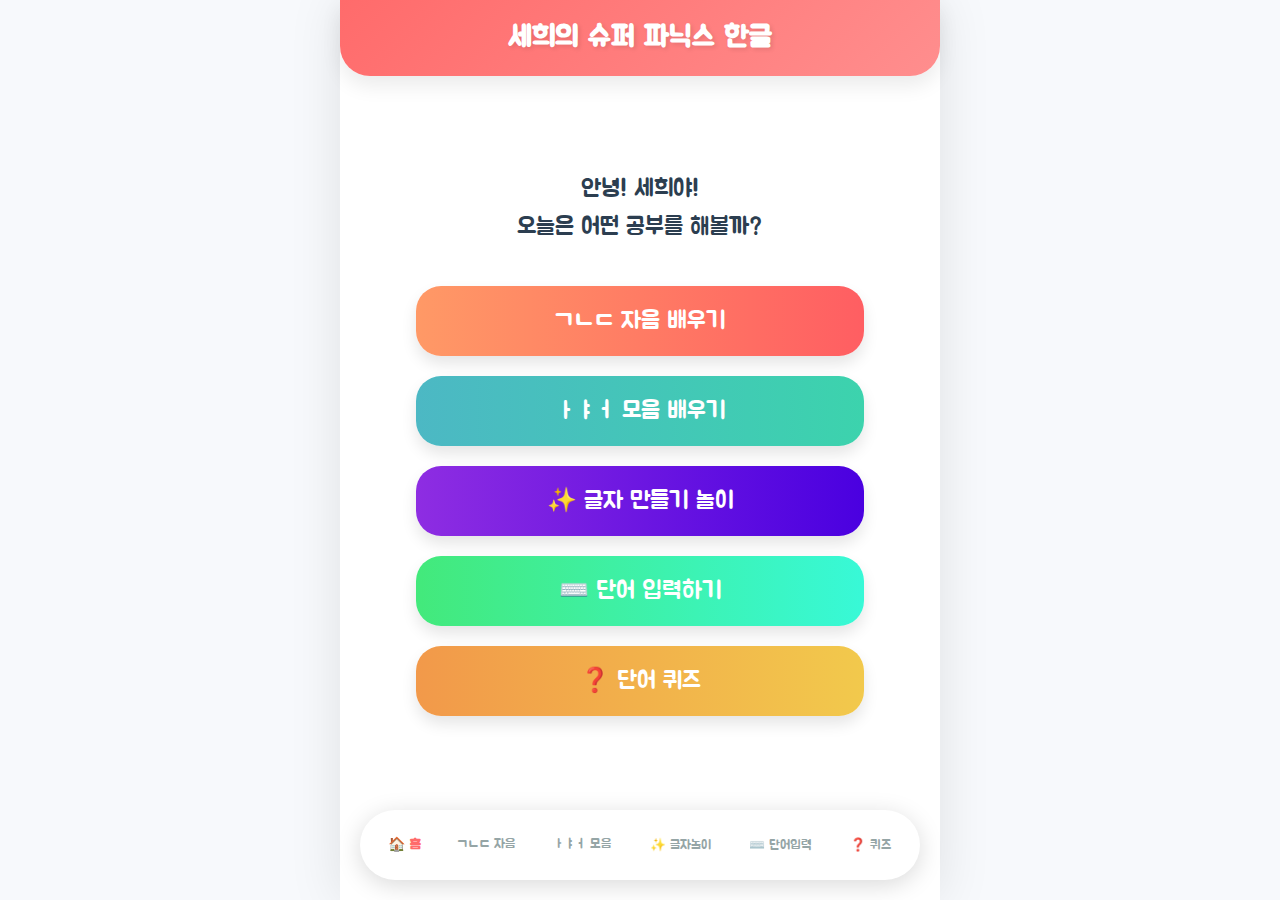
<file: index.html>
<!DOCTYPE html>
<html lang="ko">

<head>
    <meta charset="UTF-8">
    <meta name="viewport"
        content="width=device-width, initial-scale=1.0, maximum-scale=1.0, user-scalable=no, viewport-fit=cover">
    <meta name="apple-mobile-web-app-capable" content="yes">
    <meta name="apple-mobile-web-app-status-bar-style" content="black-translucent">
    <meta name="theme-color" content="#FF6B6B">
    <link rel="manifest" href="manifest.json">
    <link rel="apple-touch-icon" href="images/자음_01_기역.png">
    <title>세희의 슈퍼 파닉스 한글</title>
    <link rel="preconnect" href="https://fonts.googleapis.com">
    <link rel="preconnect" href="https://fonts.gstatic.com" crossorigin>
    <link href="https://fonts.googleapis.com/css2?family=Jua&family=Nanum+Pen+Script&display=swap" rel="stylesheet">
    <link rel="stylesheet" href="hangul.css">
    <script>
        if ('serviceWorker' in navigator) {
            window.addEventListener('load', () => {
                navigator.serviceWorker.register('sw.js');
            });
        }
    </script>
</head>

<body>
    <div id="app">
        <header class="main-header">
            <h1>세희의 슈퍼 파닉스 한글</h1>
        </header>

        <main id="main-container">
            <!-- Screens will be injected here by JS -->
        </main>

        <nav id="bottom-nav">
            <button class="nav-btn active" data-target="home">🏠 홈</button>
            <button class="nav-btn" data-target="consonants">ㄱㄴㄷ 자음</button>
            <button class="nav-btn" data-target="vowels">ㅏㅑㅓ 모음</button>
            <button class="nav-btn" data-target="combine">✨ 글자놀이</button>
            <button class="nav-btn" data-target="typing">⌨️ 단어입력</button>
            <button class="nav-btn" data-target="quiz">❓ 퀴즈</button>
        </nav>
    </div>

    <script src="hangul.js"></script>
</body>

</html>
</file>
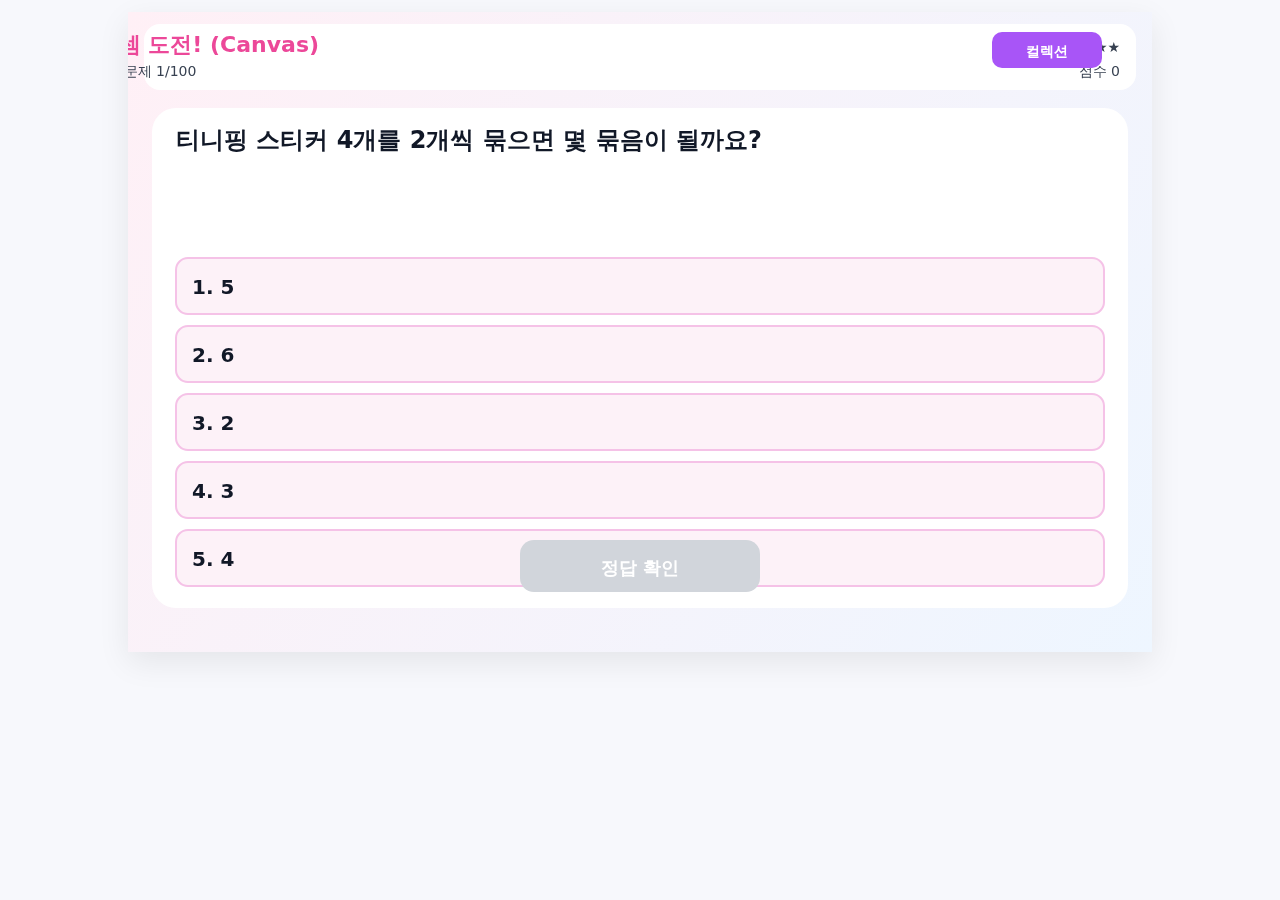
<file: imdex.html>
<!doctype html>
<html lang="ko">
<head>
<meta charset="utf-8" />
<meta name="viewport" content="width=device-width,initial-scale=1" />
<title>태희 나눗셈 · 티니핑 캔버스</title>
<style>
  html,body { margin:0; padding:0; height:100%; background:#f7f8fc; }
  #app { display:block; margin:0 auto; background:#ffffff; max-width:1024px; box-shadow:0 10px 30px rgba(0,0,0,0.08); }
  .wrap { padding:12px; }
  canvas { width:100%; height:auto; display:block; }
  /* 폰트는 시스템 폰트 사용 */
</style>
</head>
<body>
<div class="wrap">
  <canvas id="app" width="1024" height="640"></canvas>
</div>

<script>
/* =========================================================================
   0) 공통 유틸
   ========================================================================= */
const DPR = Math.min(2, window.devicePixelRatio || 1);
const CANVAS = document.getElementById('app');
const CTX = CANVAS.getContext('2d');

function setHiDPI() {
  const cssW = CANVAS.clientWidth || 1024;
  const cssH = Math.round(cssW * (640/1024));
  CANVAS.style.width = cssW + 'px';
  CANVAS.style.height = cssH + 'px';
  CANVAS.width = Math.round(cssW * DPR);
  CANVAS.height = Math.round(cssH * DPR);
  CTX.setTransform(DPR,0,0,DPR,0,0);
}
setHiDPI();
window.addEventListener('resize', setHiDPI);

function roundRect(ctx, x, y, w, h, r) {
  const rr = Math.min(r, w/2, h/2);
  ctx.beginPath();
  ctx.moveTo(x+rr, y);
  ctx.arcTo(x+w, y,   x+w, y+h, rr);
  ctx.arcTo(x+w, y+h, x,   y+h, rr);
  ctx.arcTo(x,   y+h, x,   y,   rr);
  ctx.arcTo(x,   y,   x+w, y,   rr);
  ctx.closePath();
}
function fillTextWrap(ctx, text, x, y, maxWidth, lineHeight) {
  const words = (text||'').toString().split(/\s+/);
  let line = '', outY = y;
  for (let n=0; n<words.length; n++) {
    const testLine = line + words[n] + ' ';
    const m = ctx.measureText(testLine);
    if (m.width > maxWidth && n>0) {
      ctx.fillText(line, x, outY);
      line = words[n] + ' ';
      outY += lineHeight;
    } else {
      line = testLine;
    }
  }
  ctx.fillText(line, x, outY);
  return outY;
}
function now() { return performance.now(); }

/* =========================================================================
   1) 데이터: 티니핑 메타(이름·유형·설명) + 이미지 JSON 매핑
   ========================================================================= */
const baseTinipings = [
  { id:1,  name:"하츄핑",   type:"로열", desc:"사랑의 티니핑" },
  { id:2,  name:"사뿐핑",   type:"로열", desc:"우아함의 티니핑" },
  { id:3,  name:"아름핑",   type:"로열", desc:"아름다움의 티니핑" },
  { id:4,  name:"뽀니핑",   type:"로열", desc:"자신감의 티니핑" },
  { id:5,  name:"이클립스핑", type:"전설", desc:"어둠을 지배하는 전설의 티니핑" },
  { id:6,  name:"다이아나핑", type:"전설", desc:"밤과 달의 여신" },
  { id:7,  name:"해핑",     type:"서포팅", desc:"행복의 티니핑" },
  { id:8,  name:"포실핑",   type:"서포팅", desc:"순수의 티니핑" },
  { id:9,  name:"깡총핑",   type:"서포팅", desc:"투지의 티니핑" },
  { id:10, name:"뽀득핑",   type:"일반", desc:"상쾌함의 티니핑" },
  { id:11, name:"차밍핑",   type:"일반", desc:"매력과 장난기의 티니핑" },
  { id:12, name:"나비핑",   type:"일반", desc:"가벼움의 티니핑" },
  { id:13, name:"실크핑",   type:"일반", desc:"모험의 티니핑" },
  { id:14, name:"샤를핑",   type:"일반", desc:"명예의 티니핑" },
  { id:15, name:"트롯핑",   type:"일반", desc:"흥겨움의 티니핑" },
  { id:16, name:"깨굴핑",   type:"일반", desc:"교활함의 티니핑" },
  { id:17, name:"스노우핑", type:"일반", desc:"빙결의 티니핑" },
  { id:18, name:"이슬핑",   type:"일반", desc:"순수함의 티니핑" },
  { id:19, name:"쿨쿨핑",   type:"일반", desc:"잠의 티니핑" },
  { id:20, name:"슈슈핑",   type:"일반", desc:"성실의 티니핑" },
  { id:21, name:"큐핑",     type:"일반", desc:"짝사랑의 티니핑" },
  { id:22, name:"롱롱핑",   type:"일반", desc:"성장의 티니핑" },
  { id:23, name:"야옹핑",   type:"일반", desc:"도도함의 티니핑" },
  { id:24, name:"젠틀핑",   type:"일반", desc:"정중함의 티니핑" }
];

// [필수] 여기에 이미지 JSON 그대로 붙여넣기
// 예시 구조:
// const tinipingImagesByGroup = {
//   "로열 프린세스 티니핑": [ { "이름":"하츄핑","특징":"사랑","이미지":"<BASE64 or data:...>" }, ... ],
//   "전설 티니핑": [ ... ],
//   "서포팅 티니핑": [ ... ],
//   "일반 프린세스 티니핑": [ ... ]
// };
const tinipingImagesByGroup = {
  "로열 프린세스 티니핑": [
    {
      "이름": "하츄핑",
      "특징": "사랑",
      "이미지": "/9j/4AAQSkZJRgABAQAAAQABAAD/2wBDABALDA4MChAODQ4SERATGCgaGBYWGDEjJR0oOjM9PDkzODdASFxOQERXRTc4UG1RV19iZ2hnPk1xeXBkeFxlZ2P/2wBDARESEhgVGC8aGi9jQjhCY2NjY2NjY2NjY2NjY2NjY2NjY2NjY2NjY2NjY2NjY2NjY2NjY2NjY2NjY2NjY2NjY2P/wAARCABkAGQDASIAAhEBAxEB/8QAGwAAAgMBAQEAAAAAAAAAAAAABAUAAwYCAQf/xAA4EAACAQMDAgMFBQcFAQAAAAABAgMABBEFEiExQSJRYQYTFDKRQlJxgdEVI1SSobHBMzRTYoLw/8QAGQEAAwEBAQAAAAAAAAAAAAAAAAECAwQF/8QAJhEAAgIBAwQBBQEAAAAAAAAAAAECEQMSITEEE0FRFCIjMlKR0f/aAAwDAQACEQMRAD8A39SpXEj7B6npQM7rxmCqWY4AoO5u/h4jJIxA7BRk0G18LuFSjEqzY5GDTo0jik9/BbeXrjIjOBSSbUJ43yJDTG45UmkstvJcysseBgZJPQVSO/BCHkY2evDcFuMEH7VORcI0XvFIK4zkc1nNM0eCdn+Ik3sv2ASBjzpx8CILZ4rfwqRwCTgGk0jPPHFqqJwmqxPK0cgaIjoX6Gr7e+QuMOHjJxkGs/qlyokAkTZLjxL61NPZyc42gkYFOti59PFQ1cGywPM1No8zVNvIHiXDE4HNWZ9TUHnUdbR5mpXOfU1KALaomOHzjOBwPOr+lCSyEvnt2oCK3El3fI8TFpy7HovZfyri0OLCNx9lsn60wuLW3uZVDxLvY43AYNEXNtGkKLCuCBtVFGc//edVZ292CSikBSEMpGaERPdSO24BWHNEtp94eEVFH/Z6HfR9RkOGeJB57iaC4uH7IBjnddRRomI65/CtD8SqwhpWCj1oO20hbXxM29z1NF42jypszzTjNqgaeO2vl52uOm4dRS5Va0maJuXXofTsabnDgkEH1FAaoMxxT91Oxv7j/NImD3otsrpoHHPh7itBGyyIGXBBrJxNkU3067WGJxM4VFGcntSe25OaHlDfA8qlAftjT/[base64]/em1tZcYuNN+QOxRpR4QTjgeppvLorPbMWk/eYyFA4zQujAwC3MikGQMRx39fyp6s471x9h5m5ZOPH+izZtMtKMlJDGjbWaVT5FDxUp7c65FHMUigacDguvTPlUrieKCddwi78BzfOa9I4rwjxmu+1euIWXKZmU+tEXtrHd25WXONjKcDJwy4P6/lXsyeMUQ4KoGHTHNIuTuj5zcezNyL2Nw5EqEYV4jIrAdxxgj0NbL2c0ddItCoHiIA54J6nJ/EmmSyp96oZkA+YVTdjlO7pVfIgv/au2hneOO1naZRtYEY2nypjEPiLCBruNS7oGZGHQmubp7MSmY28bS92K80sutYhVjvmUsey+I/0qYp3uVGFrZDFY7O1bfFCiv2PU/1oC9uffs0anxEfSgGvZ7g7YUKg/abr9KtjVrWDL+Jjnr3/ABrPPLIofbVs0jF3b5Dku44IkSVmZ05WNVwOOmap3y3T4eVirH5c4FBxqXYs3JNFe/js099IeF5A8zU9luCU3uVKCfjcYDSJhwCCB0w2OPwqUgfX9Qkct77bnso4FSuf4GL2/wClfGye0bRXWQ7kIINW9qQ6TcPiTnKhhxTxWDKCOhrvZyZMbg6KZx3oqM5iX8KFuGG2iLf/AEVpES/EFm2MT4VU+feh5dMWePc886jGAEfGfy70zdU7opJ9KFu1bcFVioXDZHGAO31rLNleOGpIqM2uBZNoEaWjob1wCeS54/A0Ivs/[base64]/SjgSWlWEhcADAqFQwIIUg9Qa6xUxSIEV5oLM5e1dQDk7W7fhQH7L1H+Hb6j9a1mKmKepnVHq8kVXJk/2TqH/A31H61K1mKlGor5k/SEpWHP8AtYP5KgEOeLWAf+KlSgdsvSGBhk28X8tEJY2zICYE5H3RUqUjOUn7KmtrcOR7iPg/dq2KytmG73KAg9lFSpQDk/Z7ffKF8zyaMjRVjUAcAVKlNmEuEdYFVyNt6AVKlIhAz3br0VP61x8dJ9xPof1qVKDSke/GyfcT6H9alSpQFI//2Q=="
    },
    {
      "이름": "사뿐핑",
      "특징": "우아함",
      "이미지": "/9j/4AAQSkZJRgABAQAAAQABAAD/2wBDABALDA4MChAODQ4SERATGCgaGBYWGDEjJR0oOjM9PDkzODdASFxOQERXRTc4UG1RV19iZ2hnPk1xeXBkeFxlZ2P/2wBDARESEhgVGC8aGi9jQjhCY2NjY2NjY2NjY2NjY2NjY2NjY2NjY2NjY2NjY2NjY2NjY2NjY2NjY2NjY2NjY2NjY2P/wAARCABkAGQDASIAAhEBAxEB/8QAGwAAAQUBAQAAAAAAAAAAAAAAAAMEBQYHAgH/xAA2EAACAQMDAQYDBgUFAAAAAAABAgMABBEFITESBhMiQVFhcYGRFCMyQlKhBzOxwdEVJnLh8P/EABgBAAMBAQAAAAAAAAAAAAAAAAABAgME/8QAIBEAAwEAAwACAwEAAAAAAAAAAAECEQMhMRIiBBNBUf/aAAwDAQACEQMRAD8Az+iivVUscKCT6CgDypHR9Kl1K42Ru5XJZhsNhnAPqaU0/s5quoXCQx2c0YffvJUKoB6k4q9WfZhNO0v7K1yZHZizlR08jgHy45ppaxOlPbIhJra2tre4SZrW3STDIqkDfOQw3IPHNdSRrfW0qancxtasA0cxwnQS23QTyOnGffappNKjEfdOO9Q4yZT1E44znmu20+3kkLzWEczn8zgN5YGM8fKr/[base64]/Ua6sUo4ntM6O1eoT5GlZbQpFmMlmHPvSSSxunSw6XH70tTXQOHL7FhcCPHUuRnxewqG7W9ll1mEXdgqC9XGcnAkX0Pv6GpFqf2c4ljwxw67E+tZ8k4tRrw1rxmJXNvNaTtBcRNFKhwyOMEUlWrdu9JS+0KS6CD7RajrDAblfMfDG/yrKaxOkKKKKACiiigCc7H3YtdeiDMVWZTEd8DJ4z88VoTo0s5TOAOTWRKxVgykgg5BFaNpOpXN3o0E/WO/myju42HTnL7egGcVfH70TST98LDFHFGcKi/E7mnStmqnqcV5pUNtfx3jyJMR4JDk7jIz5cenFWDTbpby0jnXhxnHpVUv6XDnxDyGRnTLr0nJ2pOe2il8R8LeopXNQ1/[base64]/q2A+hOau1reGGY9WSrc1rEvHSMb5JVqH/SIv9P1CeRYWklkgjX7gchfY+n/AFVh0O0e002KJzlhk5HuacgQTeMANnnfmm95qi2E4jmglKMuVkQAj3HyquTl2cNOHhqa90fyqxicJ+IggVWLXXY9O0mWyuLZmmYMRgDpbq9fh/arBYapBfu4gSXwAEs6dIz6fGkrvSYLhwTFG4ByA2xHt8KXG48oXMr36lP0qzuRcbxuuB5gg5GCP/e9X14gIUBVRhhsBtSUFqIGB8IwMYA4HtSs8y9aRg7g5PtVXfzroiZcQ/kV657E6beXElxPc3jO5yT3g+m44qNuf4f2vfgwX0qQ48SuoZs+x2q4SROpyOPjSZBI3ZfrUKEyXyUuik3P8P5SpNjfRyNjZJV6SfmM1VNQ0+60y5NveQtFIN8HzHqD5itc6ZE8QG3qKju1lhFqvZ6aRgO/tFMqNxxyPhj98VFLH0dEpudMroooqQJbs5frY37ByAsydBY+W4I/[base64]/OpZ+/UeFU+bVDa73kNpLeTyE9whYImwro46S9OLnlvtNt/wCD2OZpAF6ifavJ45FUkDPwqo2fa61ZlWUSRH9RGQPpU9HrgdFYBZFPDA81Sxv6maimspdjmzu5IZcN+HzBo7T3VtZdn7uUsAJ42iRR+ZiPL+vyplLed/KGC9NQXbe/[base64]/Sh5Q7gj/NKeJQsG7dPpElcSeEkVQu2euALNpSr1lgpdy34N84A+lTWu350OKO8MXehn6HUsQTkEgg/L0rNru5kvLqW4lOXkYsadNJYhTLb1iNL2t7cWjBoZWX25B+VIUVmakse0WodJCvGh9VQZFRksrzSGSV2d25LHJNcUU22/QCiiikAUUUUAFKQzy28gkgkeNxwyNg0UUAW3sLax3V1PfTlpJ1bpBY55BJPx2q86hIbW1DRgZ6gN/eiin/BopXby5lktrZGbwtIxI+A2/qapVFFFekoKKKKQwooooAKKKKAP/9k="
    },
    {
      "이름": "아름핑",
      "특징": "아름다움",
      "이미지": "/9j/4AAQSkZJRgABAQAAAQABAAD/2wBDABALDA4MChAODQ4SERATGCgaGBYWGDEjJR0oOjM9PDkzODdASFxOQERXRTc4UG1RV19iZ2hnPk1xeXBkeFxlZ2P/2wBDARESEhgVGC8aGi9jQjhCY2NjY2NjY2NjY2NjY2NjY2NjY2NjY2NjY2NjY2NjY2NjY2NjY2NjY2NjY2NjY2NjY2P/wAARCABkAGQDASIAAhEBAxEB/8QAGwAAAQUBAQAAAAAAAAAAAAAAAAMEBQYHAQL/xAA2EAACAQMCBAQCCQQDAQAAAAABAgMABBESIQUGMUETUWGBInEHFBUjUpGhscEyYtHhQmNzsv/EABgBAAMBAQAAAAAAAAAAAAAAAAABAwIE/8QAIREAAwACAgIDAQEAAAAAAAAAAAECAxESMSFBIkJRMoH/2gAMAwEAAhEDEQA/AM/pa0tpby5jt4EZ5JDgKoyaRrRuReBCxtftO6TE8w+6DDdF8/f9qBpbJXgfLUXDrSOOZmldQdj2z1/UdKlHMMA0qBt2GwrlxceHEADu1MBJqPWmkdEQ32OjKCele1AYbU3JSOMPIcZOBSqZTDdVNBtr8AtivIlYPgnY7V6IySe1Juu1AJIcxncb04+CSNo5QrowwQRkEetRySYIVzv2almbpvuO9DT2TqfTM8515c+yLz61bKTaTsTsNo2/D8vKqvWw8y20XEeW7yOTJMUZlQjqGUZ/171j1I5wooooAlOW+G/avG7e2YHwy2qQgdFG5/x71ql1KI10qAoAwAO1U/6OLUA3t6wUlQIlPcZ3NWG9lyxoOjDO3sWmlDPF5aRTdsw3ciE/Cx1r8jSUDGUgZ3XapJ7ZZ4FBOHT+lqzWWYemdG1Pg4qrc25ib2rltI8J8GUZ8j512J0iOl/hb1pcgXA0qNXr5VJZuXhIw36fQooHboaSlKqcE4zSsdtIo+OXI+WKWVYvJf8ANUjl9iXJIjnGaT1Mh3yV/apGWxjcZjPht6dPypgytHIY5Rhh+tVRWaVLQvJcLaWU875ZY4mc6e4AzWL1rvGrQXHLV9FGzK3hFhjcnG+PfGPesipM5b7CiiikYL79H7aeEX3/ALL/APNSxUzz6B7nyFQfIkqfZl/Fq+8Dq+PTGM1Y+H4LSMeuoCg68T1DZ6+pxxgHO/Y+VKwoxOBMxHlUTcyX3E5pFstaxIxQacBpGHXc9AO5/wA1EwcSv+H3bRzs7aGw8chyR8jWnjT7E79F7ijTHTPzpwoAGAMUysp1ngSVDlXAINPRWdaI0QXGeIXr3RsOFxGScDLsAPgHvtVba94la3bR3lxdxyKdxq3HsdjU03EvsbmC9a4idoZsHUo3HcGojjN79t8TElrEQEjwNWASBkkmrymvRtb/AMLHwjik8rpBcSxkONaTjYSKNsAdmz1FP+LINEUo6htJ+RqD5XtptWHGBDIsq+mpWDfnt+VWLiKarF/7SD+tTvwwXxyIb2T6hpJ67Vjl/Ctvf3ECElY5WQE9cAkVrts2lhWY80wpBzJfxxLpXxScfMZP6mssWZaZE0UUUiJY+SbrwuJy2zMAtxEQBjcsNx/NXG0AMrxMFIcZAYZGRWa8Mu2sOIwXS5+7cEgHGR3HuM1o6SKLiKZDlGIYHplT/o0HVge5cnm1vRwUWvixM0ZSZH0dQ3iZz+WKgb+duJ391eIoRSQdJYZx0Hz6dquVzaLdxeHpQYJYOfxdNx3BFR8PAUE+swrHjr8eoZ9BVk5flmUp7Y85fRo+FQpJ/UC35ZqYQg52O3pUbcrNb2DtZqDJGMhTvkDr71XZePcVlGInCD/rX+TUapbEodvwWbivDUv1DAKZUGMN0YeXp6VERcuLFPrFtI39rOuM/OnnLEFyttNc3bOZJ3BBc7kAYzU0WArU20g5OXoaWVl9XXXI2ZS2ptPTpgD2pe7cC1kz3GK48oHemN48zgHw3WIHqR1NLsIl1Xk8wj4wPM1l3MdwLrmC+lClczEYJ8tv4rUYD8QI7b1kN1Mbi6lnYANK5cgdBk5oYZ+0JUUUUiAVdOWeIreWAtZG+/gGwPUp5+3SqXS9ldyWV1HcRH4kOcZ2I8j6UG4vhWzVLS/CgJKcHz86kFlDDI3HpVXsruPiFmtzECAdiD/xPlTu2lii1eIWGehFB2vFNrlJYA/cGklhtFcuYIgxOScVCzMs7ARzEgddzXHsmEXiZ1Kd9zvjvQJYUvtosIuUdtMbKxHYGulJXHUL69abcHt00h03VfTqalm6UzmvUVpDaOIJv1PmaZ3t3qzDHuOjGleITmNBGn9Td/IUyhh9KWymOV/[base64]/dtGhc6AwwcedOj0o7V2nM8Voi3t7IqRDJcuT2OKXRAKZ3vFLCzupUuLuCJ13Ks4BG2elRN1ztwiBfupJLhsEgRoRv5HOK4clZXTUovyWizDaoHmnmWLgtuYoiHvZB8CfgH4j/[base64]/2Q=="
    },
    {
      "이름": "뽀니핑",
      "특징": "자신감",
      "이미지": "/9j/4AAQSkZJRgABAQAAAQABAAD/2wBDABALDA4MChAODQ4SERATGCgaGBYWGDEjJR0oOjM9PDkzODdASFxOQERXRTc4UG1RV19iZ2hnPk1xeXBkeFxlZ2P/2wBDARESEhgVGC8aGi9jQjhCY2NjY2NjY2NjY2NjY2NjY2NjY2NjY2NjY2NjY2NjY2NjY2NjY2NjY2NjY2NjY2NjY2P/wAARCABkAGQDASIAAhEBAxEB/8QAGwAAAQUBAQAAAAAAAAAAAAAAAAMEBQYHAgH/xAA0EAACAQMCBAQEBQMFAAAAAAABAgMABBEFIRIxQVEGE2GRIjJxgRRCUqGxIzPRFWJyweH/xAAZAQADAQEBAAAAAAAAAAAAAAAAAgQDAQX/xAAhEQADAAICAgMBAQAAAAAAAAAAAQIDERIhBDETQVEiQv/aAAwDAQACEQMRAD8Az+iiigAr1VZ2CqCzE4AAyTT/AEjRrzWJzHaR/CvzyNsqD1NaBoHh620g/CRPcfmmK4x6DsKV0kNMuik2PhXV7uRQbSSKMkZdxjAPXB51OQ+HLWyItLyB5DIC3mtGR1AwCDsR/wC9KvEjCKIsKbRSNLIFY5B6VPjzu+9dC3qXoj7fSNPt7dY5IInjBBZAvwk+o6nYc807ac4CR/Ag5KowPaubkOhYZLJnZqSiy5Awck4xTVquxMlfUiyyONw7e9Nr/S7DVU4b23Vm6SoOFx9+v3qViswFBc79hXTWy/lJH1rH5pT6Z1RRlfiLw/PolwCCZbST+1Njn6Hsahq2PUNPXU9LuNOlwPMXMbfpYcj71j0iGORkb5lJBquL5IY5ooopwCnel6fLqmoRWkOA0h3Y8lHMk/QU0q7eAbNPw11eEAuzeSD1CgAn3yPalt8Vs6lt6LNbW0NjZLa2MfBAnU82PUnuaVtZP6u/XNesePKq4xjkKZBzHJg7EVlEdNP2yvGk05Jlx5kRWmSMI5t+XKlre5VwAThq6kgSRuIHB/ao8dfG+Fk2XG97QvGqhAABg/vXK2scbl41we1IotxFtGQw7E0p+Jkj3kh9jScH3p72Cr9R20yr8zAV6JA24OaaX0fBIrqCBIM4PQ0Wwbc9Ke8Ezj5bKeK48kOywDI3Y1kHiEAeINRAGALiTl/yNand3SW6NJIQI4lLuT2FZDeXD3d3NcSfPK5c/UnNUeKmp7JKe30I0UUVWcCtB0K2uYtIsrRZPKMvxsy8zxHKqPXAJJ6CqXo1p+O1a1tjykkAb6cz+wrStatbkpFJZZSSLLKVP0H8Ue3o43xWyKkkl0zXhaeYXX4cnjLc/r1qyPZx3MeT8LdDVc0zR7ibVFubguyqeNncYLN29/4q3xKVFJfTNYptbRBzQzWrYdSV/UK5W7YDZyPvUhqV26yrbW8fmTvyFQJ1Ka3vmt7uDhkXmuN8dx3+xrqTpdo3WdeqJSK4nlbhRmNPbYHOZCWYHr0pSz4JoVkTBBGQRXj/AATsO+9R+S9T0tA731oVu1ElsMnkwohRREAKSuH/AKar3Oa7gbBx3rnF345zT4lP8fXUlpaxWa5Bufjdv9oPL3/[base64]/DH5jcK42xnv70rK2Zj6AU8dVVMDAVRyqMlYn6tzqTP/bU/pZinZ6D5snF+UbCnEILPxdBSdugbC9OtL3HEseEG3pRlrilikfJalCVxcBWA5hd2+nWsanZWnkZBhCxK7Y2zWk69cy22mTGFJJJ5AUQICTk8zt2H/VZo6PGxV1KsDghhgitMMcZ0RpuuzmiiitzoVcfAcEifi7iWNhAVAViNi2d8d9qi/C2iLq128lxxC1gAL4/Mei5rQvLMsHBAgSONQqIowAB0FK3oeYbWxEQLN8UgEZ234uWeQ+vKlza3UCkpJxAdGqO0W3u4pPLMjMvmI2CD8PI5OfQYx61Yrk4tmztkUq/obb9EdPfPY28k9xxeXGpZmUZAxTNfF2lOwVb1SScD4W/xTuC48yNkZDJGRhhjIx6iqP4w/0WKa2OjiNJgWMvlEkDlj071xLvQXuTQpJGY8LH60nJGWwwGaj9I1BdRsIboHd1w47MOdSaPXm1kuMnJ/[base64]/uoVbcHpUTNqtlbWz3V5A0aIQGMXxDfrik7PxdotzMsFu0pkb5Qy8Ofekyw71xNKtfg9Nq1vLxR5x0xVI8c6K8FwNThh4YZtpQBgK/f7/zV5vb68XT7ia0hjEqoWjDb5PQVlWqa5qWqnhvrl3VfyfKvsK0Selv2JduvZ3oWtyaPOx4TJDJ86Zx9x61f9P1W2vYhJbyh169x9RWV11HI8TBo3ZGHVTg1nkwTk7+xZto2FZ1/UK9a4RQSWAArKhrepDleS+9I3F/d3X9+5lcdi23tWC8NfbH+RF+1fxXZ2SskTCeb9KHb7mqDf30+oXTXFw/E7dOgHYelNqKqjHMLUmdU2FFFFOKFLWt3PZymS2kMbkYyADtRRQCehW61O9u1Kz3Dup5ryB+wpqrFWDKcEHINFFB1tv2aHaajcy6VHcO4Mnk8WcdcVn00jTTPK/zOxY/U0UV1m+b1JxRRRXCcKKKKACiiigAooooA/9k="
    }
  ],
  "전설 티니핑": [
    {
      "이름": "이클립스핑",
      "특징": "전설·어둠",
      "이미지": "/9j/4AAQSkZJRgABAQAAAQABAAD/2wBDABALDA4MChAODQ4SERATGCgaGBYWGDEjJR0oOjM9PDkzODdASFxOQERXRTc4UG1RV19iZ2hnPk1xeXBkeFxlZ2P/2wBDARESEhgVGC8aGi9jQjhCY2NjY2NjY2NjY2NjY2NjY2NjY2NjY2NjY2NjY2NjY2NjY2NjY2NjY2NjY2NjY2NjY2P/wAARCABkAGQDASIAAhEBAxEB/8QAGgAAAwEBAQEAAAAAAAAAAAAAAAMEBQIBBv/EADEQAAIBAwMCBAQGAgMAAAAAAAECAwAEERIhMQVRE0FhcRQiMoEjQpGhwdEzUjSx4f/EABkBAAMBAQEAAAAAAAAAAAAAAAECAwQABf/EACMRAAICAgIBBAMAAAAAAAAAAAABAhEDIRIxQRMyQlEiccH/2gAMAwEAAhEDEQA/APicmtLp80K28izbMMFBg/NW3160tLbp6v8ABRKxkAzGoB4NfNQIj3aEsYhqB+bjFeliyO7SKUquxUsqzTYACITRNBHHLIviAaRlQfP0p174MkpMK48s96R4Ody29JPtp7f2L4PLWYQ3Cvjan9TvDdyqTwgwNqV8OO5pklo0TGOQMjDkEbiui5em4B5vjx8C7WKOQtrfGFJxTre8VYnjZcswwGHlS/B7Gu5FTwEVRpIJ1Y86MLita/oOzkQr8QoOytT54I4XRVLYKhmHakhtlXGCDTNRkky3JGKukkqodE0kjNnJzv8ArTU/[base64]/xWHfdOEMYeENhfqU81GeLVoRxa2ZkPiaMn6c/pTYv8g965NsWRZY9zq3FdJs4pIppUxou0SSDS7A+RIrRln8ezgzyBg/aortSlxID/ALZpkJ/DC+5rsbptBg2rX2e0UHmiiMfQQpanp4mSctIz7KTwPX1pEln44cuSF4H81H00BDIrbmQZweDjmtuc5aMeWB/1V4SuNAk3OmyaOL4eICKPVj8oOKZHcxswR1eJjthxjPseKke4lurk21mASv1M2wFPbp/UYIfFEsUoG5UZB/[base64]/rXFuB4RPmGrrqC/NG3+yVxanMbj1FQTuYnyOzzRQeaKYoa9lbaLd525+lfYf+1ch+ItlfI1rsR6ip7Zg3TIFB/IKhEjpIzDOM7jvWiK1aJp10atlEkF1K4wPGwR9ua6v7OWZ/FglKEjDKc6W9xS47qOQdh27U5XQ8N+9Kobsooq7EWditopRSd8E5743x6VdGmc4IJHIzxSTIpGxGa9jkcEfPHvyMU/SpD6R7cdPinhjGrQ8ZJBBwec10lpFFbmJFBLaQxHOAc5Pc100y43IqeW/jQYjwzeQFDi2K0l2Ux3UcRKgZk8T8QHyFfN9Ut0tuoSJH9Gcr7HerbVy907NywyfeoepTC46k4XcIoX3I5oZYqJK/yJr0ExQtnbBApNofq9RVF1vaxns/[base64]/ukPqik+U4IrQsb4k6JNids1aSU9PsCZl3H/E24LAioSdLqBwDWn1L8N5IV2I+YD0NZR9Ky5dMay080V5qHmRRVLLG/cMWXA4qJ/l3ry2vDJgMCG9uaJ5NLFcE1qtUZndkcsuoEeVT3MmiEAHdtvtTCp1HCkio5iHk5OAO1YMraQaEk0wafDHynXnnNchcmmaMCs0HT2cLxTYJmgk1Kcd64Kt5Cugpwuw2/eqXT0caLSa9LdxTbVdc+B5VEkckigK2QPKqoVngYSLLGMDBBB/fatcZ+WckIvLhbm6aZWwM4X2FKaDxR4kOD3TO4P8AVPj6Y8xLIwxnhRsP1NVW3QZZZQolCMeCT/VRbb3JDUZbIwOCGz7UVtv0OVcarzORnYE0UtIFE8SgOGxuDmvWUOS7bk0UVuRZIkvDoAC7auah0gtRRWPP7yc+xigA0HYCiipoQ6G+KYFBPFFFaIpAGhdJBBOc1QkrGXw2w4xnLDeiiqpdDx7AtjgD9K9WRs80UUzLyGBmxzRRRQAf/9k="
    },
    {
      "이름": "다이아나핑",
      "특징": "전설·달",
      "이미지": "/9j/4AAQSkZJRgABAQAAAQABAAD/2wBDABALDA4MChAODQ4SERATGCgaGBYWGDEjJR0oOjM9PDkzODdASFxOQERXRTc4UG1RV19iZ2hnPk1xeXBkeFxlZ2P/2wBDARESEhgVGC8aGi9jQjhCY2NjY2NjY2NjY2NjY2NjY2NjY2NjY2NjY2NjY2NjY2NjY2NjY2NjY2NjY2NjY2NjY2P/wAARCABkAGQDASIAAhEBAxEB/8QAGwAAAgMBAQEAAAAAAAAAAAAAAAQDBQYHAgH/xAA2EAACAQMDAQYCCQMFAAAAAAABAgMABBEFEiExBhMiQVFhFHEHIzKBkaGxwdEkQnIVFlLh8f/EABgBAAMBAQAAAAAAAAAAAAAAAAACAwEE/8QAHxEAAwEAAgMBAQEAAAAAAAAAAAECEQMhEjFBUTJS/9oADAMBAAIRAxEAPwDn9FFFABRRRQBc9kRI3aO0WJc5YhuM+HHNdBvbBX7QRai7qI44DHj0OTk/hWR+jq37zXTPvH1SEbPM54z8h/FarVrhhCqryzO2F9ef0qXJLr+fY6aS1mX12zSLsvGsb5+HnG/I5JIqi0nR7rU7qKNInETnLSEcBQeTW1bTJp9JvLBsLNKAy7/XNWVhpjwabFaW8gCxrteQ9ffH51tPwfjIQvPt9FVr0dvb9mJ7W1B7uBQgzz5g1hm028WxF60DC3JADnHOeldBl034uxmsu9CJKQe8xwF6k/karZ9NOpXsNvGTHpdsAFXON5Hr+v30iqZeIpywlWIyFzp15aQRz3Fu8ccv2WYdf4ph9Gnj0calIyqjEBV8yD5/lWkudLu+0F0kssyR2ccpAU5DFAfEx9+DWc1rU/jLgw22Y7GI7YYhwNo6E+pNPNOiTWFZRRRVBQooooAKKKKANh9HccgvLy4iG5kjChPXJznP3VrmuYo9QYyxg92vgB9ap+xmljTrCWWd0aW42MNr5ATGQPnkmnjb99qDNJG6J5A9QK5OSn5p/heEkuxxp45B3rrsOCoOeahRmhgkeOTbvIVf8V8/vOaYntW7sMjBsDgDg0iNyuV2gN5g0vFz5TdDYvh5j3S2hWZmUFcggfPgfcajhRmu0jdTHEi8KPfj8aZDGPBI3c/[base64]/[base64]/8AlM3DruyTyuQBUOkbbmxIHLsST8806WIfMWid3rOoW9r8atinwgbaSX8QOcfrxVtpWox6lZrcRZAPBU9QfSsbdw6gto+nvLKbdDuWMAYDZ5DHqOefStF2UsJrLTSZgVaVt4X0HlVLlKdFW/S1SOQXDEEKg+yTyfkBX2ePwl1LM/n714u7gw92ibTLM+yNWOATjPPsAKzz6xqNnrM1pdNBIIxuIjUjK4yce+OcH0qcce+hnX6aGGccZ65wfUf9VyXtLFFD2hvkhULGJjgA8D1/OutNiSSOSAqXdDg9QfQmsD230ew0i1tREsj3k8jPJMx+0PPjoOSPKka70VmPooooMCiiigD1GjSyLHGpZ2IVQOpJrsGmWaaXpcFooA7pBvwerf3H8awnYOwW41Z7qRdy2q7h/meB+5+6t1eXHcEHGdwwAfWtnt4PKKu+kkadwCQM+VJadqT6XL4w3csTzim5DnLHkmkW0u5upMmN0jz1bjj2FdOJrGO6SRsLa5tNQRZlEUh8mwCRVUe1UdrczQalbTW3dyFe9Vd6EA9fUZFIww/AxubfwbeuOc02biV1/qbOOUgAhmGa56XeISahrWTa5bHWbK2u7F3Krl0ZQQecYOOvlSemdn5HvWubklSysDnPiJ4JGeeh860cDNJaxyRFd23lTxz+1Vh1OeeZ4ZU7lVO1hnJJ+dUm6zEZ4pj9gI4w4jComdqKPJR0/msD9IVnqP8Aqgupx3loV2xMg4Qeh9/fzrbuAMSRnBA4pw93cW5SZVeORcMrcgj0NTa+hSw4ZRWw7UdjHsf6rSkkmtsZeP7TR+/uP0rH0ooUUUUAdH7GWvw+gI+3D3Dlz55HQfpVxeIFCSf3AFRn3qSxtoreCOCCPZFGMKuc4Fe72BpIMoMspyB600UtQ7eLopLuV7bbJE211ORTlxdzixilmI7yRNxA4xShML3cbT42L5N0z7+1TIXv9SUFQUXxZHIPpV7wg22j4tpcNYPlisr+IY6j2/[base64]/[base64]/Z"
    }
  ],
  "서포팅 티니핑": [
    {
      "이름": "해핑",
      "특징": "행복",
      "이미지": "/9j/4AAQSkZJRgABAQAAAQABAAD/2wBDABALDA4MChAODQ4SERATGCgaGBYWGDEjJR0oOjM9PDkzODdASFxOQERXRTc4UG1RV19iZ2hnPk1xeXBkeFxlZ2P/2wBDARESEhgVGC8aGi9jQjhCY2NjY2NjY2NjY2NjY2NjY2NjY2NjY2NjY2NjY2NjY2NjY2NjY2NjY2NjY2NjY2NjY2P/wAARCABkAGQDASIAAhEBAxEB/8QAGwAAAgMBAQEAAAAAAAAAAAAAAAQFBgcCAwH/xAA6EAACAQMDAgQCBggHAQAAAAABAgMABBEFEiExQQYiUWETgRQyM3GRoRUjNUJzsbLBByU0coKS0fD/xAAZAQADAQEBAAAAAAAAAAAAAAAAAQMCBAX/xAAiEQADAAICAgMAAwAAAAAAAAAAAQIDERIhMUEEE1EiMmH/2gAMAwEAAhEDEQA/AM/ruGGWd9kMTyPjO1FJP5VxVs0QR2OmRzRxsl1Lne56gZIGPTj8aG9FMWN5K4o48Lwz2kWoGe3ePdEoUuhH73bNScg26QxHVyCfxpZp3cNyzcc96cdDLp6xIMsVGBWH2metjxfQkm/ZEdKais3IDOQmegPWmorGOE75TvZBu9s18+IWYkmpzj/Tp+1vfE4i06dpMRFGGM8tj+dOXumzrZxmC3y0g3XLxndkjgZ9OPlxS3xDXtFIwBGSAwwcHGRWvr/GSvk2qfojl8vbj1r1z5c+lNrhWK4yvoaWu4/guAv1HGR7eoqdQ5Wyqvk9DyWBeIPFKrnHSkdTtJr3SbiKLbujHxW3HHCg5+dM6WG+lJtJA5Jx3Fel7cQWlvqLzvsVonjXAJyzAgDirRW0cfyN8alszuiiitnkBV41UOssW/PMMZ5/2iqPVl0yeC40iOFWP0iAsWDfvAknj1x3rNeDr+HanL37JWzYJbAjqTz71IwxFFChcuewHT2qO0SJrm5EYHEfmqzoiwrhRk9/U0l2dWa+NMg7uGaJWZ1wGX1qOhfLYqz3Mf0mIoybfQ5BqrXEElncEMDjPBp+GV+PkVJy/J1G3NNR9KSU/rDjoeRTIbC4HetI6LR6r5iTTkUC3NuyOOOx9DSlujzSLFCpZj0AqxRaa1vbgKdzYyw9/[base64]/fnQEXt/wCiTaBdLMBDtZOxJxipG18OHhrmf/ig/vU1F0r7PPFbwtLM6pGoyzMcAUF6+Tka1s5tbSC0TbBGEz1Pc/OvZN6ty+5fcciq3c+MrGCYx/RrxwOrfC2/kcGpfS9Ws9UhMlpLvAOGUjDKfcUznb2eerRiN1kHAY8/fVdup/jz5X6o4HvU/wCJj/lagZyZAOPnVI1XUv0cphjIa6IwfSIEfz5yD2pHZiyTjx868jF54gXS5/o30YTEAMWEuME9unaiqezM7FmJLE5JPc0UzgrJVNvZ8ooooMGxacgk8O6ejdGtEB/61Udes7hbySbT5JFcIrxlCVJUKFP4EdKnvDGqi/0GDARZLYCIoHycKAAxHbNSVxb2uoxKsmQy8qynBU+1Idw6lcfRlyJPMq7TIZizGUOmAo4wd2ee9XvwvaSQaWhlGGkYyAegPT8hTSaDbI4Mksk6g5CORt+YA5+dSKMFk2ng+/egeJXvdDESkCq/r2rwWGv6el5/pYx8R+MgMchTjvjrVjhyVO7b1ONvp2+dVvxdo4vCLggmMpsdlGTGRyGx6c802GWmltEL418QWF9LarZOJnj3F5FHGDjAz39aPD0km+1uYSY3+ObWQhN25GTevHcgg/jUXZaKFd1eWG4WTyqqLukPIPl9OmM+mau+haVHZW8auwM0cjSyKOQrkbQM+wyPvNIlFqq/iIePJ5rfw9GIpXAlmEbk9WUqTg1mtW7/ABFmV9Ut40lDbIfOqtna249R2NVGmUfkKKKKBBVg0TwrcatZNdtOsEWcISu7f1B6HjGO9c6F4Xu9UeOWZGgsmG8zHowBwQPfr+FaFFbx2lisFvCsKqNq7Rx9/wDesO5T477NxHJlQtdCvdGlNzp1+k0yjJh2FQ47g5OOBk803B4r0+dGlZ2s5A2BGQXyPXIFTRRG2yR/rJfs3OMcjrx/91quyeDmutWuJ5NlpYibCxrwzJjqvBH4012VueDXEsK37gZOGXjzKcivaPUFJGcfOlLywgi0idNOtUiyVJWMYL47n3qHs0mUEzreeY7U2RFhmsVfH0WUJxyb0XKG6iPPAplZkPIIqipLqay/BEUhfOADGQal2gvYAhkdWyPMBkVtVsLwOfLLCGhQllVFJ6kADNK31/DZ2slzMdsKcuwBPt2+VRK75JApBUZz9cmo7xtrHwNLGnRvGzT/[base64]/Ho08nS/S+Wjb1wcdc8U/blShYjAzjmo21XYWQcdQK7aSSNEQRnJG0qWxyP50ZslY1tLZppN9kuCryNEVIIAOT3pe7hEkRUDzdqWtJZ3YlwTL8QAAHO0d8npipHOZgPetYcjtbaM/1fRRNV8RWumyyRREXFwhHC/Zn1G4HORVP1TUZ9UvWubg8nhVHRV7D5VxqP7Suv4r/1GlqsTqnXkKKKKDIUUUUAFFFFABUv4T58Tad/GFFFAGkN5Znx2NMoqyqhkVW2nIyOhoopeUWsahRIy7IgUuctgdTXUZzIp96KKEtGUYpqP7Ruv4r/ANRpaiimTCiiigAooooA/9k="
    },
    {
      "이름": "포실핑",
      "특징": "순수",
      "이미지": "/9j/4AAQSkZJRgABAQAAAQABAAD/2wBDABALDA4MChAODQ4SERATGCgaGBYWGDEjJR0oOjM9PDkzODdASFxOQERXRTc4UG1RV19iZ2hnPk1xeXBkeFxlZ2P/2wBDARESEhgVGC8aGi9jQjhCY2NjY2NjY2NjY2NjY2NjY2NjY2NjY2NjY2NjY2NjY2NjY2NjY2NjY2NjY2NjY2NjY2P/wAARCABkAGQDASIAAhEBAxEB/8QAGwAAAQUBAQAAAAAAAAAAAAAAAAMEBQYHAgH/xAA1EAACAQMDAgQEAwcFAAAAAAABAgMABBEFEiExQQYTUWEiMnGBkaHRBxQVI0KxwRZTYpKy/8QAGQEAAwEBAQAAAAAAAAAAAAAAAAEDAgQF/8QAIBEAAgIDAQEBAAMAAAAAAAAAAAECEQMSIRMxQSJRYf/aAAwDAQACEQMRAD8Az+iiigAopW1t5Lu6it4QDJKwRQTjJPSrxo/gWGPbLqsvmNwfIjPHfIJ/DpQNJsq2h6FdazdLHGpSHq8zDhV749TV3svCOkWpiZ0eeSM5LO2FY+61MRiO3RLa3QRwxDaqr0FKDDLxQWjjX6KhznJbk0qCWOQTmmaEl6cqdvNBtoruo+CNMvd7Wpa0mZt3HKfTHYZqkL4evzqc9gyoksHMhLfCB2P34/GtX834uKa6hbrIhuIo0Eyj4yFGXHue+Kaq6JvH0ynU9NuNLufJuADkZV1OVceoNM60PW7YalocsYjLSw/zIhGgy3t+uPSs8oapk5R1dBRRRSMhRRUn4dsP4lrVvAVZkyWfaucADPPtnA+9AFysUGlWdksUiu6RAlig/q+L/OKfpq87SLtjRVyBnqTUTeSHz2yNvPCgYx7V7FMJI/[base64]/VbNpSZUXLDqB3FJ2GnJIwMq5A7VOFDnpSUYCucDHNHo0qLN8HKWkXk7RGMAcCkV04qxIk2+wpa4vIbOzkuJn2xxjk9ft9arus61rlnCl0dPS2tnOFaQ7j7ZweKyouRFyosMVoyn4pSR9KcRaem7LSMw9M1V9D8UG/mFvcxCOU/Kyn4W/SrbbvkCsuNPoJ38Op5bextnmkKxRRrlmPYVB2vi63upWItpUtlYK0xIOzPQsvUD3qS1W6tLZrZr+RUty5zvGQWxwD+f4VRtICv4iMlvEwsppmiCkcNGxwVP2I/KqwimSnPUvJkDzFk+VuQfX3pxGTkUzsbd47aBZSxdUCkseTjj/FP1GBUHLVtHTdxRluteEtWh1ObyLaS6idi6yRLkcnofQ0Vq/Boo9URopn7PdLmtNPnvpWUJdhdijrhSeT+J/CrA7kSN3Fd+THZW0VtboI4kXCqO1cR5JPFE8qRWKpHkb5PNIScSMB2OaeoqluRzTW6QQz5PSTj71j0TGyH8RWzz20TRqvDFiR1JAyM/gai/[base64]/YjVHufMvf3e3tkHwQQnJY/8j6D0FLXupR2yEKN79gKFkcVQpYVKVs6c7JUhDM7BeSx5pwq4HNQllcs8rSSNl2OSPSpVLpWHBrmyRd2y8nrxi9FJ7s85oqOrFaE5GDrkjNcxEE4PFNreYldrUvgdQeaWj/RboVZeQR1prqUJlg46jmunmZTzXvmb8D1rcYNGXkKZH4shiungukdGjdlMi8jgnHHWpSz8V2dxKsMMryOegEbfpWfaqMateD0nf/0anfA1vG91c3DZLRKqgDp8ROf7V1OKQ07ZexfSFcmJ8euK8/e3K7gjYpS0vIkbYSKf+TbMuVwoJzxWY9+m+Ij2FzPGwhljDgAgHOCO/T2zUfqTKAc4GT8K9z+lPXvtOSSbyrhTs+cg55Aqh3fiJD4ikmDPJYk7dnTtjI+/NJbSfOIzLnwsVpcTW2S6oyMuCCefrUxYxvJbo6unxcAFuTiq208Kqu4yMX5UAgAD1NSltBPPhcR3ETAHZnYVIHVW7GuqUNuyDSWRbTJd5Gjba2QaKTtQyxbfOuRg4xIqkj755oqXmjPj/pGwXgEhy2KfrdLjhqrpxJNlhj3FScXliLAwPvScEeessrJFZQ/U0NLFbxvM7AKg3HJx0qualqSWEDSGYZ/pUdWNVrUvEdze27W6gJC+Nw6k+1LX+i+PaXWRl9MtzfXE6ghZZGcA9QCc1ePBtr5Oil3jCPM5bd3ZB0/PNUCr9pd8llp9taScy+XtypBAye5+9E7apF3JR6yyw2sUsQaRQR15pR9NhkiPl4STbgHJI+4praNIYwJ5MjGNijAqZa2j8lTH/LIAOV/tWfJv6xrJL8IqTToY4JI/hwwKjaMYX0rNta0KbT53aFTJbdQw52+xrVSib8s5PtXWoJbw6VLJKoEMaF3AGeAMnjvW4Q1QnKUnbM6WZ5bC2lKgbhjIPSn1jqMkBAVypHp+lQWl6vbwlobyMvBuJUrwRSeq6qGvH/h0jpbFAoBXB6c/nXQsi1ouslItsniCC3bZc3KxSddu0k4orPGZnYszFiepJzRU9jPoxaC8uYBiGd0Gc4Bp3Lr1/MmwyhQe6jBoorJJpMj5JHlctIxZj1JNc0UUDCu45ZI23I5U+oNFFAFu8O6vd3Fu6zMr+XhQSOenerZcancJ4WublSoljjbacelFFMRn/wDq/Vv9yP8A6CudQ8V6pqWnmyuXjMJxnCYPHvRRQBCUUUUhhRRRQB//2Q=="
    },
    {
      "이름": "깡총핑",
      "특징": "투지",
      "이미지": "/9j/4AAQSkZJRgABAQAAAQABAAD/2wBDABALDA4MChAODQ4SERATGCgaGBYWGDEjJR0oOjM9PDkzODdASFxOQERXRTc4UG1RV19iZ2hnPk1xeXBkeFxlZ2P/2wBDARESEhgVGC8aGi9jQjhCY2NjY2NjY2NjY2NjY2NjY2NjY2NjY2NjY2NjY2NjY2NjY2NjY2NjY2NjY2NjY2NjY2P/wAARCABkAGQDASIAAhEBAxEB/8QAGwAAAgMBAQEAAAAAAAAAAAAAAAYEBQcDAgH/xAA4EAABAwMDAQYDBgQHAAAAAAABAgMRAAQFEiExBhMiQVFhcQcUMiMkQoGRoRWxwdEzNFJic+Hx/8QAGAEBAQEBAQAAAAAAAAAAAAAAAAECAwT/xAAdEQEAAwACAwEAAAAAAAAAAAAAAQIRAyESMUEi/9oADAMBAAIRAxEAPwDP6ssLhbnMPltgQkbKXEgHwqLY2jt9dot2EFa1H6QY2G5/atGyd/Z9IYtFtbo+8LSdKd5ifPfiaCK1isF0sltzIOpcveyUQgk6V/lB9qqb/ry7U4kYxpFoyEwUFCVb1Dw2Lveqsou4uF/Z6pdcjaedMA7T6U6jobBEf4Dk/wDKr+9UZvf5m+yD/bPvqC4juEpH6Cm3oGwubkOZBd0pSJLWhRJgiDNRc10Dd22p3HK+YSpw6WQIKE78knfwFX/[base64]/tVR1Jk/4pl3nkOFbM/Z7RtAn96Y/h1/lsrvtoT/JVI9UO3w9v2WRcWilw84rWkEeAHnT00/4GsSYdLL7boElCgqPODNafg80zlrcLSdLw+pPr/WopoQsEV6DaQqUgCefWoLLpmKkkqI32HlTQLUESfAV8+ZlPdG9V2QcdQkhKVFJHgJio9tktMa9j6irEa6Vpsa9dQYNrPWiW3DoeRJbcj6ZidpEzFL/AE//[base64]/AJU+pLr29ve26+ycQ4kAhWkg7HY1j/[base64]/qEVmFr7QMo69kLtrG2bmjWO+TKeZ29tifypdzNle4G7SwXm1pWnUkpQNKhO8pIpkyNg+8U3Vm4pNw3BBnfaSI/U7VTP2eRyN8i6unmbgDu9+IA8tIr1UjY69OHJbLdrvpO8+aslEJCOzMKQDsk+nofLwM0xKDb7SmnE6kLBSoHgiqXCY5Vmhzu6Uq0hIOxIA5PuTXW7tsu88W7a8YtrY/jSklz99v0rjfInp249tX9dOFt04uzu1uIc7ZBEJCuR5SfSuHX1s450+Q2lbiw4knSJMCd6v7VCbO0bZLq3SkbrWZUo+JNcbxBu7W5bgBSm1JTPAJB/vS1pt7SvHFdxidFSL20XZXr1q4QVtKKCRxIorAj0UUUBX1KilQUkkEGQR4V8ooNK6XzrN/[base64]/9k="
    }
  ],
  "일반 프린세스 티니핑": [
    {
      "이름": "뽀득핑",
      "특징": "상쾌함",
      "이미지": "/9j/4AAQSkZJRgABAQAAAQABAAD/2wBDABALDA4MChAODQ4SERATGCgaGBYWGDEjJR0oOjM9PDkzODdASFxOQERXRTc4UG1RV19iZ2hnPk1xeXBkeFxlZ2P/2wBDARESEhgVGC8aGi9jQjhCY2NjY2NjY2NjY2NjY2NjY2NjY2NjY2NjY2NjY2NjY2NjY2NjY2NjY2NjY2NjY2NjY2P/wAARCABkAGQDASIAAhEBAxEB/8QAGwAAAwEBAQEBAAAAAAAAAAAAAAQFBgcDAgH/xAA7EAACAQMCBAMEBwUJAAAAAAABAgMABBEFEiExQVEGE2EUInGBMkKRobHB0RUjM1JiBxYkY3Ki4fDx/8QAGgEAAgMBAQAAAAAAAAAAAAAAAAMBAgQFBv/EACYRAAICAQQBAwUBAAAAAAAAAAABAgMRBBIhMTITI0EFIjNRcWH/2gAMAwEAAhEDEQA/AOf0UUUAFFFfqgswCgkngAOtAHpbW8t3OkECF5HOAorUWnh+1tABcgXE2eJydg9MdfnVPwZpLWdjNPdQtHPPhV3DDKn5Z/KrL6VDIuYWYOOhOQaK76Yz2zfJn1EL5R9oixQRxlGjiRGTG0qoBGOVfbWkcwkZ7dJA3FyyA549T8aqRQxwmWIMDIpXO9fq+mflTUaxExQxg4lVyxxgAjoc8a3ysgvg51emtm87uTHXnhi3uY2NjmGcDghOUc9snl+FZW5tprS4eC4jaOVDhlbmK6fc2/lAMD92KkeJdKGraYb2If4y1T3+P04xnp3H60m2tY3RNenuln07OzBUUUVmNwUUUUAFFFFAH6ASQAMk10fw74bi0q1jmuEV9TlXeqyD+D6D19ajeDtDt5kTU7k+YUk/dRjkCp5t3+Fame4aG5a6nLFTgA4yB6Cs9t+37Y9l1XuWX0NKNo988etfUZSMk5xk1KvL+SSUBR5agcvrH49qXBkZwckketRX9OtsW+Txky2fUqq5bIps0DRRSuHaPJ5g19LBGMbQQVUqOJ4A0hYSSSv5TSbZPq5HA0+3nw/xI9y/[base64]/dzPMY5UH7mI7iMc/WnNU0yKySGOzhWKB5DlV5Bj/5S1y8FvhpnwoGACeA+VKqq93e/gfKKlVt/ZNSQsxYniaZVjCd44qaT8gSsXsZVdc/RJ4im7ezvp2CeQR0yxwK7Csi1yzzlmjuhLrJ6wzNcXsQjHv7hy/GtGzRiXJmcHPLecfZU64jGkaeiwoJLmZhGDy3MfyrP65b6tpckU13cK6SkgeWxCg9ulZpy9R8HT09KpjmfLZs5LdJvfjISTow5H41N1JjJp7LIMPG4yO3Sl/Dd9JcbVZ3dCCQGIyrDGQT14EEd8+lN60Ngl/r2n/v2Vkde26Ml3kdfJSon/DmniY7tXY/0IP9tSau6tY3OoeIfZrSJpZXRcKPhzJ6CnW/s+1pYyym1cgZ2rKcn04jFMs82Vp/FH+IytFelxBLbTvBPG0csZ2srDBBoqg01un6FHozs2oRW91ckBo13b441/mI6k9BVUyTs+5pyDk/Vwo+w8BUewvfabWGUuWdUCMSORAx09MU6koCj3QpXhuHbrz6UxcdFtzj0XLbWVe0NtdIWkUDa3PqMZ/HPakTbQXOpst8cx7xEnHA+iWPwJwBn44pNH33OSeQwTnPWqptob2DyipLMFBzyDLnn6YJHzq8Uk8/[base64]/hN8V+ENQv9clu7JBJHMqs2WA2tjGPuFFUNe8aDTdQ9mhSKXCAsTk4J6cD2xRWQ6hzi1vJ7R90LkZ5qeIPxFUf2+/l4FtGJP5gx79qj0VOWTk2uiX9o/vswJPRuJT4/[base64]/OvazNtcIJIsZ6jsa+pgGhdQSvmcMjmKJSUY5RRybZLu4tJkYpM6JIOGVfBFZ65WOG4dIpRKgPuv3r71TSLnSrc3E0sLQA4L7tuM8sg1Gk1G2RAzXMfHPBSWP3VurlGK8jj3wna/[base64]/Put1FJ/t7So7sxXs8MN1GvvHdt4ev6VeFThHCIcssd1G0XUNOuraUK3mRMBvGQrdD8jXFK6l4g8W6XbaXNFZXCz3EyFE8pvo5GMk9MVy2mVRlGOJdlW8vgKKKKYQFFFFABRRRQAUUUUAFOaZqd1pc5mtXAJGCGGQflRRQBt/C+s3mrQ3Et2ys0Te6FXAwQTj7qwN1NJcXMs0rbndizHuTRRS4eTRZ9I8qKKKYVCiiigAooooA//9k="
    },
    {
      "이름": "차밍핑",
      "특징": "매력/장난기",
      "이미지": "/9j/4AAQSkZJRgABAQAAAQABAAD/2wBDABALDA4MChAODQ4SERATGCgaGBYWGDEjJR0oOjM9PDkzODdASFxOQERXRTc4UG1RV19iZ2hnPk1xeXBkeFxlZ2P/2wBDARESEhgVGC8aGi9jQjhCY2NjY2NjY2NjY2NjY2NjY2NjY2NjY2NjY2NjY2NjY2NjY2NjY2NjY2NjY2NjY2NjY2P/wAARCABkAGQDASIAAhEBAxEB/8QAGwAAAQUBAQAAAAAAAAAAAAAAAAMEBQYHAgH/xAA6EAACAQMDAgMFBQUJAQAAAAABAgMABBEFEiExUQYTQSIyYXGBFCNCcrEkUpGhshUzNWNzksHR4fD/xAAaAQACAwEBAAAAAAAAAAAAAAAABAIDBQEG/8QAIxEAAwACAgICAwEBAAAAAAAAAAECAxEEEiExBUEiMqETUf/aAAwDAQACEQMRAD8AgdFvDLbeWxyY+Pp6f9VIOScYNVK3uJLd90bYz1HofnU/Z3y3IVV5c/h6n/2ncOZa60ZvJ477d5HZQn8WKm9Ahlty8iyo081uzRREHkBsZz06jpUCz4B9MdfhVgsfJurGK3lCxsEwFDFHAPvYIznPB/XvUs9JSR4sN15F1vLi4soSrBL55SikJ7wBGVPbrn6V7f2sH7Q8MaoqspSUvhZNwycDsMjpUiFiCBRB5jbSplm6tnGSQPU4GaTe1jnZWlRW2jaoxwo7AelZtfI4sT8fwdrh1c6oo2qTahMrwWtu6pkgybh7Q+HaoZdG1FwStq5wCT0rVltIAP7mP/aK8extX96BPmBil6+Tw290n/CyOPkxzqdf0x6SGSLHmRsmem4EZrithbTImKkHO3osqiRR9DUHqXgm3vdzWwFpP19g7o26+h5Uk4+FWTyMV/qyX5L9kZ1RT/VtHvNIuTDdxYx0deVb5GmFX+zoUUUUAFeo7IwZGKsDkEHBFeU70u2+16hDCY2lVmG5FbBI+BoAnvDGizaiTLKZDu5G/O0L+8eeeegq+W9pBZR7IhyfeY9Wr2wto9Os1tkA3gDfjv2+Q6VzJLk0hy8+p6z6J48fns/Z2Wya7SkUOaWWsKrbYwKY4o20Cjb2JFda36AOldK2K4JK9aAwPShVp+A0F7Z2+p2b2t2geNx9Qe47Gsq8R+H7jQrva+Xt3P3coHB+B7GtXVsU21vS4da0uS1lGXxuibONr44P/[base64]/aWVT1kz29MelblfGxOLo/f/SlZk34HaPuGaWjbBpFk8q4ZR7vUV2Otef1WK9P2i9+UU7xV4VuL7WXubR4I0kUFgxIJb1PSirTfn71Pyf8AJorfjN+KF2jGaufg7/Bbr/XH9NUyrF4OnVLyeAhiZY/Zx0GOeannntjaCHqi2AZXNc3bQwQ7pNoXHrwBSsY3RsPXFMJQLu/Xz0+6ghMoR14LZCjPcAmlvjNUqlluSuq2J29zZzSKobaW93qM/LPWp2ysIGwWG75mqx4q0gadNFKlxJMJSQxlPtBh2x6fpUz4VvXubIrIcvE20nuPQ1pVhjXZIrWRvwyzwxRxgBVAHwFQOlz2tnq9wl8UjkwWSSTgZLNu5PQ4Cj6VPxnK1H6rpMV7955e5iMOv7w+HxqWPXpleVtLa8lP8R/Z7vX3OlL5gZRu8oZDMM5Ix8KnfDFtJE0e/ChTvUE+jAhgPnhT9KTtPCyR3Cy75io/CV2kfWp4WO1GYMFl/CR0TjAAq/JcqOq8i2NVV7Orog3IA/CozXgOKYvJPAdskRYk4ynOTUZdeJ7G3Ul5QcHBVTls9sV5TLiy5MzfVrZprSQ41nW9OsrtYbm5McmwHbsY8EnHQUVmd9dyXt7LcyHLSMSeMUVtRiUykxdvbG9O9LuzZahDPlgqt7W3qV9RTSirWtnDUbN1fDKQysMgg5BrySxVrlsL7MiNG/5W9foQDVd8K6pugNvIRmEcEtyV+A+H6VaRdRORgHpznoayY7cXP2+mMPVzogtT07UrmaJpC10kOAYy3uj16eh71K6JZfYIJZHURhvbYZyFA+Pwp/GbWRE2BcKMAdhTmKRU7Vu1l7TpIUjDU1un6GLeJtKtYy73iyccJH7RP0FNdM8SXWsa/DDb28kFksbs2/kvxwT25/WkZfDFkLwzW83lqWyI3XIQc5x/[base64]/[base64]//Z"
    },
    {
      "이름": "나비핑",
      "특징": "가벼움",
      "이미지": "/9j/4AAQSkZJRgABAQAAAQABAAD/2wBDABALDA4MChAODQ4SERATGCgaGBYWGDEjJR0oOjM9PDkzODdASFxOQERXRTc4UG1RV19iZ2hnPk1xeXBkeFxlZ2P/2wBDARESEhgVGC8aGi9jQjhCY2NjY2NjY2NjY2NjY2NjY2NjY2NjY2NjY2NjY2NjY2NjY2NjY2NjY2NjY2NjY2NjY2P/wAARCABkAGQDASIAAhEBAxEB/8QAGwAAAQUBAQAAAAAAAAAAAAAAAAMEBQYHAgH/xAA4EAACAQMCBAUBBQUJAAAAAAABAgMABBEFEiExQVEGEyJhcYEUIzKR0QcVM1KxFlRiZHKhssHw/8QAGQEAAwEBAQAAAAAAAAAAAAAAAgMEAQAF/8QAIBEAAgIDAQEAAwEAAAAAAAAAAAECEQMhMRIEEyIyQf/aAAwDAQACEQMRAD8Az+uo43lkWONS7scKqjJJ7VzVw8A2SiefUn5wDZGOP4m6/lmtSvRjdK2S3h3wxFpCpc3mZL9lx5YwVjz092/[base64]/ob86F0lzuHvSqPimcaOz5XHHoevxS4V+Wx89gppv5I2TLDkq6F/M3HcetOIZgtRyl0OyRSjdAeopQMa24yWjP3g9oeM+5vmlolBUk1HrJ69uDwGfmnMcvpIzWNWtBRdPY7gcKHboFNdQlWGGGQaaFm9KLybiT/wBUumAGHJl7daBobGQx8RWNxb6bNdaYhknTBEeMjHXA+OlZLNNJPM0szl5HOWY8zW6wsJIyjdRisY8Q6eml65d2cbZSN/T7AjIH0BxSWVqTaI6iiisOCtC8EyxS6AYc5MUzM4I7gY/oapdjo+oaipa0tJJVXmwGB+Zq0aLpuo2Vqlg8TWz3kpDuTnCgc+3LNao3o7V7LVb3lrK4jDKSp4DtUmm3HAVUdZ06LT9Lt9RsQkKBwFG3LuDyLN1z296sWl3H2mzil/nUGulFLaGWmO5LeKYYkQMPcUmmn2sfq8ocO/GnAr0GhMGd3HHOgEeQ6/hypAPtyqMO5HKkEMOh51YKTlt4ph94gb5FMjNx4JyYVPpDpMy13FKcnjknnT97CHy2CrgkcKjE9JxToT9kmTG8bWyUtZMMKz39pIUeIIioAzbqSQOfqar1btxFUT9oxzrsB/yy/wDJqVkVMoxO0VOiiiljjVLeGOytIrKE/cwjaOGMnqxHcnjTiKNXhchjvCyCP3OwimEN1HdwLPAcpINwzz49/epHTJgh2MRnORT56imiPC7yb6VLUbi/uYkspph5Fuu6NTw3dvk8eFXPR7ZrbTreFh6ljAPzXg02384Sbd2D6FYAhfiiy1mxmleI3CRyxuUdHODkHFLyZFKki9KiS5CkZr22tiBPOiMehPH8qWE9u7BFljLNyAYZNJxW8cBOxQCxyzdWPuaWqNOYNRs7h9kNzE7/AMobj+VOc0hcWsF1GUniVwepHEfB6U003Tri0nkae7a4Q/w9xJIHv7+9FqjCRJ4VCSjEzj/Eamm4CoOVx5rt0yaPD0l+mvKHdvzGTgVlniK+/eGuXVwCChfam1sjaOAI+cZ+taZbuxXJ69Pak5dB0q+hME9lCgPENGgRge+RR5IsDDNUZLRT/WtMfSNUms3JOw+liPxL0NFIKh3oWtmx+4uCTbniCBkof0q0W99DcDzLedGxjOG5VntFF6dUJlhjJ+lpmt2Wpq4CyMu7uCONR2o+FrfULyS6hK/encylseo88e1ZzBNJbzJNC5SRDlWHQ1edC1O/ubFJpHViWKkhccu//[base64]/TAAwBUVbzBR6jjHOnsG65IHqji79W/SmOqFR9z2xxHJI8pESB0HM5xiu1d2dgYiD7inMarGgVQABXk0gijZ25AZoBrZRfF9vJd7ba102WW4A3xzIcbOPqBH1quJ4k1KydoLuNZHT04kGGUjvjnWiTXU1yyISpUk8hWX+I7mO71u5lhO5MhQc5zgAZHtwo2vP8AomMll01of/2uuf7tD+bfrTLUPEF7fxPCzLHC5BKIO3TPPFRVFA5N9DjjjHiCiiisDCiiiuOCu4P48f8AqH9aKK442RbGD7QSVLAHIBORUgyjYpx7UUVxrYRyt9ndjglc4+lRc1zLIrB2yvPFFFMxk2dvRRvH0hXUraFQAqRbhjnk8/6VVaKKCXR0P5QUUUVgQUUUVxx//9k="
    },
    {
      "이름": "실크핑",
      "특징": "모험",
      "이미지": "/9j/4AAQSkZJRgABAQAAAQABAAD/2wBDABALDA4MChAODQ4SERATGCgaGBYWGDEjJR0oOjM9PDkzODdASFxOQERXRTc4UG1RV19iZ2hnPk1xeXBkeFxlZ2P/2wBDARESEhgVGC8aGi9jQjhCY2NjY2NjY2NjY2NjY2NjY2NjY2NjY2NjY2NjY2NjY2NjY2NjY2NjY2NjY2NjY2NjY2P/wAARCABkAGQDASIAAhEBAxEB/8QAGwAAAgMBAQEAAAAAAAAAAAAAAAYDBAUHAQL/xAA2EAACAQMCBAQDBwMFAQAAAAABAgMABBEFIRITMUEGIlFhFHGBIzJCkaGxwVLR4QcVM5Lwsv/EABkBAAMBAQEAAAAAAAAAAAAAAAACAwEEBf/EAB0RAAICAwEBAQAAAAAAAAAAAAABAhEDEiExQQT/2gAMAwEAAhEDEQA/[base64]/apIrmBjJGxRmZThsbN7EdwazUlL8nLRy6itrxHoh0qcSwsJLSU+Rs7g91NYtKcTTTphRRRQYFFFFADZ/p7pYvNXa6kUmO2GQe3Ef8AGadNbvQGES7n0Has3waYtK8MwvOWEl3KWVT3zgAj2wAaoXMtxLdSS44SxJ822P8Awpkjt/Njt7MnZ2Kqqrjufc/4qF0eMAuyjJ3A3OPXFQx81jjjAX2q/[base64]/U1LfX7TQQ8pfIw4gf6mJ3J9arQ5A3p0ezjSjFUadhC1xIFXYDqfSmCApCOVChOPvEdB8z61T0yERQqPxHc1Dq2tx2DcmJOZN/Sval7J0jly5N3Xw3A4qWN96RY/FtwsmZYQUzvimrTr2O8hWWI7HseoolFx9Oek/DYU5FJXiDVNS+J5qxzxWAcokiYHGR3yac4jkCkrWdcI0qXRZrUiaNghkzsQpyCB67U+JW/BU2vCwJptY0O6sZbriSSIPFNwYyAwyGHbhOx+YNc9vbSexuXt7hCkiHcevuPUV0bwvZKsLxvICG+4cHfiUg/8AyD9Kp+KdNW40uYMF+ItBzFfvwj7y5/WiaSfDXC039Rz6iiipkQooqa0tZry5jt7dC8shwoFADBp9yb2wjycG0Cpw+o3wRWiFVpIiPuswqeHSE0XTBaF+ZcysHmIOwxnAH51Q42ik4Pwk5Hsab4ethUnjVjSOIbKxU+oGf0rO0W/ttLvXlvhwGeNmEvCfKeNgR7bAVoqwkjSQHqAeteXOmw3sAGPPxkqSMrv1B9j19jRja8ZxSXwUdaePVNYu7mwjPKwHJAx0wC2Pc0w+EoZI7KTj2CuFA+mf71EnhrlzArB/3kBUflvW/aWi28CxK2dyzNj7zHqf/elUm460hFFL70vwMowCepwKo6noUN/PzsR8ZG4dSR89qx7i88QRu8UNpHFuQrrmTPuO1a2hx3NlpXFqUxe5kZpZS7Z4c9voBUYzafDXFx6XLa2i061ZnYMR53fGOg7DsMUoazd5028lckBomGwz12H71oanq/x55NuTyAdz/X/il3xPHONJR0/4uYBJj5eX6df0p/[base64]/lWPoenm4jyWIHbFW2iEVwYmYEL3I3rKOFwipNI0Irxp34YlI2zlthUjIt1GYrgBw34T0otgigBdqtZCnipqF8fBXubBtPvjHj7J/NGQe3p9K1FRJrc/[base64]/[base64]/O4YMccJGwHtWqLyRuqp+v96KKCeOTp9MC51S6uYzG7KsZwSqrjOP1qTTdavNMRkt2UoxyVdcjPrRRWEbd2NPhzWrrU5JVuVi8mMcK4/mmLmMrDGMDt60UVr8OlN6Hg1Wc8xAka8PQgHPXHrWospksi7qCQpb6gUUVhD4cuvvFur3StHzxAhBUiFeEkfPrWEdzk0UUCN2FFFFBh/9k="
    },
    {
      "이름": "샤를핑",
      "특징": "명예",
      "이미지": "/9j/4AAQSkZJRgABAQAAAQABAAD/2wBDABALDA4MChAODQ4SERATGCgaGBYWGDEjJR0oOjM9PDkzODdASFxOQERXRTc4UG1RV19iZ2hnPk1xeXBkeFxlZ2P/2wBDARESEhgVGC8aGi9jQjhCY2NjY2NjY2NjY2NjY2NjY2NjY2NjY2NjY2NjY2NjY2NjY2NjY2NjY2NjY2NjY2NjY2P/wAARCABkAGQDASIAAhEBAxEB/8QAGwAAAgMBAQEAAAAAAAAAAAAAAAYDBAUHAgH/xAA1EAACAQMDAgQEBAYCAwAAAAABAgMABBEFEiEGMRNBUWEUInGBMlKRsRUjM0KhwQcWktHx/8QAGgEAAwEBAQEAAAAAAAAAAAAAAAIDAQQFBv/EACMRAAIDAAMAAQQDAAAAAAAAAAABAgMREiExQQQiMlFigcH/2gAMAwEAAhEDEQA/AOf0UVPYvHHfW7z48JZVL5GRtzzx50ATQaXc3GmS38Kh44n2uo/EOM5x6U0dNaleXOgXdna24aa3j/lkeefb171ai05ov4laQSKtheAPBIvBBbvj2wMeXFavT9tBplr8PCCeTksBlifWpWPI8pIaPbxMQumrO3uddgivZViVH3bHX+owP4OeOfeptW0mJurJNPtHVUklGOwCZ5I+1dCl0ezkZ79bKKS8j+ZG28k+uOxP1qL/AK9ptxdLqdxAVuyd5BcjLZ4JHrVP5MXe+JzHVrRLDVLi1jZmWJyoLdzVOn7rTpyW5SLULKDxJ8H4hYhnd6NikJlKsVYEEHBB8qE0/APlFFFaAUUUUAFFFFABTF0/0nc6tGLmaQW1pnhiMs/rtH+6odO6cuqaxBbSZ8I5aTBwdoGTXUg4OFQBUUYVRwAPSoXW8F16PGOkcFhbQ2cVsA0giAAdjgn9KkSBIvwZUd/WvW8KOTXiS4Qrwa4ndN+sooxXiJgSfM4+tTJkVl/Hxq+0sAfrWhbyrIO9I22+xiyFBGRwRS/1P0xBrNvJPBGF1BV+RgcB8eR/91vglTkV9ZxnIGDVIT4vUI1px/S+n77VGuVgVVa34YOcfN+X68Gs2WJ4ZWilQo6HDKwwQa7WsSK7skaIXbc21QMn1Pqa57/yFZR2+qQXEaqpuEO8AYywPc/XI/Suqu/nPBJRxCnRRRXSIFFFFAD/ANH6Stlp/wDETIxkuItuPIDd+/FMMJyKj8QLoWnqO5hQn/xFEL4FeZe25HRFdE7QmfjJA9q9RabAp3YJP1NRo8ndJFwf7SKuxvmumiC49oyT/RUu9MikQ7VANZtvO9lP4Mp4z8uaYxyKxtWtbdIWmupVBH9zHAFUsr5LEhVL9mjDcK6jmphg9qTrXW4VlESzq3OAScZpitjcygYAX3JrjlRZF40Nq+C+SFGSaintLa52m5toZmHbxEDY/WvERIO5zuYHj0qzu3HJqSeeG4Zt1oGk3kRjlsIFGDho0CEe+RXMOoNIk0TVJLR23rgNG+MblPY/6+1dixxSt1/py3Wii7Vf5tqw5z/aTg/[base64]/[base64]/ABb+SR72cyuOVTsoH0roS2PLeicprVHOzVm1RPEEUQMkjdlUVQ1Ox1a6J8OULGF3BVXufc5re8FET5QBSrreqX8NxAslt4K78oWc7Wx61mSk+MX3/X+mOUUtl4L08l8Zjby71l3bSmMHPpWxp+mLajeTmU92zWta2sl800lwUFwGViUxk8cH6elVNXsNTMONNmiVwPmEgw328h96y66d0VGCyItdUa3reshvNQtNPUG6nCk9lHLH7Uq6x1JPeq9vbZitzwfzOPf0+lY90J1uZRc7xMGO/f3z55qKkrojDv1jym2FFFFWECiiigCe0vJrOTfC2M9wexpu0jqSD4dBMqqUYkrkdzjnn6UlUUrgm9GUsHa51hLu5nlhcIjuMMB5gYIzVyzv5bZfH3QxrnBkAUftSTYXbQMU+Uq3IDdga04SxK/EE7AfwDt/9p4/TxsWa0Tne4fCZ0DSZJrxluppGKv/AEkJxkfmI8h6CpOrRGnTV5JOu/YmUK8FWPAI/X9Kx+nboxF5cMYiTyfICrnVOqWc+g3MIdZFeM7mU8Ajlf8AOKWNfHVFGynqTfyc90XXrzR7xZo3aSPAV4mbhl9Pb2rplprumaisTw3MO9x/TZgH9xiuPUVpo6/8gaVErRapa7MSHZMFI/F5H/X2pKoooAKKKKACiiigAooooAO1a+mXMtwxjlbKjH3+tFFajH2PunhYoEREULjGMeVLnXEMVpFBb20YjjyGIGeSQe9FFEH0zJrtCdRRRWDBRRRQAUUUUAf/2Q=="
    },
    {
      "이름": "트롯핑",
      "특징": "흥겨움",
      "이미지": "/9j/4AAQSkZJRgABAQAAAQABAAD/2wBDABALDA4MChAODQ4SERATGCgaGBYWGDEjJR0oOjM9PDkzODdASFxOQERXRTc4UG1RV19iZ2hnPk1xeXBkeFxlZ2P/2wBDARESEhgVGC8aGi9jQjhCY2NjY2NjY2NjY2NjY2NjY2NjY2NjY2NjY2NjY2NjY2NjY2NjY2NjY2NjY2NjY2NjY2P/wAARCABkAGQDASIAAhEBAxEB/8QAGwAAAQUBAQAAAAAAAAAAAAAAAAEDBAUGAgf/xAA3EAACAQMCBAQDBQcFAAAAAAABAgMABBEFIQYSMUETIlFhI0JxMkOBkaEHFBUzscHRUlRisuH/xAAZAQACAwEAAAAAAAAAAAAAAAAABAECAwX/xAAlEQADAAICAQQBBQAAAAAAAAAAAQIDEQQxIRITMkFhBRQiM6H/2gAMAwEAAhEDEQA/AM1wparNqTXEiho7VDIQWxv8v13rQc3iMXZssTk71S8JyKv7/FzAPJCOUdzg5P6VZxPy7jt0p/ir+LZzebt0kO3PNEqOhO56g9ajq2STnBpycsyNzDON856VFRt/XG+KaQolstYH8g8wzg+1OyzM5JYb96ro5PN13x+dPB89tvbvUa8lab1oSRsu3QUscnn5th9BUZ385A70qvjI/KrFVPgubSYC5QgHqOtdyYErxuv2WK5/GoFkea5iUZGWqW0/PM7j5mJ/WkeVw45GlX0O8flVgXj7I2p3P8KsDdugdieWJW2DH1+grB3NxLd3DzzuXkc5LGvWUjg1XT3s7pA6OMYPY9jXlmq6fJpeozWczKzxEbr0IIyP0Nc+OMsG19nUWb3lsiUUUVoBc8JQTXHEFvHCwXOefPdMeYflV3ewNZXskLnmAPlYdxS/s8gMYvr5gpVEEan5g3Xb8KbvrkyTuW8wLZ69Kc4u/InyknoQsCpHKPXNRWYo5GfpXUQkfPIrN7gU6LC5mA+GV9zTbuV2xbHhp9ISJxgb496eWTA29dqT+F3K/YQtU6y0O8mPxAI0PXPWq+9Gt7Jri5N60VTN8Q10HAOCfyrSPw5Cw2yD69zTltwzbq3NKzsPTOBWf7mDZ8KtdlHZkq22xIIB9Kn+GEj+1uPTtVnf6JCyh7IpHIo/l82A3+DVK7yRMY5lZHXYq2xq85FfQrlwuOyxsZzHIu9U/wC0PT1ZbbU4oz5vhysAMe2ffr+VSo3w3X9ama6sd5wjd+JuYVDrv0IP/tYciPGzbh359J5hRRRSR0ja8ISeFw1qDZ++H/Wo0cb3EuF+rE9AO5Nc8LTq2j6ha4POCJc9sdPzrT2GnpbW3hyKGZx58/0pqMqx4/yYVheS/wAIq7e+t4EEUEDOB3PU+9X1mvj26SPF4Zb5TXcaxQAKiog9BgU6JMVhdzXSGccXPb/wdjhUdqkqAKYR808pqhozvAqJqFkL1FXxXiKnqvf6ipWapdW4lsNMYxu5lmH3ce5H1PapVOXtFLmanVdHQ4fi/wBzJn15RU0adDLaLBdHxymyyEYYD61kJeO7ot8CwhVf+bkn9MU/aceHmAvbDC92hfOPwP8AmrvLb7ZjODDPxROv9GnsgZISZoOpIHmX6jv9akaZIsthcoQCDE2xGR0q103U7TU4PGs5hIvcdCp9CO1RLi1W0u7gQrhJ4HflHYjritVmdy5owrjrHauejyCiiilhosNF1BrC8zn4Ug5ZB2Iz/arvVeJLm9lkW0LW8BJwR9ph/as/HDJFGpYgCUfZDAnY9x2p4bUMleDoqWPMzux9S1SLXUL2ybNvcuB/oY5B/Co4pcVBJtNB19L8+FKBHOPl7H6VpY2yK8nVmikWaMlXQ5BFbrT+ILSTT45pp443I3VmAORQXT2N8Xa69jELS1bFxKN2HyD/ADWDxuSSSx3JPepWpXRvtTnuCcgthfpUfFBV9nNAGaXFLQQSNPvLnS7pbu0fDr9pezjuD7VsOINas73h/wDeIpgrS2zBUzllYsuxx06HesZHvtUOVeUyD0zUp6K0toi0UUUATPE8SXnIUFjkhRgDNPgbVAjlKqUPQnI36Gp8bBh/WoJQopaMUuKCQxU3RNGXUo5nYsORuXb6VCYhFJPatjwnC1vpJHlWeUlwJBsM9M/[base64]/alfZ6E13amMq0iY9zWV1230JnZ2ulhm6/[base64]/p/wDZRnk+JR8U3krakY8gKkYUY9DuarNOleO6TlPfB9xRRXUrs6XGS9gzGpxpFqd1HEgRFmYKo6AA9Ki0UVqcEKKKKAP/2Q=="
    },
    {
      "이름": "깨굴핑",
      "특징": "교활함",
      "이미지": "/9j/4AAQSkZJRgABAQAAAQABAAD/2wBDABALDA4MChAODQ4SERATGCgaGBYWGDEjJR0oOjM9PDkzODdASFxOQERXRTc4UG1RV19iZ2hnPk1xeXBkeFxlZ2P/2wBDARESEhgVGC8aGi9jQjhCY2NjY2NjY2NjY2NjY2NjY2NjY2NjY2NjY2NjY2NjY2NjY2NjY2NjY2NjY2NjY2NjY2P/wAARCABkAGQDASIAAhEBAxEB/8QAGwAAAgIDAQAAAAAAAAAAAAAAAAUEBgIDBwH/xAA1EAACAQMCBAUBBgUFAAAAAAABAgMABBEFIQYSMUETIjJRYYEUUnGRodEVIySx8HJ0ssHh/8QAGQEAAgMBAAAAAAAAAAAAAAAAAQMAAgQF/8QAJREAAwACAQQCAQUAAAAAAAAAAAECAxEhBBIxQRNRIiNhkaHB/9oADAMBAAIRAxEAPwDn9MdH0a61eUrAOVF9UjdB8Vq0rTZ9VvVtrcDJ3Zj0Ue9dMggh0uxjtIAMIuCQMZPc1C0T3MW2mkQ6dCIoQvMBvIdyTUe7VomHMwYHoaYvJk0pv7gSyBVOVXv7mrJGfrcWOMe/ZqL5rHm962WVnPfTeHCvT1Mei/jVq0/RLS0AZkE0v33GfyHahVqTm4umvLz6K5a2lxcbxW8sg91Xb8zTOPS78L5bKMf65RmrKKhypqjSkxTWyJnYchJxS/kbNq6Wca9v+BbY/aLMBJ05HXYrnIx2xTkG3vYQk6K4+e1ZLA0sIW78N3+8gIrT9gkjOYXyPY7Ggq+zUpTnR42jQmMokzheqht8H9q5xxraX0Wrv48aeAoHhmL0gEd/naujmWaJ+VxjFRtds0u7BrlYmkmiX0qfUud9u+2aKmXXcvIHuJ1Jx2immq6XLBfMtvDI8LAMhVCRg0VcKe1suHC9gmmaGt0wUz3A5+b2HYZ/zvUie6Ur4jNhakapIEs0VdgF6Cqy7lj12qSJvqnhfC3skXN482VXyp7e9araB7q4SGP1MevsPetdWHh605IjOw80nT4FG67UYsarqcu7Y3sLWO0gWKIYA6nuT7mpy9K0KCO1JbrVNSuNVbTNOhjEoOTK/RVwOo/ztWeU6Z1m1CLGN6yAqoatfcQ8PeHNdTQ3UDnl5lTYH2OwIpjo3FllqLLFN/TzHYBj5Sfg9vrV3ja5KfIt6fA/rJTXjbULVC55cQiaPA9Q6Gl8N0YXKPkEHG/amear/FUMZEFwuPERgGx1wemfqDV58i8t9kuiLq/[base64]/urY3CyqZWtik6OpVVlJDRn3BHWvbHhmWG/t3kA8KJg7kn1EbgD61p3Hb5MH6nfqkOdEM6WktrcuZHtZmhEh6uoAIP5GmQrxIlXmKqBzMWb5JrMjArG+Xs2JaWjzNI+KAUs5JCPLyL+Yb/[base64]/QZFWqLhsw6uG7eI0gJ9IQHI/aue6nIJL+bDq4V2XnU5D7nf61qrXozw3T2yLRRRVBwUUUVCDfh7R5tWuiInKBOpXrmrh/BptKRmwCr43Pmx8GkHAt6lrfSo+3OvX2q9pqUeeViCDSXbVaJWLvXHkrX2pI08K8ZlXJKyqucfBA/Q0yuwbuzg1GwlL82F5iN1x7/Nbdesbc26XMSgK55WUf3FV5IprWORrK4mjY7kK2Mimqk1syq6xvssfahcNzpcSwv/ADcKqgdMDepagHD8+PE9K56+wquWGuXdlaC3u7b7ZGhJRmbDrn53zTTTtU0m9thJdstncxgghicYzkEHvRa+xsZZrwxkyyRKGcYycVsjucda327PcpDdRypcWzrnAGM/P40j4jmn0+yNzaQF3diDEw3j2JJ26gbfnS3H0PVr2TtW12LTbCSaRh6SEQn1tjYVyKpV/fXV9Pz3chZhkAHYL8AVFq6WiN7CiiiiVCvVBZgqgknYAd68qVpt6+n3sdyihmTOM0H44IZae01pqMTeE/Pn08u5B61dpo/Dk+cCl0XEUs6iZY08QYCufUPcE1KfXsSCUwIMDzsd8isWWcttPt/sM58c7TZOidrlWjOeVTkLnpW4aWx80bYPasdLniuZFMaxgFDuh696cx7bUzBtrbLZUq4YilsJk3kt2I+9Hv8ApWtEhTI8PJIwQwxVqjNSowp9QB/EVp0ZH0873PBS7S1lFt4EGQwk51MYbOexwNs04Wzu754hfB4yASx2z22HarBsBgbfhWm7uY7WzmuJM8kKF2wMnAGTS/j1ymMWPjVcnKuObFLDXQkYADxB8923Iyfnaq7TLX9Xk1vVJLtwVUgLGhOeVR0H9z9aW0xLSGBRRRRIFFFFQhcNFmWPTLaMW8BBBLFowSTk9TTa+htptJuC1pAD4Z3VcGiiuNmprMtP3/o9SnPKKlwrdTQa7apG+FlfkZT0INdM70UV2GJN0dSkJooogM8ml+uk/wAD1D/bSf8AE0UVCHF6KKKhAoooqEP/2Q=="
    },
    {
      "이름": "스노우핑",
      "특징": "빙결",
      "이미지": "/9j/4AAQSkZJRgABAQAAAQABAAD/2wBDABALDA4MChAODQ4SERATGCgaGBYWGDEjJR0oOjM9PDkzODdASFxOQERXRTc4UG1RV19iZ2hnPk1xeXBkeFxlZ2P/2wBDARESEhgVGC8aGi9jQjhCY2NjY2NjY2NjY2NjY2NjY2NjY2NjY2NjY2NjY2NjY2NjY2NjY2NjY2NjY2NjY2NjY2P/wAARCABkAGQDASIAAhEBAxEB/8QAGwAAAgIDAQAAAAAAAAAAAAAAAAUEBgIDBwH/xAA4EAACAQMCBAMGBAMJAAAAAAABAgMABBEFEgYhMUETUWEUIjJxgbEHI0KRFaHBMzRTYnOCstHh/8QAGQEAAwEBAQAAAAAAAAAAAAAAAgMEAAEF/8QAIhEAAwACAgICAwEAAAAAAAAAAAECAxEhMQQSQVEiMmEU/9oADAMBAAIRAxEAPwDn9FFFYwVYtJ4Qvr0rJcj2WA4JLj3iOXQfI9+VWThHhRLe1S9uo1muJVBVXX3YgeY6/q+1WeW0mwTuUnyFHMp9i6pr9UVvSuF9O0y5S43zTTRvuRidoHpgdafLLGkgkRTuHTJ5VGclSQetYF6csaJv9FrjZM9oDygyjC5ycc6nNLHKoMTK2euOtJQ9egjOQSD5g1x4l8HZ8h/JOurOCZ1dshx3U4pc1vGsjAqzYPIk5zUgXEqn3vfU+XWo73P54VVONuSx+1LctHoePn9n6ozAVEYDkOwpbeXccKu8jhYo+bN5VMlkG0npVP4wvJkuI7NG2xNEruF/Wc9/2oeiuq9J2IL65N3ez3BUKZXL4HbJorRRQkAVbuBuHjfXaahPsMETHap5lmH2qr2UDXV3FCqli7AYBwa6tDf2Og6fDZxJI03NVt0G5/kaJJvoFv4H7e6uEXOO1eBgygjoaUWWueNcLBdWs9q7nC+KuAT5U4PSs012dX8Ed3/epB61ElkVBljipWpgw3DO2Qj8w3atekwJc3DzSYdY8BQemfOrE0p9meXadZPRdkYPIy7lglK+YU16ku7zHzqyjpUa6s4rgHIw3Zh1pazp9oa/EpcqtilJPOtrQrOvI7W7Go0sbwSlH6j+dbreXnRUuNoDHTmv6LbrxoZDFKuz17EeYpNrul/xQm5tZJGnRQohfnlRn4f+qtmtQi403xgPfhOf9p6/0quI5VgwOCK5OOakb5PnZVaT6KQQQSCMEdjRVl4g0hX1AXEUgQXCCRlxnDZIPfzGfrRUrWnosmlSTRnwRYlprnUZFfwrZCAVHxN5A+fT96u2lWIe4uHuZN9xyNy4OCzH9IPZF6YHWsOHNI/g2hwQSQlpZD40/P4WHMDHpgD6VXNRjnlvlHjNFHOo3MSQuD54607FHumhWS1DTZEvp4o9cnOnsywCUbQGJBxjp9a6bz2jPXHOue8O6NJd6tGzr+REd7N2OOg/euhMa7n0mpO4XtNmpwCCCAR5GtSqkYwiqo8gMVnI2BSK+1oxlxaw+KEO1pXcJGD5bj1PoKSk3whvHY7Zmx7hX614rvnDoB6g5FVeLiS5Vi0ltFLGPiNvMJCo+VP7G/gv4BLA4ZTROWkZafTNeqRh4PEHxJz+nelUb4anV3/YOPNT9qr6N0p2J7nRD5C1aY5hxNazRno0bD+VVMdBVmtH2RSMegRj/KquvUCmY+GybyeVJlqvxW2f8Ef8mopXxFqUsWpCFPDKxRqo7+pz9SaKkt/[base64]/wDaZauBc6NMU95WRXGO4BB+1UnULSW0ut8ZZQwyrKccj6iqsWNXD+yTLlcWvoYcaLbRa1EbbCT7MyFOWGzyPLocf0rzRLrwriG4yEWdzDOOi7wMq3pkdfXNJ5LGbMb7lk8Rd5Ktkrz6N5GnGk2UjQwqUDb7nxsN02ouM/[base64]/ZXOlwXsrzCdnYgo+3bg4GP2q7W9zjCPnOMbj3rlvD2rvpl4odz7NIfzFxnHqPWuo6ciSPuYgrt3KfPPQ0a9XIunatfRjPp9pdSPJjZI/[base64]/h0ccMn/Xf7CsYssioxXcg5fCcdKh3dtHIuJEJHYgdK3mMmTmTs64z3rY3SiOS3srs9naR5bxmXHkMUtnndGHgZYDrv71abmJXRgwyCKqN0rQzkSKdobBPlTcSl80I8nJlbSj5MhqEo5NGfoajX+pmBB40ixK3TnkmmUelyzqGjwVPQ5qs8TzQiCO2yWnRyTlCCo6d/X7UVOEtyKmc1P1ybSMZ9bgiUG3zM58wQBSKeeS4maWVizt1Na6KRVuuynHinH+oUUUUIwKKKKxgrqv4fqF4XUjPvSuftRRWZh6eR3558hWyiijYE/Jrk6Uh1eJPFBx8Q50UUWPsXm/UhaNdzRXCwq2Y2OMGn97plnqkXg3sCyA8gxHvLyxkH60UUtl2XtGmx4T0fTZFaO1Erg7g8x3EfKqp+JEUcU1gI40QFZPhUDuPKiiuCSlUUUVjgUUUVjH/9k="
    },
    {
      "이름": "이슬핑",
      "특징": "순수함",
      "이미지": "/9j/4AAQSkZJRgABAQAAAQABAAD/2wBDABALDA4MChAODQ4SERATGCgaGBYWGDEjJR0oOjM9PDkzODdASFxOQERXRTc4UG1RV19iZ2hnPk1xeXBkeFxlZ2P/2wBDARESEhgVGC8aGi9jQjhCY2NjY2NjY2NjY2NjY2NjY2NjY2NjY2NjY2NjY2NjY2NjY2NjY2NjY2NjY2NjY2NjY2P/wAARCABkAGQDASIAAhEBAxEB/8QAGwAAAQUBAQAAAAAAAAAAAAAAAAIDBAUGBwH/xAAzEAACAQMDAgUCBAYDAQAAAAABAgMABBEFEiExQQYTIlFhcYEyQqGxFCNSkcHRFTNi8P/EABoBAAMBAQEBAAAAAAAAAAAAAAECAwQABQb/xAAkEQACAgIDAAEEAwAAAAAAAAAAAQIRAxIEITEyBUFRcSIjsf/aAAwDAQACEQMRAD8AxGn2FxqV5Ha2sZeVzwPb5PxXRLPSbXw/bC3i2y3TDM02Oc+w9hUPwRZR6fokurSRjz5mKRMwHCjjI+pz/anzKZJCSck9TXJWzLyMuq1XrJSNUdr9n863kgjlhPpZX6Ghp1TAz1OKrpp1kuBHhcbulOynB4kuTK7pL38k2GVLTS/4O3Ro4A7OV3ZJJPT6VBFxNM4QBVOe3UUu4nFtBLj1iMg568f/ABpu1u4ZjmFJAT7LRSo+ijLDxo6yaX7FySlUzJHuRsZHsactxGuZIZDuHYnGPbNNzaTJdzLKZpIwowFB6VJi0plAzOxx3wM0b6MMvquK2knX+lqjqygblZsZODmmNa0xNe0xrdggvIhm3lYc/K/enbWwKR7bYqx7g8Mf90tCwPdWU/cVP08RTaltVWcodGjdkdSrKcEEYINJrWeOtO23MeqRL6Lj0y47SD/YrJ0DYnasKKKK4J1K+Q6fo+n2JRY2jhG9V6bsc/rmqpZQATVj4km8y9YA8KAtU/amh8Tx+TO8rPJbg+YD1AoEluxLGRlOc4+aYflsDvUyKwRUV5QfMPOPYUW+zXwudk4yairTPYEFwhTaRGTk571YxRJGMKoFNRKFGBUlBRJZc8+RPefosClinreFZiE3AMxxn2ry4t3spgJDujbo+OKW1dB1aV/Y8RjGwIODU9/LvIxIoxOo9Q/qFJtLOC6jbdI3mA/lPT2r20tJWjLgmOSNzsyMBvf7UjaLRi1+mV17ZLqOnXVgy7jIhaLkDDgZXk9PauUkYOK7DcHyblZFG3ndj29xXMvFFsLTxFfRAgqZS4wMDDeoD7ZxRLYn7EqqKKK4qdC1OZLl0njJMcoDqSMHB6cVD/Kabspjc6JauXDMg2NjtjoP7YpRPBFPHw8TkKsjFadGkuop5n4FOT9uamyylmLE8k5NV9o22c/Ip6V/UBQS7DdQJkLbmxVpbadJcRbzIIwfw8ZzUOw0w3EAm8wox/DxxirqyV7dRFLMJGPIAXoKSU/wa8GB9Oa6ZE0tJWuMbThG9TduKvmRJFKuoZT1BGaaVqcU1Nys2wxqCo9ihihXEUaoP/IxRgh9xkbHtxilZ4rCeItR1UTJcNFLFp7NiPDbd/ySORnqKeMdmGTUUarV4+ElHc4Nc78e7m1a1kIODaoAccEgnNafS7y7vYlVZmltDGzjzMF0ZcZQnv1Bz3GPms/49YldNHssn7imaolF/wBjoyNFFFcWNH4Zl8y0urcliVIkUY4HY/4qwrNaNd/[base64]/wCLKyZ9D7Rn6Zp5wSVoSOW5as0+N6FemRisLrmsz3GmppMtn5cqMFd85B28cCt1GRjk1FudLinmMobYzdfSD9xnoa7HJL0XMptfwKvw1ZLaxMmx3XcOSMYypzn7YrF+O5HGpQWxxsiiyvHPLHP7CumMYtPtDtPTJyx5Y/Ncq8Yi4bWXlkDGEqqxPjggDJ/Umi5bOwY8bilZQ0UUVxUK19rcm9sIrg7d49DhexHx24rIVoPDM2+G5tT1GJV4+x5/tRXpn5MNsbLMjIqO4wakjpTbrTs8iLNHolwJ7BFJBZPSadvdHgnhGAv4jsXHGG6r8c8j6msxa3U1jNvjPX8Snoa0una/BINrZRsZIb/dQt45Wj14ThmxqEn2V8Phs28x8pLnDjayfhBHsT7VobG0NnbiPI3MxdyOmfj4ApEet2UzrHFPE7scBVkUk/[base64]/KkD96nyqAKqtcnFvpbxqf5lwQoAGfSOT/[base64]/iiopNmxcnaHfTKq88TX9zOXjYwL0Co59+/PJoqloomZyb7LrwnK8esoFPDqwIz14repIw70UVh5PzQ0fCHKxMuTQTxRRUgMiykkiqm1uJJfFE6lsCGF0QDsAKKK08f5ANRCq/wED7RuaMFjjqcVNEEaRZUc4oorchGlYuxjXbuxzTkKK1wQR3ooriiQ3d3Elt/wBRxvYIT7ZrnXjO7lufENwkm0LAfLTA7fPzRRSMMihooooCH//Z"
    },
    {
      "이름": "쿨쿨핑",
      "특징": "잠",
      "이미지": "/9j/4AAQSkZJRgABAQAAAQABAAD/2wBDABALDA4MChAODQ4SERATGCgaGBYWGDEjJR0oOjM9PDkzODdASFxOQERXRTc4UG1RV19iZ2hnPk1xeXBkeFxlZ2P/2wBDARESEhgVGC8aGi9jQjhCY2NjY2NjY2NjY2NjY2NjY2NjY2NjY2NjY2NjY2NjY2NjY2NjY2NjY2NjY2NjY2NjY2P/wAARCABkAGQDASIAAhEBAxEB/8QAGwAAAgMBAQEAAAAAAAAAAAAAAAYDBAUHAgH/xAA1EAACAQMDAQUFBwUBAQAAAAABAgMABBEFEiExBhNBUWEUIjJxgSNCUpGhwdEVM2JysSXw/8QAGAEAAwEBAAAAAAAAAAAAAAAAAAIDAQT/xAAjEQACAgICAgEFAAAAAAAAAAAAAQIRAyESMSJBMgRRYXGB/9oADAMBAAIRAxEAPwDn9FFFABRRWv2d0Y6veHvWaO1iG6WQD8lHqaDUr0iz2b7K3Gtq07P3FqpxvxksfEAfvTlZaBo2mOGitYppAMbriTefy6CrsSPNEkUKiC2QBURR4D/ten0wNGQszKxHBxWnTHFCPzeyrcPZp7o0m0J9QgB/eqm+2RAp0q2SNRgFYlYAfPBqG7sLmzO6VdyfjXkfXyrxDIVOVNdChGiL76LFppejyXUE8dusEkTB1eJihyDnpyDV/UdOEyo+nafYtc4JD3CZAyRkHxJPXJ8vWqSxpPyhEcnmOh+dXdPunScRzZDLxSSgvRlGPeaBpTdoreR+8bvJVjkhit/sd+ORnIwDgnHNLHay50+41b/zY0VEQI7xptWRwTkgeXh9K6ddsRavPb25uLmMFo1zjLYIx+RNct7U2kFlrUkNuixqFUsisWCsRkgZ561EVqjIooooMCiiigAAycV1DQ9LWysYbQKAUG+Yj7znw+nSkzspprXV+LqSMmC3O7JHDP4D9/pT7b6lYwxhZLqNXOdwZsHPjWpN9F8fiuT/AIaIBHC7QPUVKDUcTxzxh4nV1PQqciva+VA3Z7KhlIYAg8EHxpc1XT/YpBNCPsWOCPwn+KYxUF9EJrOVD4qaaEuLFq9C/HjaHX61cuF721W5TiSL4vUVRtOYXBq/ZNmOVD0ZCDVpCIvW0weKNieHO0/OuX9qJ5p+0F2Z02Mj7Avko4H6U/WMp9ikXxADD5ik7tzEF1wTDaBPEr8Dx6HP5VGcaMkLlFFFIIFaOi6PPq913cfuRJzLKRwg/[base64]/wCJqvbcQNUrAmEIPvH9KszDxAdkEh8xgfWlXtrKr6lAgOWjgAbjpkk/8NNjgKFUnCj3mPkK5/rN9/UdTmuBnYThAfBRwKnkYsuijRRRURDqOlW8VjDb2i4KRDH+zeJ+pret7oyArLCFjH3iRgUtGT3Tg1r2yi806NS5DcHceeRQd2aCSX2NCe6thw8m4nwQ5NTJBCUBVMgjINUYdOjHxAHDnOfvL9OhrQaRUTcfhBA48PCt/RyzcYrxYSICp4qqrAjjj0FS3N0kIweT5Cs5RcKplXEiMSRt6j0xWDY062fdS0+O/iKSZ5Ur/wDfWlSbs77FhpSJCHDKwU5GPDyx/FNSahGSVJGR1HiKr6nco9s4BGSKrDI1oHht2ZsH9j5mrsaZb5D/ALVO35hT/atFFwJG8v4qkhULnay9NrYd0hxJckrnyUdf4/OkemPtwpTVoFJ49nUgeXJpcqEnbEfYUUUUpgyaHq+9FtJj74GEbzHlTLpl+0Moh2s6yH3dvUGubVf0/[base64]/pkoZApPxDH1rYhm7topT0H2cg9PD96lNbJoy+0/ZltWuoruK6jhAjCHvAcdSRjA9aTdV0K/0na1zEDG3wyxncp+tdUjkVGMDngcoT4rX32aF45InjDRSDDofhYfKudoHFM4xRTNrnZK6tdRZdPikmtmG5TjJX/E/KilJizRRRQBf0NI31a37w+6rbseZHOK6tJqcBgBtzuk8F8a49bzvbTpNHjehyMjNOFp2psEhtxIkglbAkIXATzPr58UFcfB/IcbbVSse24Q788bfKqU8ZuLhpW4BbIGecV7jdJEWRTuVgCD5ioLjUrOAss9zFGyjlXYA4+VMtHSoQi7RDNCgRhsJJ6+NL2pz21nGwkdd5xiNTz86brD2e/hEsMyyI3TaaQu2cKQdoJEQADYpPzxTcmhcmdVUS9p10jcI4YeGDW7b3AbKSH3XGD/Nc6hnkgfdE5Qng4PUUx6bq8c4COdsniPP5VWORT0+zlTHCBvaI/ZpXCzx/A3gR/FWYJZoH2XEbAfiHI/OsKK6jdVWUkbfhdeq/yKt/[base64]/9k="
    },
    {
      "이름": "슈슈핑",
      "특징": "성실함",
      "이미지": "/9j/4AAQSkZJRgABAQAAAQABAAD/2wBDABALDA4MChAODQ4SERATGCgaGBYWGDEjJR0oOjM9PDkzODdASFxOQERXRTc4UG1RV19iZ2hnPk1xeXBkeFxlZ2P/2wBDARESEhgVGC8aGi9jQjhCY2NjY2NjY2NjY2NjY2NjY2NjY2NjY2NjY2NjY2NjY2NjY2NjY2NjY2NjY2NjY2NjY2P/wAARCABkAGQDASIAAhEBAxEB/8QAGwAAAgMBAQEAAAAAAAAAAAAAAAUDBAYHAQL/xAA2EAACAQMDAQYEBAUFAQAAAAABAgMABBEFEiExBhNBUWFxIjKBkRQVofAWI1Kx4SQzQmJywf/EABkBAAMBAQEAAAAAAAAAAAAAAAADBAIBBf/EACIRAAMAAgMAAgIDAAAAAAAAAAABAgMREiExBEETcSIyYf/aAAwDAQACEQMRAD8A5/RRRQAVJb281zKsUEbySMcBVGTXttbyXVzHBEMvIwUe5ro2j2UOhWxhtcPcsP50+P0HoK1Mun0ZqlIi03sPdEpNqZWGLAJTvAG8OD5eNaFNE0dVVBYWZ2jGWLsT7nivLi4d2UsxI8ATX1GeKesK12L/AD68RZt7SOyYNa20YQDGIiTgex5qJ4VkKd1IQqljsOQMc8ce/wClSxSFT1qeSITL3i8P4+tDTnw3F476pa/RUkMpimkkjRBgFAQAwUf4xVNJw77QfemTb9pUscEbSfTypVLZm0dpI8lD1HlTMbTFZsbj9F5MYqeKXaQc0sW5ULnNV5tSCnCAsa05FJje/sdPv5hNc2kUr7QNz5zj70VmLztZ+GmEUUCT7R8TFiMHyoqVudlKT0Y+iiilDDSdirM3GoSTLtLxrhQeoJ8c+gB+9bq5hEFhLFFG5JGWfHzY5rO9lZbfSdESVoZHurtiVVUyzgZAA9OD96e6brUV9K8WCkinDI3UUyW0jqlP77F0sbvF3i/JHgsffgV9xPxT5bOAwzRquFlHIHh7VnrmCWyl7uYf+W8GqmMirolvE5RaV6t203OCeDxSlZamimwetac7Fp6Gm1d5RumftQsfJilGc/K39QqESbiGznIq3C4cBWGccilNa7HzfTl+GW1+z/LHE2/bbycdPlby9qy9zq55W3GPJjXR9atxfaVdWu1GZozs3HA3eB+hrkdYvJWtHYifQJJOTyaKKKQNCprS3ku7qK3hXdJIwVR71DT/ALE91/EcBldlYK3dgDIZsdD5DGaANcy2mk31tHcnu7fGxmbnEajCj2ZgSfPApW+oRXvbOOeyTbC7CMYGNwA5OP30p52g01biBVLsAVAV2PQgk4J9Qf0qtomgiG+/GuEAUHYiElQemcn981TqePIVNPnx/wBNJH0olRJUKSIrqeoYZFeqMClmr6i9qFigUNNIQq58z0AHiT5eXJIpCW30UvX2EuiWrnMbSReinI/WofyURyAtcSNEeCVUAr7+lKtVl1/Rwlzc9y8LnHw87T5Gm2ga2mpoVxtkX5lPh/[base64]/EScn9APpTGx0K1t51lFzcOEIKRiQqg9xnmmN7Zi7UMpUSAFfiGVZT1BpmKkq/kJzy3OpMVrvaS51qzSA26wxIwZypLZbw58BXz2aikW/jkUAESbcsCRjaSeB7CtEuh90jCO0VAeWzLuXPntHWmVjp0FigMYO8jksOcnr/YfYU2qiZ1InHzqttEzE7MOQxI54wDWTYd3cuinKqxAPpWmuSyxsVBZsHCjkmsD2g1BrJpLNR/qGGJM/8AAEf3peOuKbY7LO9IVa/qP5hffy2zDENqevmf35UroopTe3s6loKKKK4AVutB7PaFf6TBPL3zysPjJk2/F4jFYWmfZ+O7uNUhgtZpI9zHcyH5Vxgny6UHUdFuO40+2SHT1jhXPCoBj1qvFskkHffCp6sCc+9eXluIXQRu7xgYDOct9TXkVVREuRV5biml0X/wt5DzFIJB5Hg1ItzdRf7kJx5jmq0FzLAQqsDH/S3OPam8Th0ySmP+vNKqXPo2MvMotrMCHa8qI3kzAGql32htIE3vcRgE4HxZ5+le33ZnRdRunubtWEr9Ssm3P0rlt1D+HupYQ28IxUMARuHgcHnmsbNN6+jXfxmh1LcVcQ42hvEePSs1rd8uo6tcXaBtshGN3XgAf/Ko0VxvZx02tMKKKK4ZCiiigArRdiZVi1aYs20GAjr6ik1nYXN9KqW8LPuON2OB7mtfpejnSFnzMsrOByq4A+/vW4h0zjvh2PZJ4gQFAbzzzUiN0Knj+ml0AzJt8gKt9BxxVDxLWkcn5T5ba6LmEZAW2nzDVC/cW4LxlldjyFPWq6OSzIxJPhmo5ySMGuTjf2wyfJn2Ued/KkhPVnPwsefvSzXZbO5k7qa2E8o+aTdtI9Mirc1z3EJPBY/CgPnSUo4YswLZOSfGmcU/SdU/RNqdkkRMsCMkWflLbtv1pdTrWLhRb90h5Y8jHh+8UlqTIkq0iiG2uwooorBoKKKKAOk6Tbpp+kJFBkAksxPVjnqfpj7VIwyBnxyaKKrxf1Jsnp8xDE7/AEqfPBooprFET8OCOvSo52OPc0UUPwBResWuWUnhOF9K+kci3kbAJVSRmiig0Y6aV5pWkkOWbrXxRRXnlgUUUUAFFFFAH//Z"
    },
    {
      "이름": "큐핑",
      "특징": "짝사랑",
      "이미지": "/9j/4AAQSkZJRgABAQAAAQABAAD/2wBDABALDA4MChAODQ4SERATGCgaGBYWGDEjJR0oOjM9PDkzODdASFxOQERXRTc4UG1RV19iZ2hnPk1xeXBkeFxlZ2P/2wBDARESEhgVGC8aGi9jQjhCY2NjY2NjY2NjY2NjY2NjY2NjY2NjY2NjY2NjY2NjY2NjY2NjY2NjY2NjY2NjY2NjY2P/wAARCABkAGQDASIAAhEBAxEB/8QAGwAAAQUBAQAAAAAAAAAAAAAAAAMEBQYHAgH/xAA1EAACAQMDAgMGBQIHAAAAAAABAgMABBEFEiExQQYTURQiMmFxkUJSobHBB9EVIyQlcpLh/8QAGgEAAgMBAQAAAAAAAAAAAAAAAgMAAQQFBv/EACIRAAICAQQCAwEAAAAAAAAAAAABAhEDEiExQQQTIiNRkf/aAAwDAQACEQMRAD8AjPC3tum6h7NewyrDIhYI/wAPbP6GrbPpNtCBcWkEasnPuoAR2ODVF03xPdIRDet58THG4j3lq9WLzrEFZ2PmEbFbqB865uXDknk/L/g+CtbDO88PWes3kV5cxuJduHjT3fM9GJ69KloNOW2iEVukUMY/AgxThSEXYnTufWu1qPyvWtEOgltuhnJbSoMkZHqKSqWU+tR95GsUuR0bkVqweT7HplyHGVumJBiKWSTFNJJkTAzyxwBSqmtYbQ6ligvITDcxJLGequMiqR4j8FNaxyXmllpIl95oTyyjvj1A+9XJHwadxSUIicDEKKuvjrw6lt/ullGFic4mQdFY9CB8+9UqqM72CiiioQmfC1gt5qivKAYrceYwPc9h96vsM+bkMx9f2qt+E4fK0mSXjM0nUHsOP3zUtiYSYjQsBznNW1cXRsxRqFk7G+RThGwaiba4z7p4Ip8jZrz0riwaHm7mkpbeK7cLKCQvIwSK43Ype1B2lz34FafFTlksGW3Am2m2/s7xRpsLfi6nPamYs75Tt2RMB+Lf/FS2a9BrsWUpyRC277lBbr3pyjjOAea7n0xZJTJFKYixyRjIzTVU8m4kjZixVsZNWN1RlwP3jS6tZIJQGSRCjA+hFYzqFo9hfT2shy8LlCR3xWyQvzjNZ3/UG28nxB5wVts8Stk9CRwcfYVTM+RUVeiiiqFl08OsRocRAJAZ84+tWSwjLRF2GN3QH0qseF7hRpqLu+F2B/erVEHkCt5hRMcBeCfqaLo239aRxcWRJ3xnDUvZ7mjO8YZTg0tuFceT5jY8xgvUgHGax5/HWRfHkWmKRqZpNo+EfEf4p+MAADgCkogqKFUYA7Upmm4cKxRpAN2z3NJCFnOZZW/4odoH8mlK9pxV0equ0ADOB6nNNrqxW5cSBzG+MEgZzTnn0NeJIGkdR+HAJ+dQltO0RZDWt35bvuIAZTjGRVZ/qTCpjsLkE5O5MdscGrLrf+XPaTD85jP0I/uKjPFdv7f4fWFZAsgmUoG6HrxntwavkZKLnFVyZlRS13azWdw9vcJslTquc0UJmJ3wlPHvmtpQCrYYA/Y/xV1luo7TT2uH5CL0Hc+lZfYTm3vI5Bng4OO4q+YM0dnbyShozcoGUjnGf2pkEpNJjXOse3Qhd6nqFsqS3EscTyjelsse5tvYse2fvUpomsJqC7SPLnX4k/kfKpUW9pfadqHnopLSSiRiOV2kgc9sACs4066azvoZwThWG75jvTKU00kJjOUXu9jT0OaVFN4jnpTgdKQPYnLKkMbySMFRBliewqPX2/UhvErWNqfhCjMrj1Ofh/en11bC4jCNyu4Mw9cHOKUGaJOimrI4eH7TO72i98z8/tLZp1ptjJZhxNctce8SrMMMM9c+p+dOhXucVHJvZg6UR2vgf4fu/JIjD70zuYWuLJ1T41G9PqKW8RygaXKM88YpvYXQaONu/FUjVitRtEEbiyuVRr2COSRV2hmbB29v3oqp6yc6ze+gmcAegyaKja/AJ5oOTegZgFiAASTwAK0W2QmCCM+6zqoBPZwMj9qoWmnGoQnGTu4+vb9avt2WgtI3X4o3U/[base64]/ALcNYuBqRY3IbDEjAI7Y+WOlR1XYKySXB67M7lmJLMcknvRXlFULHelMianbNLnaHB49e361fLlhLa7Rzms46VKRa/eRQeWCpboGIok6H4cigmmSkuvzaVqDQKoeJQAw6EHvUrb+L7Jx78jRnH4lP8VRHdpHLuxZmOST3rmhAeR3ZpMOrQ6hG5t281V4bAPFJqfNIUQ7iOMk4qg2d5PZTCW2kKP0z1/StQtbBpYUkkI80qN2zgZxzUtoKMk+RmZZIZlt5dsY27gc8U/tUjbB8xP+wzSg0xVZ5cF5Gx8fOAOwpSO3t3BElrFkfmjH9qpyWqhuqNUjqULHGSCBjvXWmiFJpJUjVN3vOQPiY96rfi/y7WC0t7GKOO4uZcAovvY+n1NWC001IdFFu7sWxkyZOS2Pi/8AKIVJxe25U/FumDVfEBmt7mMB1VMMDgEcdRVNnhe3neGVSroxVgexFWBNWhEQLSLvHJwO9QF1cPdXUs8nxyMWNW0ugs0McYxcXbEqKKKEzhRRRUIFFFFQgDrWu6ZI01pGzd1BwOnSiioMh2SCDBGO9elQST3ooqMkiAuoUuvF0KzZZYLPfGvYMzEE/pR4v1K507RP9K4RnYR7scgEdvnRRQrkrozDrRRRRABRRRUIf//Z"
    },
    {
      "이름": "롱롱핑",
      "특징": "성장",
      "이미지": "/9j/4AAQSkZJRgABAQAAAQABAAD/2wBDABALDA4MChAODQ4SERATGCgaGBYWGDEjJR0oOjM9PDkzODdASFxOQERXRTc4UG1RV19iZ2hnPk1xeXBkeFxlZ2P/2wBDARESEhgVGC8aGi9jQjhCY2NjY2NjY2NjY2NjY2NjY2NjY2NjY2NjY2NjY2NjY2NjY2NjY2NjY2NjY2NjY2NjY2P/wAARCABkAGQDASIAAhEBAxEB/8QAGwAAAgMBAQEAAAAAAAAAAAAAAAUDBAYHAQL/xAA4EAACAQMDAgQDBQcEAwAAAAABAgMABBEFEiExQQYTUWEicZEUFUKBsSMyM1Kh0eEHU2LBcpLx/8QAGQEAAwEBAQAAAAAAAAAAAAAAAAIDBAEF/8QAIREAAgIDAAICAwAAAAAAAAAAAAECEQMhMRJBEzJRcYH/2gAMAwEAAhEDEQA/AOf0UUx0HS21bVIrYbhHnMjD8KjqaAGnhHw82o3KXl2gFjG34xxKfQe3qa3XmiNFjijSJUG0KihdvtUMrRxxLbwqFhjUKqj0FeJJ5p2t/FA4/wCY/v8ArTpGqGPx2yUHNSbnZcE5/X61ApqZDQO0SJIQ2SevB3elWEwVwQo6kN1AquOlCqByvHyrlEnBMT+ItEmv9InBPn3KymSHaoUAZxt59u571zOu1rHHcxPDMA8bqVYEdQa5HrWlzaRqUtpN+E5Rs/vL2NKRkqKFFFFAoUUUUAFbvwVALXRbi7J+Kd9owey9sfMmsIOTXSYU+y6XZWakny4gWyuDk88j866lsriVyJS+ckmgEMMk49D6V8JDJM21MAdyavwW0cOCfib1anbo0ykkfKSM4zIrA/7uPhPz9D71YS3ucAhBg9MsK9V2z++CPTFTxDZ/BbYD+E8r9O35Vyyfkz4W3uvRP/ao95RykilWHY1eE4DBWGGPPwnPHrXsyQXC7Gdcjoc4I+tcs4p/krRP8QIrP+PdKe+05L+EAvag+YMclP8AHWnYjkhkKsVIH4twwapeJ7loPDmolCrFkCEdgGIB/PmhnJpNaOVUUUUpnCiiigC7o1p9t1a2t+zuN3OOByf6CugSP5kzuT1NZrwbBs+13p/CvlLz3PX9KdzS+XCx74p4o1YY6sZ2akR7u7c1RtY7rWNTa1W6a2jSPzDhQW2k/COe56/LHrTHTpEuLNSOQydPypJrtneQX0l3YPLDKSGGxsMUIA4+WMEe1C9hTk2l0q3OpXOh63LY3M4uI42A8wDBwQCM/WtZbS+YisDwRmufPpN3c3CnMkskxGWZSCXPUc9cetb6wtzbWkMROSiBSfWuO/ZxprTLwVWZXYAlelfbOp4YA/MZqvLKIYwT1JCqP5mJwB9az3iXUNQ0i6t1LwkTKW2rnK4P+aBf2P7sRvBuEYVo2HbHWkPi64RPD9yrE5ldVXA75z+gNMba8a507Eg2zB9jLnoQef0rJ+Nr1WaCzVjlcu4B456f9/Wh6GlqDMpRRRSmYKKKKAN7pMP2bRLSHBVnBlYZz16f0xXxqTEW7fSr/lqjCOMYSNQijOcACqOqr+yA96vDqPQgqSRX0nVGsX2Pkxk/StbFcWuoQrvCyDqPY+oPasCVNXNLaVZm8qQqfTsapkxr7IMsEl5m4it7eFi8UXxkYLElmx6ZJqdFjbGD1pPBPdqo86I89CD1q0t2FI3owPuprPTM/d2U/FVpNPaxJC2zaxYNnHxDGOe3fFJLTRLrUrxJtQmeWQMN5dw3w9hnsTyMe9az7ytQpWR1IPVSM/0qOa+Bi22kKgjJUkBQD7D1o/hRXXBdfXEWmW0kkrZWPLNjnLE5OB8ziua3Vw93cyTynLyNk098Ux6sZA93A6Wo5Qg7l+ZI4zWdpW7IZJXpegooorhIKKKKAOlwukuXRgytypHcVS1Yfs1+dGiT77O33AqGiGM+3H/VXJ7cXRWHcFLsFye3vVoutnoRkqTZm2FSWkjRTgp1JAr25tLi3uXhlTDIcE9vrTG104qAzdeua0Pg2XLjUa6aKzuo54RG4BU9jUrxEKVRty+mcGszJHPBLvjdh7VL97XEY+M5I9RWf45ejEpocfd8s9158wIXBAA/Umvbm5ig3xRxLuHDbl+IHsRnqPlUEGpmTRZLtpEQBgn7RTtB98dveqiEvcRoQwVfiCsdwH/i3cVxJ27Lwfl00GnFWt/JmUMD2PIrnvjTw+mlXS3NohFrKeRnhG9B7VuYJNrA0i/1AkDaPEO5nBHHsaRolkj7OeUUUUpAKKKKAHWgXbKWg3AY+NMnHzAp815uQ59KxAJUgg4I6EU4s9TWQBJztf8AmPQ/5qkZLjL48mvFm71NIrsx39oqTxBcSbecH3pd9odMsCAD0UDgfKqGlalNpd150YDK4w6Ho4p/Eum3rDzYzBMwy0cbH4Py/tVoypUyOTG07RRhae4Y42cDJJHAFUruJpF5JPtT6TS7OF8HUVRG7Nj+9SfckDKJBeho/UAfrmmWSKJ1IzcF3JZW8sTM4hcZbYcMCO4zwfkeDU+ny7m34A3DOFGB9O1XNRXw4kUsT36eYgIYGTJB+QpTYTRnb5b70xw2MZFK5Rlw1YL3ZooZM0r8YGJ9BfzWwwdTGPVv/[base64]/9k="
    },
    {
      "이름": "야옹핑",
      "특징": "도도함",
      "이미지": "/9j/4AAQSkZJRgABAQAAAQABAAD/2wBDABALDA4MChAODQ4SERATGCgaGBYWGDEjJR0oOjM9PDkzODdASFxOQERXRTc4UG1RV19iZ2hnPk1xeXBkeFxlZ2P/2wBDARESEhgVGC8aGi9jQjhCY2NjY2NjY2NjY2NjY2NjY2NjY2NjY2NjY2NjY2NjY2NjY2NjY2NjY2NjY2NjY2NjY2P/wAARCABkAGQDASIAAhEBAxEB/8QAGwAAAQUBAQAAAAAAAAAAAAAAAAMEBQYHAQL/xAA2EAACAQMDAgUCBAUDBQAAAAABAgMABBEFEiExQQYTUWFxIoEUobHBMkLR4fAHI5EVJDNS8f/EABoBAAIDAQEAAAAAAAAAAAAAAAACAQMEBQb/xAAjEQACAgEEAgIDAAAAAAAAAAAAAQIRAwQSITFBURMUUmGh/9oADAMBAAIRAxEAPwDP6KK6qlm2qCSewFAHKK6ylWKsCCOCD2rlABRRUho2j3OsXXk24CqOXkb+FB/naobSVsCPqcsNPurlXSytvMMUY83Cg5J69e/[base64]/ntSgqyMfJXKXg8zxtcoWG5pV+SWH9qbiyum24t5Tu6fSeafwEiaMr13Cn0zeUrSN/Cg3daJRJjK0QVpaTXt5HawJulkbaAeOa1rR9Pg0u1S2t41CgZZ+7t3Jqo+F7acx/[base64]/AErQLNQLZNueRnrXmVdsmfWteDJ8eR4rtFsIrIk2ZzJo2oxSMJNHWRiclljyPttOKK0X7UVvteifi/Zk8tq1tHGCGJBZGOONwPIpMNg+1N1unChWVXA7MOtK+ZE5ARyueMSduPUe9SpGZxseWa75d25foIJBYAn49akorY6jItiVwbhl5B5QA5Y/8fqKhcrDL9c0YKnOUO/PPbHFXTwpo6yxwa7+IfOHUQlRgDJHX86WcuBoo8aobrS7iNdOdrdDEYgSuSowOPY8AVMeFNJfTrDM4xPMd8g9PQf5606v57eytZb6ZMrHtJIGTyQM/nUhY3FvdQCW2lSVG6MpzSSnapBCDjbZy7u4rKAySk+yr1aq+/jBY5V8y2AjbkESAkj1HY/Y0eMy+I/p3RRgO6now3cA+3H6elRHinxJa6vYwW1tbupVw7NIB9PBGBj5/KnjDhNrsR5eWk+i62lxbajAlxCwZTx/Y12RNjbWG5T0zVU8BzzA3ESoXQAE/UBg/wCfpVynG6I+o5FYtZp002u1yaMc7SYmoAAAGBTPWLuOwsZLqbJVAOB1JzgCnkZytNdTtLbULV7e7z5PDMQcYwc5zWDHJLa37RZyujOru+1HU52uQ7xqeFRJNoA9OvPzRUBdyma5diwIyQuOgHbHtRXd3sz1fYjRRRSEhV//ANPdYR7eTSp2G4ZaIHuD1H7/AHqgU/0OK5m1i1js3VJ2kGxmOAPn2qGrRKNTljiZJLK9UPDINvP8w/rSWn+GbGyvFubeadcHPlq+1W+QOtNtUsdQnubcz2xmSMAkQtwW7+4pXT31WOUiSBvJzkeZwVHpnvSqDF+xTcWv4Suo2IvEP0qxKlGVv5h89jVdk8NoFWBYJiC2V3ABVPqWHJqwHUUiYLMQhPTJ6/FLrdow4Ip1llFUVywRm9yY20fSINKt9iANITlnx1+PanszYib4xUNrfieDSisax+fOwzsDYCj1Jrum65Dq9t5gQxGM4dCc89sHvWfUSlHE5l8Er2ok0+lKrfjTWV03THtY5MXdyuAB1VD1P7f/ACrErZGapX+ommXM0kGoxIXiSPy5No/g5JB+Oa5ul2zyK/HRbO0iiUUUV2igKKKKAClbWea2uY5rdykqNlSOoNJU9sIGH/clkAQnAbOWOO3x60AXO18eTQny72zVyMAmJsc9+tScXjjT5OPJuFPuo/rVACNMwC811bYnqO+OnU02xEbmWPW/ENtcpbrAFZg/mOJAQFwCMfPNIx63bK5EU8yJ2JU4qBa2IOMZ4zgdcV4jiUHO0kEcANionjUhYy2Era51LUpJpfrUHcQ3cdADVh020itEZol2gtuIzVf0u/tbG3kS4KxlmGGCklvn4/erPayIyjDBlYcEHII9RXN1rm+PBoxVV+SatpQygU5zUNBKY22k9Kkopgw5rkNOD4LnyRV14R0S6mMrWrRseoicqv8AxRU2GFFaFq8v5CbEYfRRRXoDOFP7KVDbtFu2uDkAnhh6c9/bvTCigCZMc1qThWC/H8Jzjn0rj7nlHl7yXPGB1PtUVHNJE+9HIb1q9+Ftb0KWRPxdpb2l8BjzduFY+o/9TTbhdonZeC9SuYVklnjtyeiPkkD7dKZ69o82hSFYnS4TyfMYuoHGdp/MgjFaSSqwNIkgChSwYnIHHX4rJPFGoXdxqtxFcy+ZtIAJUAgYzt47c/eo3MlxRFXF3Nc/+VhgHIUAADt+wpax1a7sSBFISg/kblf7UyopWk+yVx0WpPFqMv8Au2rhgeNjg8fepGz8WWLD/dkeE4/nUn9M1RKKplpsUlTQ6nI0FfGum4+o3APtGD+9FZ9RSfTw+g+SQUUUVqECiiigAooooAseiXV3dabcWkl3OIIQu1FfAIJ6H2qEv5nuL2WWU5Yt1+OBRRU+CPI3oooqCQooooAKKKKAP//Z"
    },
    {
      "이름": "젠틀핑",
      "특징": "정중함",
      "이미지": "/9j/4AAQSkZJRgABAQAAAQABAAD/2wBDABALDA4MChAODQ4SERATGCgaGBYWGDEjJR0oOjM9PDkzODdASFxOQERXRTc4UG1RV19iZ2hnPk1xeXBkeFxlZ2P/2wBDARESEhgVGC8aGi9jQjhCY2NjY2NjY2NjY2NjY2NjY2NjY2NjY2NjY2NjY2NjY2NjY2NjY2NjY2NjY2NjY2NjY2P/wAARCABkAGQDASIAAhEBAxEB/8QAGwAAAgMBAQEAAAAAAAAAAAAAAAQDBQYCBwH/xAA4EAACAQMDAQYDBgUEAwAAAAABAgMABBEFEiExBhNBUWFxFCKBFTKRobHBByMzYtFCUnLhQ5LS/8QAGQEAAwEBAQAAAAAAAAAAAAAAAAIEAwEF/8QAJREAAwABBAICAQUAAAAAAAAAAAECEQMSITEEE0FRIjJCcYHR/9oADAMBAAIRAxEAPwDz+voBJAHU18ruEZmQDPLDp70AS3tlcWFybe6j7uQAEjIPB6cil69V17TNNv4+4ubYq4j+S6z86+XHj7Hz8KzVt2Vs43BnmlnAP3R8gI/M0Sqa5M61ol9mPor0q07HaDexsqrcRS46d7nHqOOaUv8A+G2EZrC+JYDhJl6n/kOn4UDzSpZRgKKd1PSr3Sp+6vrd4ic7Sfut7HxpKg6WegaWdVvxCyv3QBLMhAxxx19a0HamzhsNEitrEK8EbDezHLA88+58fpVh2I09bPRm1CZQpk3MDjnb0A/X8aluNKXWIQJpmjtiM7F4O7nDZ8QBjj3qS9aVfL6NFLwYPTrCW9uoY1ikaN3AZlHAHjz06VPr1ta2t6sVopUBBvUtuIbJ/bFegXL93AsKOVKqAAOASABnHhXn2uRqdauO42uHbeAh3YzyR70+lq+15+AqNqK2iraHs7fywpIBEgcbgHkCnHsaK19kfYm1/RXWttNeXMdvbxtJLIcKq9Sa9P7Pdj7fSIe/uNs98VyCRlYj/b6+tLfw+0dLPTDqcq5nuMhP7U/7rRyahEjYGXb+3/NOKzNNKzks59yTXMNzFLu7pt204NK66Y2lU28waOQsTGOqnPjSUbNAUuE6E7WHr5ULUVLMnl7NtNWX8V28EqyIMMpz1pXtHqF/LL3lveMLbAOyLK7ffzqRNksSyJyrDNK3s6wKFABdug/euNNvOSnKmWhSwvri4DRXc3xFuuMxT4cE59eR9OanGh6WdYW9QD4fGTalMrux+mfCoLZFUcACmzIRwgzgZJ8qb1p8tkq8y54RYPIDEYvnEWOiscDy4pmG6URBEHPRR/k9KRh5UZqQopHHU9ag1vBmv0su0fOr964Eppd0jd5nDggnyBGOK+W8FnDc7rMCBpMb2jXaVwDwvvnmmpkEgxLn/mOSB4AelI3tzb6LZ99c4lnlDCGNGHP9xI8Ky0lUvZj+i93NzuTO7ya3t5FjudRlgk2AlVlAznnPIPnRWEmmknlaWVizsckmirp08LGTJ1l9HrdlIFsLPT407sxWsbSjGMEgcfqTUghwc4qq7O61HeadPf3X8qOFSGJGTxyfU8EUue3Wk5wIrr32D/NPDbXPZk0ytvYTHezoR0c/rXdlEZ+8tcH+aPkPk46fj0+tTa5eRS2MmraeVmi+UHcCvjtzjr5VV6XrUV0+yRDDdOEjRos4b5genQUbk1wSR41bm64RZaXNsWZXZRGnJOQdp54Pvikd09/d5VC8jcKijoKY1ZIxK11DD3fxoEkhz1YcEY8Ocn61baAI7KzM7oWkmYqiqOWx4Z6AdTk8cUNtAomnsT4FvsW5ghWS7nitkJxk5bHvjgVHFA0NxeWu8SOIw6sP9QGGOPpn8KtbntA1lLGl9bqkMwyrLuII9yAGri+0kgxXemMFkj5Vc8EdRj8enlXNzT/IevFnb+C/0jtcGEt5ULOiybXPUVGG+88UbR54khI5jb/5PgfpTl9ptrJbRpBcR/HoOV3ffP8At9/KtW12STNYwu0SWfdPL3UgyrdDWD7YK0WvSW5UAQqFUg5yDyD6delaeyuiGXdkMp8apP4gsH1yF1A+a2QnA68tS1KzuK/E1NycmXooooKxu31K6trSa1hlKxTDDrjr50pRRXEkugOzNKYhEZXMY5CbjgfSu7Sc213FOBkxuGx54qGiugegWXdalZM0nePb7jLE6rgnA+dffH5iry7s1fs80NspA2gDxIUkbvy/[base64]/wBPAfvkEbBl3DAHl71X6BpN815czuVLGRCXb7pYOHJ/AH/2p1pJTkz9ub2/Ix2ithbasskQwLhdxA/3A4P7VjO1lw0+sshP9BFiGRjGOT78k1stQuxf6sGQ/wAtGCIfTPJrCa/aS2WtXUM2N3eFhhs8HkfkaOcLJh4+2tW6krqKKK4WhRRRQAUUV9VWdgqgsxOAAMk0AN6S8y6hEkCF2kYJsxnINNwXUum6hISBLtZkkU9HGeRV7pmmL2ctJbu9IOoyIBDEP/HnqT+VZxoZZpnkVWfLEnHXNc4yO5aje+jXWGpSoiy6ZP8AEw8A2sxxLH6DzFXidpIYBGb6CS1aRcqXXqPcVkNKZYNOdZYYy0jHDHhlx+/lTctwLPfHDN3ytGCodARk+/T6VO6WeCiJ9i+2bJNc0+VcG4iIPgWFI6l2htYbYw2QWRjwQg+VR4/WsvbaSPsS91S/[base64]/wBDPu3/AFXEmpTTjGwIh4GF6/[base64]/9k="
    }
  ]
};

function buildNameToImageMap() {
  const map = new Map();
  const groups = [
    "로열 프린세스 티니핑",
    "전설 티니핑",
    "서포팅 티니핑",
    "일반 프린세스 티니핑"
  ];
  for (const g of groups) {
    const arr = tinipingImagesByGroup?.[g] || [];
    for (const it of arr) {
      const name = it["이름"];
      const b64 = it["이미지"];
      if (name && b64) {
        const url = b64.startsWith("data:") ? b64 : `data:image/jpeg;base64,${b64}`;
        map.set(name, url);
      }
    }
  }
  return map;
}
const NAME2IMG = buildNameToImageMap();
const TINIPINGS = baseTinipings.map(t => ({ ...t, image: NAME2IMG.get(t.name) || null }));

/* =========================================================================
   2) 상태
   ========================================================================= */
const LS_KEY = 'taehee-math-division-canvas';
let STATE = {
  mode: 'quiz', // quiz | explain | catch | collection | complete
  questionIndex: 0,
  totalQuestions: 0,
  score: 0,
  difficulty: 3, // 1~5
  consecutiveCorrect: 0,
  caughtIds: [],
  // 문제
  problem: null,
  selected: null,
  isCorrect: null,
  // 해설 확인
  confirmed: null,
  // 캐치 애니메이션
  catchStart: 0,
  newTiniping: null,
  // 히트박스 저장
  hitboxes: []
};

function saveState() {
  const s = {
    questionIndex: STATE.questionIndex,
    totalQuestions: STATE.totalQuestions,
    score: STATE.score,
    difficulty: STATE.difficulty,
    consecutiveCorrect: STATE.consecutiveCorrect,
    caughtIds: STATE.caughtIds
  };
  localStorage.setItem(LS_KEY, JSON.stringify(s));
}
function loadState() {
  const raw = localStorage.getItem(LS_KEY);
  if (!raw) return;
  try {
    const s = JSON.parse(raw);
    STATE.questionIndex = s.questionIndex || 0;
    STATE.totalQuestions = s.totalQuestions || 0;
    STATE.score = s.score || 0;
    STATE.difficulty = s.difficulty || 3;
    STATE.caughtIds = s.caughtIds || [];
    STATE.consecutiveCorrect = s.consecutiveCorrect || 0;
  } catch(e){}
}
loadState();

/* =========================================================================
   3) 문제 생성(폴백형)
   ========================================================================= */
function pickRange(diff) {
  if (diff === 1) return [2,4];
  if (diff === 2) return [2,7];
  if (diff === 3) return [2,10];
  if (diff === 4) return [5,15];
  return [10,19];
}
function genProblem(diff) {
  const [minDan, maxDan] = pickRange(diff);
  const divisor = Math.floor(Math.random()*(maxDan-minDan+1))+minDan;
  const quotient = Math.floor(Math.random()*(maxDan-minDan+1))+minDan;
  const dividend = divisor * quotient;
  const isFillBlank = Math.random() < 0.5;
  let question, answer;

  if (isFillBlank) {
    const pos = Math.floor(Math.random()*3);
    if (pos===0)      { question = `( ) ÷ ${divisor} = ${quotient}`; answer = dividend; }
    else if (pos===1) { question = `${dividend} ÷ ( ) = ${quotient}`; answer = divisor; }
    else              { question = `${dividend} ÷ ${divisor} = ( )`; answer = quotient; }
  } else {
    const templates = [
      `케이크 ${dividend}개를 ${divisor}명에게 똑같이 나누어 주면 한 명은 몇 개를 받을까요?`,
      `티니핑 스티커 ${dividend}개를 ${divisor}개씩 묶으면 몇 묶음이 될까요?`,
      `색연필 ${dividend}자루를 ${divisor}명이 똑같이 나누면 한 명은 몇 자루를 받을까요?`
    ];
    question = templates[Math.floor(Math.random()*templates.length)];
    answer = quotient;
  }
  const wrongs = new Set();
  while (wrongs.size<4) {
    let w = answer + Math.floor(Math.random()*10)-5;
    if (w<1) w = answer + wrongs.size + 1;
    if (w!==answer) wrongs.add(w);
  }
  const options = [answer, ...[...wrongs]].sort(()=>Math.random()-0.5);
  const explanation = `${dividend} ÷ ${divisor} = ${quotient}\n따라서 정답은 ${answer} 입니다.`;

  return { question, options, answer, explanation };
}

/* =========================================================================
   4) 렌더링: 화면 상태별
   ========================================================================= */
function clear() {
  const W = CANVAS.width / DPR;
  const H = CANVAS.height / DPR;
  // 배경
  const g = CTX.createLinearGradient(0,0,W,H);
  g.addColorStop(0,'#fff0f6');
  g.addColorStop(1,'#eef6ff');
  CTX.fillStyle = g;
  CTX.fillRect(0,0,W,H);
  // hitboxes 초기화
  STATE.hitboxes = [];
  return { W, H };
}
function drawHeader(W,H) {
  // 상단 정보 바
  CTX.save();
  roundRect(CTX, 16, 12, W-32, 66, 16);
  CTX.fillStyle = '#ffffff';
  CTX.fill();
  CTX.shadowColor = 'rgba(0,0,0,0.06)';
  CTX.shadowBlur = 10;
  CTX.restore();

  CTX.fillStyle = '#ec4899';
  CTX.font = 'bold 22px system-ui, -apple-system, Segoe UI, Roboto';
  CTX.fillText('태희의 나눗셈 도전! (Canvas)', 32, 40);

  CTX.fillStyle = '#374151';
  CTX.font = '14px system-ui, -apple-system, Segoe UI, Roboto';
  CTX.fillText(`문제 ${STATE.totalQuestions+1}/100`, 32, 64);

  // 점수/난이도/컬렉션 버튼
  const scoreTxt = `점수 ${STATE.score}`;
  const diffTxt  = `난이도 ${'★'.repeat(STATE.difficulty)}`;
  CTX.textAlign = 'right';
  CTX.fillText(diffTxt, W-32, 40);
  CTX.fillText(scoreTxt, W-32, 64);
  CTX.textAlign = 'left';

  // 컬렉션 버튼
  const bx = W-160, by=20, bw=110, bh=36;
  roundRect(CTX, bx, by, bw, bh, 10);
  CTX.fillStyle = '#a855f7';
  CTX.fill();
  CTX.fillStyle = '#ffffff';
  CTX.font = 'bold 14px system-ui, -apple-system';
  CTX.textAlign='center';
  CTX.fillText('컬렉션', bx+bw/2, by+24);
  CTX.textAlign='left';
  STATE.hitboxes.push({ id:'btn_collection', x:bx, y:by, w:bw, h:bh });
}

function drawQuiz() {
  const {W,H} = clear();
  drawHeader(W,H);

  // 카드
  const cardX = 24, cardY = 96, cardW = W-48, cardH = H-140;
  CTX.save();
  roundRect(CTX, cardX, cardY, cardW, cardH, 24);
  CTX.fillStyle = '#ffffff';
  CTX.fill();
  CTX.shadowColor='rgba(0,0,0,0.06)';
  CTX.shadowBlur=10;
  CTX.restore();

  // 문제 텍스트
  CTX.fillStyle = '#111827';
  CTX.font = 'bold 24px system-ui, -apple-system';
  const qx = cardX+24, qy = cardY+40;
  fillTextWrap(CTX, STATE.problem.question, qx, qy, cardW-48, 32);

  // 보기 영역
  const options = STATE.problem.options;
  const baseY = qy + 110;
  const ox = cardX+24, ow = cardW-48, oh = 56;
  for (let i=0;i<options.length;i++){
    const oy = baseY + i*(oh+12);
    roundRect(CTX, ox, oy, ow, oh, 12);
    const selected = STATE.selected===options[i];
    if (selected) {
      const g = CTX.createLinearGradient(ox,oy,ox+ow,oy+oh);
      g.addColorStop(0,'#f472b6'); g.addColorStop(1,'#60a5fa');
      CTX.fillStyle = g;
      CTX.fill();
      CTX.fillStyle = '#ffffff';
      CTX.font = 'bold 20px system-ui';
    } else {
      CTX.fillStyle = '#fdf2f8';
      CTX.fill();
      CTX.strokeStyle='#f5c2e7';
      CTX.lineWidth=2;
      CTX.stroke();
      CTX.fillStyle='#111827';
      CTX.font='bold 20px system-ui';
    }
    CTX.textAlign='left';
    CTX.fillText(`${i+1}. ${options[i]}`, ox+16, oy+36);
    STATE.hitboxes.push({ id:`opt_${i}`, x:ox, y:oy, w:ow, h:oh, value:options[i] });
  }

  // 정답 확인 버튼
  const btnW=240, btnH=52, btnX=cardX + (cardW-btnW)/2, btnY=cardY+cardH- btnH-16;
  roundRect(CTX, btnX, btnY, btnW, btnH, 14);
  if (STATE.selected==null) {
    CTX.fillStyle='#d1d5db';
  } else {
    const gg= CTX.createLinearGradient(btnX,btnY,btnX+btnW,btnY+btnH);
    gg.addColorStop(0,'#fb7185'); gg.addColorStop(1,'#60a5fa');
    CTX.fillStyle=gg;
  }
  CTX.fill();
  CTX.fillStyle = '#fff';
  CTX.textAlign='center';
  CTX.font='bold 18px system-ui';
  CTX.fillText('정답 확인', btnX+btnW/2, btnY+34);
  STATE.hitboxes.push({ id:'btn_check', x:btnX, y:btnY, w:btnW, h:btnH, disabled: STATE.selected==null });
}

function drawExplain() {
  const {W,H} = clear();
  drawHeader(W,H);

  const cardX=24, cardY=96, cardW=W-48, cardH=H-140;
  CTX.save();
  roundRect(CTX, cardX, cardY, cardW, cardH, 24);
  CTX.fillStyle='#ffffff';
  CTX.fill();
  CTX.restore();

  // 정오 + 해설
  CTX.textAlign='left';
  CTX.fillStyle = STATE.isCorrect? '#065f46' : '#7f1d1d';
  CTX.font='bold 22px system-ui';
  CTX.fillText(STATE.isCorrect? '정답입니다!' : '다시 생각해봐요', cardX+24, cardY+42);

  CTX.fillStyle='#111827';
  CTX.font='16px system-ui';
  CTX.fillText(`정답: ${STATE.problem.answer}`, cardX+24, cardY+72);

  // 해설 박스
  const exX = cardX+24, exY= cardY+96, exW= cardW-48, exH= 140;
  roundRect(CTX, exX, exY, exW, exH, 14);
  CTX.fillStyle='#eff6ff';
  CTX.fill();

  CTX.fillStyle='#1f2937';
  CTX.font='16px system-ui';
  fillTextWrap(CTX, STATE.problem.explanation, exX+14, exY+28, exW-28, 24);

  // "해설대로 풀었나요?" 확인
  CTX.fillStyle='#92400e';
  CTX.font='bold 18px system-ui';
  CTX.fillText('해설대로 풀었나요?', exX, exY+exH+36);

  const yes = { x: exX, y: exY+exH+52, w: 140, h:44, id:'confirm_yes' };
  const no  = { x: exX+160, y: exY+exH+52, w: 140, h:44, id:'confirm_no' };
  // YES
  roundRect(CTX, yes.x, yes.y, yes.w, yes.h, 12);
  CTX.fillStyle = STATE.confirmed===true? '#10b981' : '#ffffff';
  CTX.fill();
  CTX.strokeStyle='#10b981'; CTX.lineWidth=2; CTX.stroke();
  CTX.fillStyle= STATE.confirmed===true? '#ffffff' : '#065f46';
  CTX.font='bold 16px system-ui'; CTX.textAlign='center';
  CTX.fillText('예', yes.x+yes.w/2, yes.y+28);
  STATE.hitboxes.push(yes);
  // NO
  roundRect(CTX, no.x, no.y, no.w, no.h, 12);
  CTX.fillStyle = STATE.confirmed===false? '#fb923c' : '#ffffff';
  CTX.fill();
  CTX.strokeStyle='#fb923c'; CTX.lineWidth=2; CTX.stroke();
  CTX.fillStyle= STATE.confirmed===false? '#ffffff' : '#7c2d12';
  CTX.fillText('아니요', no.x+no.w/2, no.y+28);
  STATE.hitboxes.push(no);

  // 다음 문제
  const nxW=240, nxH=52, nxX= cardX + (cardW-nxW)/2, nxY= cardY+cardH-nxH-16;
  roundRect(CTX, nxX, nxY, nxW, nxH, 14);
  const canNext = (STATE.confirmed!==null);
  CTX.fillStyle = canNext ? '#8b5cf6' : '#d1d5db';
  CTX.fill();
  CTX.fillStyle='#fff'; CTX.font='bold 18px system-ui'; CTX.textAlign='center';
  CTX.fillText('다음 문제 →', nxX+nxW/2, nxY+34);
  STATE.hitboxes.push({ id:'btn_next', x:nxX, y:nxY, w:nxW, h:nxH, disabled:!canNext });
}

function drawCatch(ts) {
  const {W,H} = clear();
  const t0 = STATE.catchStart || (STATE.catchStart = ts);
  const elapsed = Math.min(1, (ts - t0) / 1200); // 1.2s

  // 중앙 원 + 이미지 스케일
  const cx = W/2, cy = H/2 - 20;
  const baseR = 120, scale = 0.6 + 0.4*elapsed;

  // 발광 원
  CTX.save();
  CTX.translate(cx, cy);
  CTX.beginPath();
  CTX.arc(0,0, baseR*scale + 10*Math.sin(elapsed*8), 0, Math.PI*2);
  CTX.fillStyle='#ffffff';
  CTX.shadowColor='rgba(255,120,200,0.6)';
  CTX.shadowBlur=30;
  CTX.fill();
  CTX.restore();

  // 이미지
  const tgt = STATE.newTiniping;
  if (tgt && tgt.image) {
    const img = new Image();
    img.onload = () => {
      const size = 200*scale;
      CTX.drawImage(img, cx-size/2, cy-size/2, size, size);
      // 안내 텍스트
      CTX.fillStyle='#9333ea';
      CTX.font='bold 24px system-ui';
      CTX.textAlign='center';
      CTX.fillText('캐치 성공!', cx, H - 100);
      // 버튼
      const bw=240, bh=52, bx=cx-bw/2, by=H-80;
      roundRect(CTX, bx, by, bw, bh, 14);
      const gr = CTX.createLinearGradient(bx,by,bx+bw,by+bh);
      gr.addColorStop(0,'#f472b6'); gr.addColorStop(1,'#8b5cf6');
      CTX.fillStyle=gr; CTX.fill();
      CTX.fillStyle='#fff'; CTX.font='bold 18px system-ui';
      CTX.fillText('컬렉션에 담기', cx, by+34);
      STATE.hitboxes.push({ id:'btn_catch_ok', x:bx, y:by, w:bw, h:bh });
    };
    img.src = tgt.image;
  } else {
    // 이미지 없는 경우 텍스트만
    CTX.fillStyle='#9333ea';
    CTX.font='bold 24px system-ui';
    CTX.textAlign='center';
    CTX.fillText('새 티니핑을 획득했어요!', cx, H - 100);
    const bw=240, bh=52, bx=cx-bw/2, by=H-80;
    roundRect(CTX, bx, by, bw, bh, 14);
    CTX.fillStyle='#8b5cf6'; CTX.fill();
    CTX.fillStyle='#fff'; CTX.font='bold 18px system-ui';
    CTX.fillText('컬렉션에 담기', cx, by+34);
    STATE.hitboxes.push({ id:'btn_catch_ok', x:bx, y:by, w:240, h:52 });
  }
}

function drawCollection() {
  const {W,H} = clear();
  // 제목
  CTX.fillStyle='#ec4899';
  CTX.font='bold 26px system-ui';
  CTX.fillText('티니핑 컬렉션', 24, 46);
  CTX.fillStyle='#6b7280';
  CTX.font='14px system-ui';
  CTX.fillText(`수집: ${STATE.caughtIds.length} / ${TINIPINGS.length}`, 24, 70);

  // 닫기
  const bx = W-140, by=24, bw=110, bh=40;
  roundRect(CTX, bx, by, bw, bh, 10);
  CTX.fillStyle='#e5e7eb';
  CTX.fill();
  CTX.fillStyle='#111827'; CTX.font='bold 14px system-ui'; CTX.textAlign='center';
  CTX.fillText('닫기', bx+bw/2, by+26);
  STATE.hitboxes.push({ id:'btn_close_collection', x:bx, y:by, w:bw, h:bh });

  // 그리드
  const gridX=24, gridY=96, cols=8, cellW=Math.floor((W-48)/cols), cellH=120, pad=10;
  CTX.textAlign='center';
  TINIPINGS.forEach((t, idx)=>{
    const col = idx % cols;
    const row = Math.floor(idx/cols);
    const x = gridX + col*cellW + pad;
    const y = gridY + row*cellH + pad;
    const w = cellW - 2*pad;
    const h = cellH - 2*pad;

    roundRect(CTX, x, y, w, h, 12);
    CTX.fillStyle='#ffffff';
    CTX.fill();
    CTX.strokeStyle='#fecdd3'; CTX.lineWidth=2; CTX.stroke();

    const centerX = x + w/2;
    const centerY = y + 52;
    const size = 58;

    if (STATE.caughtIds.includes(t.id) && t.image) {
      const img = new Image();
      img.onload = ()=> { CTX.drawImage(img, centerX-size/2, centerY-size/2, size, size); };
      img.src = t.image;
      CTX.fillStyle='#374151'; CTX.font='12px system-ui';
      CTX.fillText(t.name, centerX, y+h-16);
    } else {
      CTX.fillStyle='#9ca3af'; CTX.font='bold 28px system-ui';
      CTX.fillText('?', centerX, centerY+10);
      CTX.fillStyle='#9ca3af'; CTX.font='12px system-ui';
      CTX.fillText('???', centerX, y+h-16);
    }
  });
}

function drawComplete() {
  const {W,H} = clear();
  // 축하 카드
  const cw= Math.min(600, W-48), ch=320, cx=(W-cw)/2, cy=(H-ch)/2;
  roundRect(CTX, cx, cy, cw, ch, 24);
  CTX.fillStyle='#ffffff';
  CTX.fill();

  CTX.fillStyle='#10b981'; CTX.font='bold 32px system-ui'; CTX.textAlign='center';
  CTX.fillText('축하합니다! 100문제 완료', cx+cw/2, cy+60);
  CTX.fillStyle='#111827'; CTX.font='20px system-ui';
  CTX.fillText(`최종 점수: ${STATE.score}점`, cx+cw/2, cy+110);
  CTX.fillText(`획득 티니핑: ${STATE.caughtIds.length}개`, cx+cw/2, cy+146);

  const bw=240, bh=52, bx=cx+(cw-bw)/2, by=cy+ch-84;
  roundRect(CTX, bx, by, bw, bh, 14);
  CTX.fillStyle='#ef4444'; CTX.fill();
  CTX.fillStyle='#fff'; CTX.font='bold 18px system-ui';
  CTX.fillText('처음부터 다시', bx+bw/2, by+34);
  STATE.hitboxes.push({ id:'btn_reset', x:bx, y:by, w:bw, h:bh });
}

/* =========================================================================
   5) 상태 천이 & 로직
   ========================================================================= */
function ensureProblem() {
  if (!STATE.problem) STATE.problem = genProblem(STATE.difficulty);
}
function checkAnswer() {
  if (STATE.selected==null) return;
  const correct = STATE.selected === STATE.problem.answer;
  STATE.isCorrect = correct;
  STATE.mode = 'explain';
  if (correct) {
    STATE.score += 1;
    STATE.consecutiveCorrect += 1;
    // 캐치 조건: (획득수+1)*3.5 ≤ score
    const threshold = Math.floor((STATE.caughtIds.length+1)*3.5);
    const canCatchMore = STATE.caughtIds.length < TINIPINGS.length;
    if (STATE.score >= threshold && canCatchMore) {
      const avail = TINIPINGS.filter(t => !STATE.caughtIds.includes(t.id));
      if (avail.length>0) {
        STATE.newTiniping = avail[0];
      }
    } else {
      STATE.newTiniping = null;
    }
  } else {
    STATE.consecutiveCorrect = 0;
    STATE.newTiniping = null;
  }
  saveState();
}
function afterExplainNext() {
  // 난이도 적응
  if (STATE.isCorrect) {
    if (STATE.consecutiveCorrect>=2 && STATE.difficulty<5) STATE.difficulty += 1;
  } else {
    if (STATE.difficulty>1) STATE.difficulty -= 1;
  }

  // 캐치로 갈지, 다음 문제로 갈지
  if (STATE.newTiniping) {
    STATE.mode = 'catch';
    STATE.catchStart = 0;
  } else {
    gotoNextQuestion();
  }
  saveState();
}
function gotoNextQuestion() {
  STATE.totalQuestions += 1;
  if (STATE.totalQuestions >= 100) {
    STATE.mode = 'complete';
    saveState();
    return;
  }
  STATE.questionIndex += 1;
  STATE.problem = genProblem(STATE.difficulty);
  STATE.selected = null;
  STATE.isCorrect = null;
  STATE.confirmed = null;
  STATE.mode = 'quiz';
  saveState();
}
function confirmSolve(val) {
  STATE.confirmed = val;
}
function catchConfirm() {
  if (STATE.newTiniping) {
    STATE.caughtIds.push(STATE.newTiniping.id);
  }
  STATE.newTiniping = null;
  gotoNextQuestion();
}

function resetAll() {
  localStorage.removeItem(LS_KEY);
  STATE = {
    mode:'quiz',
    questionIndex:0,
    totalQuestions:0,
    score:0,
    difficulty:3,
    consecutiveCorrect:0,
    caughtIds:[],
    problem:null,
    selected:null,
    isCorrect:null,
    confirmed:null,
    catchStart:0,
    newTiniping:null,
    hitboxes:[]
  };
  ensureProblem();
  saveState();
}

/* =========================================================================
   6) 입력 처리(클릭/터치)
   ========================================================================= */
function getCanvasPos(evt) {
  const rect = CANVAS.getBoundingClientRect();
  const x = (evt.clientX - rect.left);
  const y = (evt.clientY - rect.top);
  // CSS px → canvas 좌표 (DPR 고려 전, 우리는 setTransform으로 DPR=1 좌표계에서 그림)
  const scaleX = CANVAS.width / rect.width / DPR;
  const scaleY = CANVAS.height / rect.height / DPR;
  return { x: x*scaleX, y: y*scaleY };
}
function hit(x,y,box) { return x>=box.x && y>=box.y && x<=box.x+box.w && y<=box.y+box.h; }

function onPointer(evt) {
  const {x,y} = getCanvasPos(evt);
  for (const b of STATE.hitboxes) {
    if (hit(x,y,b)) {
      if (b.disabled) return;
      switch (b.id) {
        case 'btn_collection':
          STATE.mode = 'collection'; break;
        case 'btn_close_collection':
          STATE.mode = 'quiz'; break;
        case 'btn_check':
          checkAnswer(); break;
        case 'btn_next':
          afterExplainNext(); break;
        case 'confirm_yes':
          confirmSolve(true); break;
        case 'confirm_no':
          confirmSolve(false); break;
        case 'btn_catch_ok':
          catchConfirm(); break;
        case 'btn_reset':
          resetAll(); break;
        default:
          if (b.id.startsWith('opt_')) {
            STATE.selected = b.value;
          }
      }
      break;
    }
  }
}
CANVAS.addEventListener('click', onPointer);

/* =========================================================================
   7) 루프
   ========================================================================= */
function frame(ts) {
  if (!STATE.problem && STATE.mode==='quiz') ensureProblem();

  if (STATE.mode==='quiz')       drawQuiz();
  else if (STATE.mode==='explain') drawExplain();
  else if (STATE.mode==='catch')   drawCatch(ts);
  else if (STATE.mode==='collection') drawCollection();
  else if (STATE.mode==='complete')   drawComplete();

  requestAnimationFrame(frame);
}
ensureProblem();
requestAnimationFrame(frame);
</script>
</body>
</html>
</file>
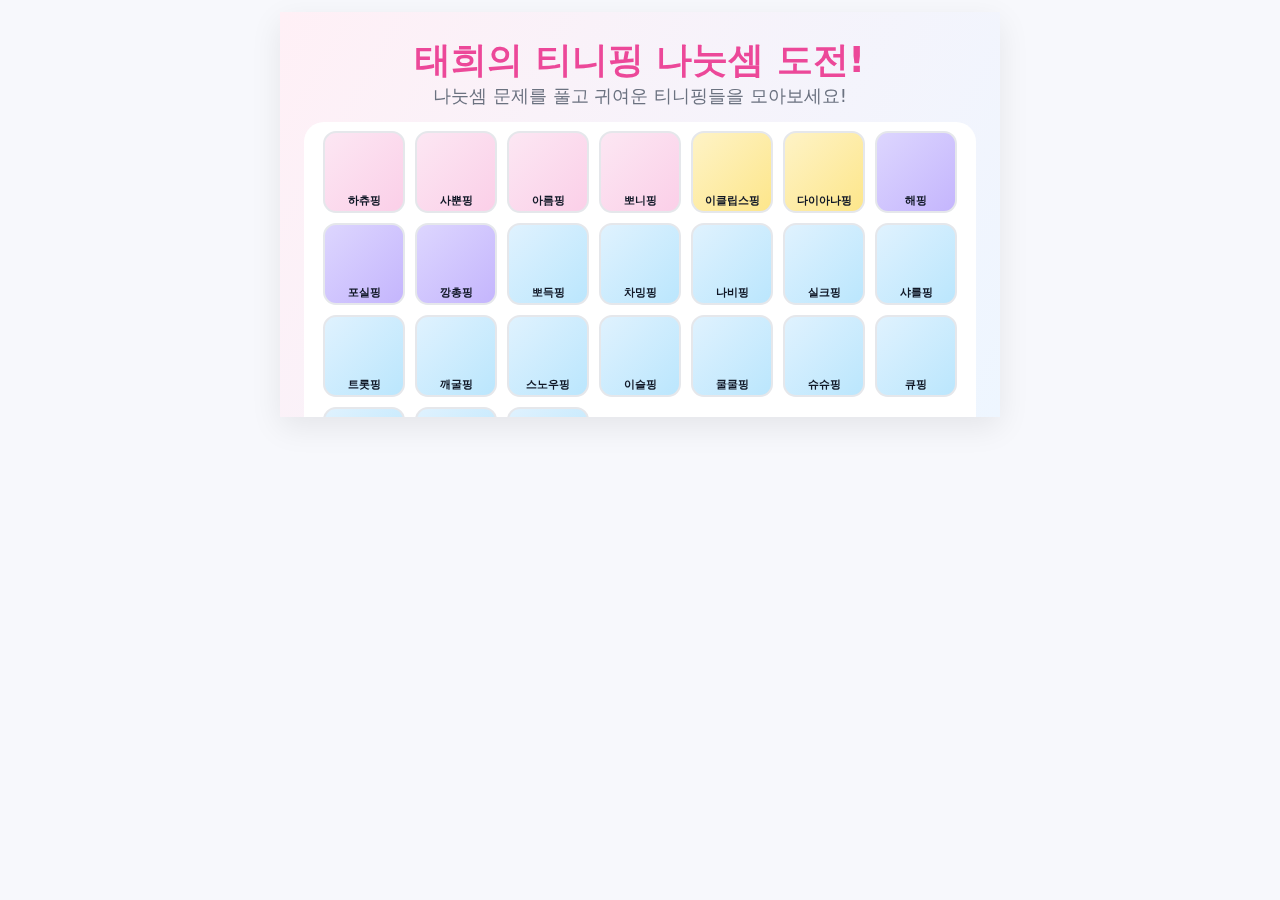
<file: index_backup.html>
<!doctype html>
<html lang="ko">
<head>
<meta charset="utf-8" />
<meta name="viewport" content="width=device-width,initial-scale=1,maximum-scale=1,user-scalable=no,viewport-fit=cover" />
<title>태희의 도전! 나눗셈을 성공하고 티니핑 캐치!</title>
<style>
  html,body { margin:0; padding:0; height:100%; background:#f7f8fc; }
  #app { display:block; margin:0 auto; background:#ffffff; max-width:720px; box-shadow:0 10px 30px rgba(0,0,0,0.08); }
  .wrap { padding:12px; }
  canvas { width:100%; height:auto; display:block; touch-action:manipulation; -webkit-tap-highlight-color:transparent; }
  /* 폰트는 시스템 폰트 사용 */
</style>
</head>
<body>
<div class="wrap">
  <canvas id="app" width="720" height="1280"></canvas>
</div>

<script>
/* =========================================================================
   0) 공통 유틸
   ========================================================================= */
const DPR = Math.min(2, window.devicePixelRatio || 1);
const CANVAS = document.getElementById('app');
const CTX = CANVAS.getContext('2d');

let SCALE = 1; // 반응형 스케일 팩터 (모바일 터치 최적화)

function setHiDPI() {
  const viewportW = window.innerWidth;
  const viewportH = window.innerHeight;
  const isPortrait = viewportH > viewportW;
  
  let cssW = CANVAS.clientWidth || Math.min(viewportW - 24, 720);
  let cssH;

  if (isPortrait) {
    // 세로 모드: 9:16 비율 유지 (세로 모바일 최적화)
    const maxH = viewportH - 48; // padding 고려
    cssH = Math.min(maxH, Math.round(cssW * (16/9))); // 9:16 비율
  } else {
    // 가로 모드: 16:9 비율 유지
    cssH = Math.round(cssW * (9/16));
  }
  
  CANVAS.style.width = cssW + 'px';
  CANVAS.style.height = cssH + 'px';
  CANVAS.width = Math.round(cssW * DPR);
  CANVAS.height = Math.round(cssH * DPR);
  CTX.setTransform(DPR,0,0,DPR,0,0);
  
  // 스케일 팩터 계산 (모바일 터치 최적화)
  const baseW = 720;
  const currentW = CANVAS.width / DPR;
  SCALE = Math.max(0.8, Math.min(1.5, currentW / baseW));
}
setHiDPI();
window.addEventListener('resize', setHiDPI);

function roundRect(ctx, x, y, w, h, r) {
  const rr = Math.min(r, w/2, h/2);
  ctx.beginPath();
  ctx.moveTo(x+rr, y);
  ctx.arcTo(x+w, y,   x+w, y+h, rr);
  ctx.arcTo(x+w, y+h, x,   y+h, rr);
  ctx.arcTo(x,   y+h, x,   y,   rr);
  ctx.arcTo(x,   y,   x+w, y,   rr);
  ctx.closePath();
}
function fillTextWrap(ctx, text, x, y, maxWidth, lineHeight) {
  const words = (text||'').toString().split(/\s+/);
  let line = '', outY = y;
  for (let n=0; n<words.length; n++) {
    const testLine = line + words[n] + ' ';
    const m = ctx.measureText(testLine);
    if (m.width > maxWidth && n>0) {
      ctx.fillText(line, x, outY);
      line = words[n] + ' ';
      outY += lineHeight;
    } else {
      line = testLine;
    }
  }
  ctx.fillText(line, x, outY);
  return outY;
}
function now() { return performance.now(); }

/* =========================================================================
   1) 데이터: 티니핑 메타(이름·유형·설명) + 이미지 JSON 매핑
   ========================================================================= */
const baseTinipings = [
  { id:1,  name:"하츄핑",   type:"로열", desc:"사랑의 티니핑" },
  { id:2,  name:"사뿐핑",   type:"로열", desc:"우아함의 티니핑" },
  { id:3,  name:"아름핑",   type:"로열", desc:"아름다움의 티니핑" },
  { id:4,  name:"뽀니핑",   type:"로열", desc:"자신감의 티니핑" },
  { id:5,  name:"이클립스핑", type:"전설", desc:"어둠을 지배하는 전설의 티니핑" },
  { id:6,  name:"다이아나핑", type:"전설", desc:"밤과 달의 여신" },
  { id:7,  name:"해핑",     type:"서포팅", desc:"행복의 티니핑" },
  { id:8,  name:"포실핑",   type:"서포팅", desc:"순수의 티니핑" },
  { id:9,  name:"깡총핑",   type:"서포팅", desc:"투지의 티니핑" },
  { id:10, name:"뽀득핑",   type:"일반", desc:"상쾌함의 티니핑" },
  { id:11, name:"차밍핑",   type:"일반", desc:"매력과 장난기의 티니핑" },
  { id:12, name:"나비핑",   type:"일반", desc:"가벼움의 티니핑" },
  { id:13, name:"실크핑",   type:"일반", desc:"모험의 티니핑" },
  { id:14, name:"샤를핑",   type:"일반", desc:"명예의 티니핑" },
  { id:15, name:"트롯핑",   type:"일반", desc:"흥겨움의 티니핑" },
  { id:16, name:"깨굴핑",   type:"일반", desc:"교활함의 티니핑" },
  { id:17, name:"스노우핑", type:"일반", desc:"빙결의 티니핑" },
  { id:18, name:"이슬핑",   type:"일반", desc:"순수함의 티니핑" },
  { id:19, name:"쿨쿨핑",   type:"일반", desc:"잠의 티니핑" },
  { id:20, name:"슈슈핑",   type:"일반", desc:"성실의 티니핑" },
  { id:21, name:"큐핑",     type:"일반", desc:"짝사랑의 티니핑" },
  { id:22, name:"롱롱핑",   type:"일반", desc:"성장의 티니핑" },
  { id:23, name:"야옹핑",   type:"일반", desc:"도도함의 티니핑" },
  { id:24, name:"젠틀핑",   type:"일반", desc:"정중함의 티니핑" }
];

// [필수] 여기에 이미지 JSON 그대로 붙여넣기
// 예시 구조:
// const tinipingImagesByGroup = {
//   "로열 프린세스 티니핑": [ { "이름":"하츄핑","특징":"사랑","이미지":"<BASE64 or data:...>" }, ... ],
//   "전설 티니핑": [ ... ],
//   "서포팅 티니핑": [ ... ],
//   "일반 프린세스 티니핑": [ ... ]
// };
const tinipingImagesByGroup = {
  "로열 프린세스 티니핑": [
    {
      "이름": "하츄핑",
      "특징": "사랑",
      "이미지": "/9j/4AAQSkZJRgABAQAAAQABAAD/2wBDABALDA4MChAODQ4SERATGCgaGBYWGDEjJR0oOjM9PDkzODdASFxOQERXRTc4UG1RV19iZ2hnPk1xeXBkeFxlZ2P/2wBDARESEhgVGC8aGi9jQjhCY2NjY2NjY2NjY2NjY2NjY2NjY2NjY2NjY2NjY2NjY2NjY2NjY2NjY2NjY2NjY2NjY2P/wAARCABkAGQDASIAAhEBAxEB/8QAGwAAAgMBAQEAAAAAAAAAAAAABAUAAwYCAQf/xAA4EAACAQMDAgMFBQcFAQAAAAABAgMABBEFEiExQSJRYQYTFDKRQlJxgdEVI1SSobHBMzRTYoLw/8QAGQEAAwEBAQAAAAAAAAAAAAAAAAECAwQF/8QAJhEAAgIBAwQBBQEAAAAAAAAAAAECEQMSITEEE0FRFCIjMlKR0f/aAAwDAQACEQMRAD8A39SpXEj7B6npQM7rxmCqWY4AoO5u/h4jJIxA7BRk0G18LuFSjEqzY5GDTo0jik9/BbeXrjIjOBSSbUJ43yJDTG45UmkstvJcysseBgZJPQVSO/BCHkY2evDcFuMEH7VORcI0XvFIK4zkc1nNM0eCdn+Ik3sv2ASBjzpx8CILZ4rfwqRwCTgGk0jPPHFqqJwmqxPK0cgaIjoX6Gr7e+QuMOHjJxkGs/qlyokAkTZLjxL61NPZyc42gkYFOti59PFQ1cGywPM1No8zVNvIHiXDE4HNWZ9TUHnUdbR5mpXOfU1KALaomOHzjOBwPOr+lCSyEvnt2oCK3El3fI8TFpy7HovZfyri0OLCNx9lsn60wuLW3uZVDxLvY43AYNEXNtGkKLCuCBtVFGc//edVZ292CSikBSEMpGaERPdSO24BWHNEtp94eEVFH/Z6HfR9RkOGeJB57iaC4uH7IBjnddRRomI65/CtD8SqwhpWCj1oO20hbXxM29z1NF42jypszzTjNqgaeO2vl52uOm4dRS5Va0maJuXXofTsabnDgkEH1FAaoMxxT91Oxv7j/NImD3otsrpoHHPh7itBGyyIGXBBrJxNkU3067WGJxM4VFGcntSe25OaHlDfA8qlAftjT/[base64]/em1tZcYuNN+QOxRpR4QTjgeppvLorPbMWk/eYyFA4zQujAwC3MikGQMRx39fyp6s471x9h5m5ZOPH+izZtMtKMlJDGjbWaVT5FDxUp7c65FHMUigacDguvTPlUrieKCddwi78BzfOa9I4rwjxmu+1euIWXKZmU+tEXtrHd25WXONjKcDJwy4P6/lXsyeMUQ4KoGHTHNIuTuj5zcezNyL2Nw5EqEYV4jIrAdxxgj0NbL2c0ddItCoHiIA54J6nJ/EmmSyp96oZkA+YVTdjlO7pVfIgv/au2hneOO1naZRtYEY2nypjEPiLCBruNS7oGZGHQmubp7MSmY28bS92K80sutYhVjvmUsey+I/0qYp3uVGFrZDFY7O1bfFCiv2PU/1oC9uffs0anxEfSgGvZ7g7YUKg/abr9KtjVrWDL+Jjnr3/ABrPPLIofbVs0jF3b5Dku44IkSVmZ05WNVwOOmap3y3T4eVirH5c4FBxqXYs3JNFe/js099IeF5A8zU9luCU3uVKCfjcYDSJhwCCB0w2OPwqUgfX9Qkct77bnso4FSuf4GL2/wClfGye0bRXWQ7kIINW9qQ6TcPiTnKhhxTxWDKCOhrvZyZMbg6KZx3oqM5iX8KFuGG2iLf/AEVpES/EFm2MT4VU+feh5dMWePc886jGAEfGfy70zdU7opJ9KFu1bcFVioXDZHGAO31rLNleOGpIqM2uBZNoEaWjob1wCeS54/A0Ivs/[base64]/SjgSWlWEhcADAqFQwIIUg9Qa6xUxSIEV5oLM5e1dQDk7W7fhQH7L1H+Hb6j9a1mKmKepnVHq8kVXJk/2TqH/A31H61K1mKlGor5k/SEpWHP8AtYP5KgEOeLWAf+KlSgdsvSGBhk28X8tEJY2zICYE5H3RUqUjOUn7KmtrcOR7iPg/dq2KytmG73KAg9lFSpQDk/Z7ffKF8zyaMjRVjUAcAVKlNmEuEdYFVyNt6AVKlIhAz3br0VP61x8dJ9xPof1qVKDSke/GyfcT6H9alSpQFI//2Q=="
    },
    {
      "이름": "사뿐핑",
      "특징": "우아함",
      "이미지": "/9j/4AAQSkZJRgABAQAAAQABAAD/2wBDABALDA4MChAODQ4SERATGCgaGBYWGDEjJR0oOjM9PDkzODdASFxOQERXRTc4UG1RV19iZ2hnPk1xeXBkeFxlZ2P/2wBDARESEhgVGC8aGi9jQjhCY2NjY2NjY2NjY2NjY2NjY2NjY2NjY2NjY2NjY2NjY2NjY2NjY2NjY2NjY2NjY2NjY2P/wAARCABkAGQDASIAAhEBAxEB/8QAGwAAAQUBAQAAAAAAAAAAAAAAAAMEBQYHAgH/xAA2EAACAQMDAQYDBgUFAAAAAAABAgMABBEFITESBhMiQVFhcYGRFCMyQlKhBzOxwdEVJnLh8P/EABgBAAMBAQAAAAAAAAAAAAAAAAABAgME/8QAIBEAAwEAAwACAwEAAAAAAAAAAAECEQMhMRIiBBNBUf/aAAwDAQACEQMRAD8Az+iivVUscKCT6CgDypHR9Kl1K42Ru5XJZhsNhnAPqaU0/s5quoXCQx2c0YffvJUKoB6k4q9WfZhNO0v7K1yZHZizlR08jgHy45ppaxOlPbIhJra2tre4SZrW3STDIqkDfOQw3IPHNdSRrfW0qancxtasA0cxwnQS23QTyOnGffappNKjEfdOO9Q4yZT1E44znmu20+3kkLzWEczn8zgN5YGM8fKr/[base64]/Ua6sUo4ntM6O1eoT5GlZbQpFmMlmHPvSSSxunSw6XH70tTXQOHL7FhcCPHUuRnxewqG7W9ll1mEXdgqC9XGcnAkX0Pv6GpFqf2c4ljwxw67E+tZ8k4tRrw1rxmJXNvNaTtBcRNFKhwyOMEUlWrdu9JS+0KS6CD7RajrDAblfMfDG/yrKaxOkKKKKACiiigCc7H3YtdeiDMVWZTEd8DJ4z88VoTo0s5TOAOTWRKxVgykgg5BFaNpOpXN3o0E/WO/myju42HTnL7egGcVfH70TST98LDFHFGcKi/E7mnStmqnqcV5pUNtfx3jyJMR4JDk7jIz5cenFWDTbpby0jnXhxnHpVUv6XDnxDyGRnTLr0nJ2pOe2il8R8LeopXNQ1/[base64]/q2A+hOau1reGGY9WSrc1rEvHSMb5JVqH/SIv9P1CeRYWklkgjX7gchfY+n/AFVh0O0e002KJzlhk5HuacgQTeMANnnfmm95qi2E4jmglKMuVkQAj3HyquTl2cNOHhqa90fyqxicJ+IggVWLXXY9O0mWyuLZmmYMRgDpbq9fh/arBYapBfu4gSXwAEs6dIz6fGkrvSYLhwTFG4ByA2xHt8KXG48oXMr36lP0qzuRcbxuuB5gg5GCP/e9X14gIUBVRhhsBtSUFqIGB8IwMYA4HtSs8y9aRg7g5PtVXfzroiZcQ/kV657E6beXElxPc3jO5yT3g+m44qNuf4f2vfgwX0qQ48SuoZs+x2q4SROpyOPjSZBI3ZfrUKEyXyUuik3P8P5SpNjfRyNjZJV6SfmM1VNQ0+60y5NveQtFIN8HzHqD5itc6ZE8QG3qKju1lhFqvZ6aRgO/tFMqNxxyPhj98VFLH0dEpudMroooqQJbs5frY37ByAsydBY+W4I/[base64]/OpZ+/UeFU+bVDa73kNpLeTyE9whYImwro46S9OLnlvtNt/wCD2OZpAF6ifavJ45FUkDPwqo2fa61ZlWUSRH9RGQPpU9HrgdFYBZFPDA81Sxv6maimspdjmzu5IZcN+HzBo7T3VtZdn7uUsAJ42iRR+ZiPL+vyplLed/KGC9NQXbe/[base64]/Sh5Q7gj/NKeJQsG7dPpElcSeEkVQu2euALNpSr1lgpdy34N84A+lTWu350OKO8MXehn6HUsQTkEgg/L0rNru5kvLqW4lOXkYsadNJYhTLb1iNL2t7cWjBoZWX25B+VIUVmakse0WodJCvGh9VQZFRksrzSGSV2d25LHJNcUU22/QCiiikAUUUUAFKQzy28gkgkeNxwyNg0UUAW3sLax3V1PfTlpJ1bpBY55BJPx2q86hIbW1DRgZ6gN/eiin/BopXby5lktrZGbwtIxI+A2/qapVFFFekoKKKKQwooooAKKKKAP/9k="
    },
    {
      "이름": "아름핑",
      "특징": "아름다움",
      "이미지": "/9j/4AAQSkZJRgABAQAAAQABAAD/2wBDABALDA4MChAODQ4SERATGCgaGBYWGDEjJR0oOjM9PDkzODdASFxOQERXRTc4UG1RV19iZ2hnPk1xeXBkeFxlZ2P/2wBDARESEhgVGC8aGi9jQjhCY2NjY2NjY2NjY2NjY2NjY2NjY2NjY2NjY2NjY2NjY2NjY2NjY2NjY2NjY2NjY2NjY2P/wAARCABkAGQDASIAAhEBAxEB/8QAGwAAAQUBAQAAAAAAAAAAAAAAAAMEBQYHAQL/xAA2EAACAQMCBAQCCQQDAQAAAAABAgMABBESIQUGMUETUWGBInEHFBUjUpGhscEyYtHhQmNzsv/EABgBAAMBAQAAAAAAAAAAAAAAAAABAwIE/8QAIREAAwACAgIDAQEAAAAAAAAAAAECAxESMSFBIkJRMoH/2gAMAwEAAhEDEQA/AM/pa0tpby5jt4EZ5JDgKoyaRrRuReBCxtftO6TE8w+6DDdF8/f9qBpbJXgfLUXDrSOOZmldQdj2z1/UdKlHMMA0qBt2GwrlxceHEADu1MBJqPWmkdEQ32OjKCele1AYbU3JSOMPIcZOBSqZTDdVNBtr8AtivIlYPgnY7V6IySe1Juu1AJIcxncb04+CSNo5QrowwQRkEetRySYIVzv2almbpvuO9DT2TqfTM8515c+yLz61bKTaTsTsNo2/D8vKqvWw8y20XEeW7yOTJMUZlQjqGUZ/171j1I5wooooAlOW+G/avG7e2YHwy2qQgdFG5/x71ql1KI10qAoAwAO1U/6OLUA3t6wUlQIlPcZ3NWG9lyxoOjDO3sWmlDPF5aRTdsw3ciE/Cx1r8jSUDGUgZ3XapJ7ZZ4FBOHT+lqzWWYemdG1Pg4qrc25ib2rltI8J8GUZ8j512J0iOl/hb1pcgXA0qNXr5VJZuXhIw36fQooHboaSlKqcE4zSsdtIo+OXI+WKWVYvJf8ANUjl9iXJIjnGaT1Mh3yV/apGWxjcZjPht6dPypgytHIY5Rhh+tVRWaVLQvJcLaWU875ZY4mc6e4AzWL1rvGrQXHLV9FGzK3hFhjcnG+PfGPesipM5b7CiiikYL79H7aeEX3/ALL/APNSxUzz6B7nyFQfIkqfZl/Fq+8Dq+PTGM1Y+H4LSMeuoCg68T1DZ6+pxxgHO/Y+VKwoxOBMxHlUTcyX3E5pFstaxIxQacBpGHXc9AO5/wA1EwcSv+H3bRzs7aGw8chyR8jWnjT7E79F7ijTHTPzpwoAGAMUysp1ngSVDlXAINPRWdaI0QXGeIXr3RsOFxGScDLsAPgHvtVba94la3bR3lxdxyKdxq3HsdjU03EvsbmC9a4idoZsHUo3HcGojjN79t8TElrEQEjwNWASBkkmrymvRtb/AMLHwjik8rpBcSxkONaTjYSKNsAdmz1FP+LINEUo6htJ+RqD5XtptWHGBDIsq+mpWDfnt+VWLiKarF/7SD+tTvwwXxyIb2T6hpJ67Vjl/Ctvf3ECElY5WQE9cAkVrts2lhWY80wpBzJfxxLpXxScfMZP6mssWZaZE0UUUiJY+SbrwuJy2zMAtxEQBjcsNx/NXG0AMrxMFIcZAYZGRWa8Mu2sOIwXS5+7cEgHGR3HuM1o6SKLiKZDlGIYHplT/o0HVge5cnm1vRwUWvixM0ZSZH0dQ3iZz+WKgb+duJ391eIoRSQdJYZx0Hz6dquVzaLdxeHpQYJYOfxdNx3BFR8PAUE+swrHjr8eoZ9BVk5flmUp7Y85fRo+FQpJ/UC35ZqYQg52O3pUbcrNb2DtZqDJGMhTvkDr71XZePcVlGInCD/rX+TUapbEodvwWbivDUv1DAKZUGMN0YeXp6VERcuLFPrFtI39rOuM/OnnLEFyttNc3bOZJ3BBc7kAYzU0WArU20g5OXoaWVl9XXXI2ZS2ptPTpgD2pe7cC1kz3GK48oHemN48zgHw3WIHqR1NLsIl1Xk8wj4wPM1l3MdwLrmC+lClczEYJ8tv4rUYD8QI7b1kN1Mbi6lnYANK5cgdBk5oYZ+0JUUUUiAVdOWeIreWAtZG+/gGwPUp5+3SqXS9ldyWV1HcRH4kOcZ2I8j6UG4vhWzVLS/CgJKcHz86kFlDDI3HpVXsruPiFmtzECAdiD/xPlTu2lii1eIWGehFB2vFNrlJYA/cGklhtFcuYIgxOScVCzMs7ARzEgddzXHsmEXiZ1Kd9zvjvQJYUvtosIuUdtMbKxHYGulJXHUL69abcHt00h03VfTqalm6UzmvUVpDaOIJv1PmaZ3t3qzDHuOjGleITmNBGn9Td/IUyhh9KWymOV/[base64]/dtGhc6AwwcedOj0o7V2nM8Voi3t7IqRDJcuT2OKXRAKZ3vFLCzupUuLuCJ13Ks4BG2elRN1ztwiBfupJLhsEgRoRv5HOK4clZXTUovyWizDaoHmnmWLgtuYoiHvZB8CfgH4j/[base64]/2Q=="
    },
    {
      "이름": "뽀니핑",
      "특징": "자신감",
      "이미지": "/9j/4AAQSkZJRgABAQAAAQABAAD/2wBDABALDA4MChAODQ4SERATGCgaGBYWGDEjJR0oOjM9PDkzODdASFxOQERXRTc4UG1RV19iZ2hnPk1xeXBkeFxlZ2P/2wBDARESEhgVGC8aGi9jQjhCY2NjY2NjY2NjY2NjY2NjY2NjY2NjY2NjY2NjY2NjY2NjY2NjY2NjY2NjY2NjY2NjY2P/wAARCABkAGQDASIAAhEBAxEB/8QAGwAAAQUBAQAAAAAAAAAAAAAAAAMEBQYHAgH/xAA0EAACAQMCBAQEBQMFAAAAAAABAgMABBEFIRIxQVEGE2GRIjJxgRRCUqGxIzPRFWJyweH/xAAZAQADAQEBAAAAAAAAAAAAAAAAAgQDAQX/xAAhEQADAAICAgMBAQAAAAAAAAAAAQIDERIhBDETQVEiQv/aAAwDAQACEQMRAD8Az+iiigAr1VZ2CqCzE4AAyTT/AEjRrzWJzHaR/CvzyNsqD1NaBoHh620g/CRPcfmmK4x6DsKV0kNMuik2PhXV7uRQbSSKMkZdxjAPXB51OQ+HLWyItLyB5DIC3mtGR1AwCDsR/wC9KvEjCKIsKbRSNLIFY5B6VPjzu+9dC3qXoj7fSNPt7dY5IInjBBZAvwk+o6nYc807ac4CR/Ag5KowPaubkOhYZLJnZqSiy5Awck4xTVquxMlfUiyyONw7e9Nr/S7DVU4b23Vm6SoOFx9+v3qViswFBc79hXTWy/lJH1rH5pT6Z1RRlfiLw/PolwCCZbST+1Njn6Hsahq2PUNPXU9LuNOlwPMXMbfpYcj71j0iGORkb5lJBquL5IY5ooopwCnel6fLqmoRWkOA0h3Y8lHMk/QU0q7eAbNPw11eEAuzeSD1CgAn3yPalt8Vs6lt6LNbW0NjZLa2MfBAnU82PUnuaVtZP6u/XNesePKq4xjkKZBzHJg7EVlEdNP2yvGk05Jlx5kRWmSMI5t+XKlre5VwAThq6kgSRuIHB/ao8dfG+Fk2XG97QvGqhAABg/vXK2scbl41we1IotxFtGQw7E0p+Jkj3kh9jScH3p72Cr9R20yr8zAV6JA24OaaX0fBIrqCBIM4PQ0Wwbc9Ke8Ezj5bKeK48kOywDI3Y1kHiEAeINRAGALiTl/yNand3SW6NJIQI4lLuT2FZDeXD3d3NcSfPK5c/UnNUeKmp7JKe30I0UUVWcCtB0K2uYtIsrRZPKMvxsy8zxHKqPXAJJ6CqXo1p+O1a1tjykkAb6cz+wrStatbkpFJZZSSLLKVP0H8Ue3o43xWyKkkl0zXhaeYXX4cnjLc/r1qyPZx3MeT8LdDVc0zR7ibVFubguyqeNncYLN29/4q3xKVFJfTNYptbRBzQzWrYdSV/UK5W7YDZyPvUhqV26yrbW8fmTvyFQJ1Ka3vmt7uDhkXmuN8dx3+xrqTpdo3WdeqJSK4nlbhRmNPbYHOZCWYHr0pSz4JoVkTBBGQRXj/AATsO+9R+S9T0tA731oVu1ElsMnkwohRREAKSuH/AKar3Oa7gbBx3rnF345zT4lP8fXUlpaxWa5Bufjdv9oPL3/[base64]/DH5jcK42xnv70rK2Zj6AU8dVVMDAVRyqMlYn6tzqTP/bU/pZinZ6D5snF+UbCnEILPxdBSdugbC9OtL3HEseEG3pRlrilikfJalCVxcBWA5hd2+nWsanZWnkZBhCxK7Y2zWk69cy22mTGFJJJ5AUQICTk8zt2H/VZo6PGxV1KsDghhgitMMcZ0RpuuzmiiitzoVcfAcEifi7iWNhAVAViNi2d8d9qi/C2iLq128lxxC1gAL4/Mei5rQvLMsHBAgSONQqIowAB0FK3oeYbWxEQLN8UgEZ234uWeQ+vKlza3UCkpJxAdGqO0W3u4pPLMjMvmI2CD8PI5OfQYx61Yrk4tmztkUq/obb9EdPfPY28k9xxeXGpZmUZAxTNfF2lOwVb1SScD4W/xTuC48yNkZDJGRhhjIx6iqP4w/0WKa2OjiNJgWMvlEkDlj071xLvQXuTQpJGY8LH60nJGWwwGaj9I1BdRsIboHd1w47MOdSaPXm1kuMnJ/[base64]/uoVbcHpUTNqtlbWz3V5A0aIQGMXxDfrik7PxdotzMsFu0pkb5Qy8Ofekyw71xNKtfg9Nq1vLxR5x0xVI8c6K8FwNThh4YZtpQBgK/f7/zV5vb68XT7ia0hjEqoWjDb5PQVlWqa5qWqnhvrl3VfyfKvsK0Selv2JduvZ3oWtyaPOx4TJDJ86Zx9x61f9P1W2vYhJbyh169x9RWV11HI8TBo3ZGHVTg1nkwTk7+xZto2FZ1/UK9a4RQSWAArKhrepDleS+9I3F/d3X9+5lcdi23tWC8NfbH+RF+1fxXZ2SskTCeb9KHb7mqDf30+oXTXFw/E7dOgHYelNqKqjHMLUmdU2FFFFOKFLWt3PZymS2kMbkYyADtRRQCehW61O9u1Kz3Dup5ryB+wpqrFWDKcEHINFFB1tv2aHaajcy6VHcO4Mnk8WcdcVn00jTTPK/zOxY/U0UV1m+b1JxRRRXCcKKKKACiiigAooooA/9k="
    }
  ],
  "전설 티니핑": [
    {
      "이름": "이클립스핑",
      "특징": "전설·어둠",
      "이미지": "/9j/4AAQSkZJRgABAQAAAQABAAD/2wBDABALDA4MChAODQ4SERATGCgaGBYWGDEjJR0oOjM9PDkzODdASFxOQERXRTc4UG1RV19iZ2hnPk1xeXBkeFxlZ2P/2wBDARESEhgVGC8aGi9jQjhCY2NjY2NjY2NjY2NjY2NjY2NjY2NjY2NjY2NjY2NjY2NjY2NjY2NjY2NjY2NjY2NjY2P/wAARCABkAGQDASIAAhEBAxEB/8QAGgAAAwEBAQEAAAAAAAAAAAAAAAMEBQIBBv/EADEQAAIBAwMCBAQGAgMAAAAAAAECAwAEERIhMQVRE0FhcRQiMoEjQpGhwdEzUjSx4f/EABkBAAMBAQEAAAAAAAAAAAAAAAECAwQABf/EACMRAAICAgIBBAMAAAAAAAAAAAABAhEDIRIxQRMyQlEiccH/2gAMAwEAAhEDEQA/APicmtLp80K28izbMMFBg/NW3160tLbp6v8ABRKxkAzGoB4NfNQIj3aEsYhqB+bjFeliyO7SKUquxUsqzTYACITRNBHHLIviAaRlQfP0p174MkpMK48s96R4Ody29JPtp7f2L4PLWYQ3Cvjan9TvDdyqTwgwNqV8OO5pklo0TGOQMjDkEbiui5em4B5vjx8C7WKOQtrfGFJxTre8VYnjZcswwGHlS/B7Gu5FTwEVRpIJ1Y86MLita/oOzkQr8QoOytT54I4XRVLYKhmHakhtlXGCDTNRkky3JGKukkqodE0kjNnJzv8ArTU/[base64]/xWHfdOEMYeENhfqU81GeLVoRxa2ZkPiaMn6c/pTYv8g965NsWRZY9zq3FdJs4pIppUxou0SSDS7A+RIrRln8ezgzyBg/aortSlxID/ALZpkJ/DC+5rsbptBg2rX2e0UHmiiMfQQpanp4mSctIz7KTwPX1pEln44cuSF4H81H00BDIrbmQZweDjmtuc5aMeWB/1V4SuNAk3OmyaOL4eICKPVj8oOKZHcxswR1eJjthxjPseKke4lurk21mASv1M2wFPbp/UYIfFEsUoG5UZB/[base64]/rXFuB4RPmGrrqC/NG3+yVxanMbj1FQTuYnyOzzRQeaKYoa9lbaLd525+lfYf+1ch+ItlfI1rsR6ip7Zg3TIFB/IKhEjpIzDOM7jvWiK1aJp10atlEkF1K4wPGwR9ua6v7OWZ/FglKEjDKc6W9xS47qOQdh27U5XQ8N+9Kobsooq7EWditopRSd8E5743x6VdGmc4IJHIzxSTIpGxGa9jkcEfPHvyMU/SpD6R7cdPinhjGrQ8ZJBBwec10lpFFbmJFBLaQxHOAc5Pc100y43IqeW/jQYjwzeQFDi2K0l2Ux3UcRKgZk8T8QHyFfN9Ut0tuoSJH9Gcr7HerbVy907NywyfeoepTC46k4XcIoX3I5oZYqJK/yJr0ExQtnbBApNofq9RVF1vaxns/[base64]/ukPqik+U4IrQsb4k6JNids1aSU9PsCZl3H/E24LAioSdLqBwDWn1L8N5IV2I+YD0NZR9Ky5dMay080V5qHmRRVLLG/cMWXA4qJ/l3ry2vDJgMCG9uaJ5NLFcE1qtUZndkcsuoEeVT3MmiEAHdtvtTCp1HCkio5iHk5OAO1YMraQaEk0wafDHynXnnNchcmmaMCs0HT2cLxTYJmgk1Kcd64Kt5Cugpwuw2/eqXT0caLSa9LdxTbVdc+B5VEkckigK2QPKqoVngYSLLGMDBBB/fatcZ+WckIvLhbm6aZWwM4X2FKaDxR4kOD3TO4P8AVPj6Y8xLIwxnhRsP1NVW3QZZZQolCMeCT/VRbb3JDUZbIwOCGz7UVtv0OVcarzORnYE0UtIFE8SgOGxuDmvWUOS7bk0UVuRZIkvDoAC7auah0gtRRWPP7yc+xigA0HYCiipoQ6G+KYFBPFFFaIpAGhdJBBOc1QkrGXw2w4xnLDeiiqpdDx7AtjgD9K9WRs80UUzLyGBmxzRRRQAf/9k="
    },
    {
      "이름": "다이아나핑",
      "특징": "전설·달",
      "이미지": "/9j/4AAQSkZJRgABAQAAAQABAAD/2wBDABALDA4MChAODQ4SERATGCgaGBYWGDEjJR0oOjM9PDkzODdASFxOQERXRTc4UG1RV19iZ2hnPk1xeXBkeFxlZ2P/2wBDARESEhgVGC8aGi9jQjhCY2NjY2NjY2NjY2NjY2NjY2NjY2NjY2NjY2NjY2NjY2NjY2NjY2NjY2NjY2NjY2NjY2P/wAARCABkAGQDASIAAhEBAxEB/8QAGwAAAgMBAQEAAAAAAAAAAAAAAAQDBQYHAgH/xAA2EAACAQMDAQYCCQMFAAAAAAABAgMABBEFEiExBhMiQVFhFHEHIzKBkaGxwdEkQnIVFlLh8f/EABgBAAMBAQAAAAAAAAAAAAAAAAACAwEE/8QAHxEAAwEAAgMBAQEAAAAAAAAAAAECEQMhEjFBUTJS/9oADAMBAAIRAxEAPwDn9FFFABRRRQBc9kRI3aO0WJc5YhuM+HHNdBvbBX7QRai7qI44DHj0OTk/hWR+jq37zXTPvH1SEbPM54z8h/FarVrhhCqryzO2F9ef0qXJLr+fY6aS1mX12zSLsvGsb5+HnG/I5JIqi0nR7rU7qKNInETnLSEcBQeTW1bTJp9JvLBsLNKAy7/XNWVhpjwabFaW8gCxrteQ9ffH51tPwfjIQvPt9FVr0dvb9mJ7W1B7uBQgzz5g1hm028WxF60DC3JADnHOeldBl034uxmsu9CJKQe8xwF6k/karZ9NOpXsNvGTHpdsAFXON5Hr+v30iqZeIpywlWIyFzp15aQRz3Fu8ccv2WYdf4ph9Gnj0calIyqjEBV8yD5/lWkudLu+0F0kssyR2ccpAU5DFAfEx9+DWc1rU/jLgw22Y7GI7YYhwNo6E+pNPNOiTWFZRRRVBQooooAKKKKANh9HccgvLy4iG5kjChPXJznP3VrmuYo9QYyxg92vgB9ap+xmljTrCWWd0aW42MNr5ATGQPnkmnjb99qDNJG6J5A9QK5OSn5p/heEkuxxp45B3rrsOCoOeahRmhgkeOTbvIVf8V8/vOaYntW7sMjBsDgDg0iNyuV2gN5g0vFz5TdDYvh5j3S2hWZmUFcggfPgfcajhRmu0jdTHEi8KPfj8aZDGPBI3c/[base64]/[base64]/8AlM3DruyTyuQBUOkbbmxIHLsST8806WIfMWid3rOoW9r8atinwgbaSX8QOcfrxVtpWox6lZrcRZAPBU9QfSsbdw6gto+nvLKbdDuWMAYDZ5DHqOefStF2UsJrLTSZgVaVt4X0HlVLlKdFW/S1SOQXDEEKg+yTyfkBX2ePwl1LM/n714u7gw92ibTLM+yNWOATjPPsAKzz6xqNnrM1pdNBIIxuIjUjK4yce+OcH0qcce+hnX6aGGccZ65wfUf9VyXtLFFD2hvkhULGJjgA8D1/OutNiSSOSAqXdDg9QfQmsD230ew0i1tREsj3k8jPJMx+0PPjoOSPKka70VmPooooMCiiigD1GjSyLHGpZ2IVQOpJrsGmWaaXpcFooA7pBvwerf3H8awnYOwW41Z7qRdy2q7h/meB+5+6t1eXHcEHGdwwAfWtnt4PKKu+kkadwCQM+VJadqT6XL4w3csTzim5DnLHkmkW0u5upMmN0jz1bjj2FdOJrGO6SRsLa5tNQRZlEUh8mwCRVUe1UdrczQalbTW3dyFe9Vd6EA9fUZFIww/AxubfwbeuOc02biV1/qbOOUgAhmGa56XeISahrWTa5bHWbK2u7F3Krl0ZQQecYOOvlSemdn5HvWubklSysDnPiJ4JGeeh860cDNJaxyRFd23lTxz+1Vh1OeeZ4ZU7lVO1hnJJ+dUm6zEZ4pj9gI4w4jComdqKPJR0/msD9IVnqP8Aqgupx3loV2xMg4Qeh9/fzrbuAMSRnBA4pw93cW5SZVeORcMrcgj0NTa+hSw4ZRWw7UdjHsf6rSkkmtsZeP7TR+/uP0rH0ooUUUUAdH7GWvw+gI+3D3Dlz55HQfpVxeIFCSf3AFRn3qSxtoreCOCCPZFGMKuc4Fe72BpIMoMspyB600UtQ7eLopLuV7bbJE211ORTlxdzixilmI7yRNxA4xShML3cbT42L5N0z7+1TIXv9SUFQUXxZHIPpV7wg22j4tpcNYPlisr+IY6j2/[base64]/[base64]/Z"
    }
  ],
  "서포팅 티니핑": [
    {
      "이름": "해핑",
      "특징": "행복",
      "이미지": "/9j/4AAQSkZJRgABAQAAAQABAAD/2wBDABALDA4MChAODQ4SERATGCgaGBYWGDEjJR0oOjM9PDkzODdASFxOQERXRTc4UG1RV19iZ2hnPk1xeXBkeFxlZ2P/2wBDARESEhgVGC8aGi9jQjhCY2NjY2NjY2NjY2NjY2NjY2NjY2NjY2NjY2NjY2NjY2NjY2NjY2NjY2NjY2NjY2NjY2P/wAARCABkAGQDASIAAhEBAxEB/8QAGwAAAgMBAQEAAAAAAAAAAAAAAAQFBgcCAwH/xAA6EAACAQMDAgQCBggHAQAAAAABAgMABBEFEiExQQYiUWETgRQyM3GRoRUjNUJzsbLBByU0coKS0fD/xAAZAQADAQEBAAAAAAAAAAAAAAAAAQMCBAX/xAAiEQADAAICAgMAAwAAAAAAAAAAAQIDERIhMUEEE1EiMmH/2gAMAwEAAhEDEQA/AM/ruGGWd9kMTyPjO1FJP5VxVs0QR2OmRzRxsl1Lne56gZIGPTj8aG9FMWN5K4o48Lwz2kWoGe3ePdEoUuhH73bNScg26QxHVyCfxpZp3cNyzcc96cdDLp6xIMsVGBWH2metjxfQkm/ZEdKais3IDOQmegPWmorGOE75TvZBu9s18+IWYkmpzj/Tp+1vfE4i06dpMRFGGM8tj+dOXumzrZxmC3y0g3XLxndkjgZ9OPlxS3xDXtFIwBGSAwwcHGRWvr/GSvk2qfojl8vbj1r1z5c+lNrhWK4yvoaWu4/guAv1HGR7eoqdQ5Wyqvk9DyWBeIPFKrnHSkdTtJr3SbiKLbujHxW3HHCg5+dM6WG+lJtJA5Jx3Fel7cQWlvqLzvsVonjXAJyzAgDirRW0cfyN8alszuiiitnkBV41UOssW/PMMZ5/2iqPVl0yeC40iOFWP0iAsWDfvAknj1x3rNeDr+HanL37JWzYJbAjqTz71IwxFFChcuewHT2qO0SJrm5EYHEfmqzoiwrhRk9/U0l2dWa+NMg7uGaJWZ1wGX1qOhfLYqz3Mf0mIoybfQ5BqrXEElncEMDjPBp+GV+PkVJy/J1G3NNR9KSU/rDjoeRTIbC4HetI6LR6r5iTTkUC3NuyOOOx9DSlujzSLFCpZj0AqxRaa1vbgKdzYyw9/[base64]/fnQEXt/wCiTaBdLMBDtZOxJxipG18OHhrmf/ig/vU1F0r7PPFbwtLM6pGoyzMcAUF6+Tka1s5tbSC0TbBGEz1Pc/OvZN6ty+5fcciq3c+MrGCYx/RrxwOrfC2/kcGpfS9Ws9UhMlpLvAOGUjDKfcUznb2eerRiN1kHAY8/fVdup/jz5X6o4HvU/wCJj/lagZyZAOPnVI1XUv0cphjIa6IwfSIEfz5yD2pHZiyTjx868jF54gXS5/o30YTEAMWEuME9unaiqezM7FmJLE5JPc0UzgrJVNvZ8ooooMGxacgk8O6ejdGtEB/61Udes7hbySbT5JFcIrxlCVJUKFP4EdKnvDGqi/0GDARZLYCIoHycKAAxHbNSVxb2uoxKsmQy8qynBU+1Idw6lcfRlyJPMq7TIZizGUOmAo4wd2ee9XvwvaSQaWhlGGkYyAegPT8hTSaDbI4Mksk6g5CORt+YA5+dSKMFk2ng+/egeJXvdDESkCq/r2rwWGv6el5/pYx8R+MgMchTjvjrVjhyVO7b1ONvp2+dVvxdo4vCLggmMpsdlGTGRyGx6c802GWmltEL418QWF9LarZOJnj3F5FHGDjAz39aPD0km+1uYSY3+ObWQhN25GTevHcgg/jUXZaKFd1eWG4WTyqqLukPIPl9OmM+mau+haVHZW8auwM0cjSyKOQrkbQM+wyPvNIlFqq/iIePJ5rfw9GIpXAlmEbk9WUqTg1mtW7/ABFmV9Ut40lDbIfOqtna249R2NVGmUfkKKKKBBVg0TwrcatZNdtOsEWcISu7f1B6HjGO9c6F4Xu9UeOWZGgsmG8zHowBwQPfr+FaFFbx2lisFvCsKqNq7Rx9/wDesO5T477NxHJlQtdCvdGlNzp1+k0yjJh2FQ47g5OOBk803B4r0+dGlZ2s5A2BGQXyPXIFTRRG2yR/rJfs3OMcjrx/91quyeDmutWuJ5NlpYibCxrwzJjqvBH4012VueDXEsK37gZOGXjzKcivaPUFJGcfOlLywgi0idNOtUiyVJWMYL47n3qHs0mUEzreeY7U2RFhmsVfH0WUJxyb0XKG6iPPAplZkPIIqipLqay/BEUhfOADGQal2gvYAhkdWyPMBkVtVsLwOfLLCGhQllVFJ6kADNK31/DZ2slzMdsKcuwBPt2+VRK75JApBUZz9cmo7xtrHwNLGnRvGzT/[base64]/Ho08nS/S+Wjb1wcdc8U/blShYjAzjmo21XYWQcdQK7aSSNEQRnJG0qWxyP50ZslY1tLZppN9kuCryNEVIIAOT3pe7hEkRUDzdqWtJZ3YlwTL8QAAHO0d8npipHOZgPetYcjtbaM/1fRRNV8RWumyyRREXFwhHC/Zn1G4HORVP1TUZ9UvWubg8nhVHRV7D5VxqP7Suv4r/1GlqsTqnXkKKKKDIUUUUAFFFFABUv4T58Tad/GFFFAGkN5Znx2NMoqyqhkVW2nIyOhoopeUWsahRIy7IgUuctgdTXUZzIp96KKEtGUYpqP7Ruv4r/ANRpaiimTCiiigAooooA/9k="
    },
    {
      "이름": "포실핑",
      "특징": "순수",
      "이미지": "/9j/4AAQSkZJRgABAQAAAQABAAD/2wBDABALDA4MChAODQ4SERATGCgaGBYWGDEjJR0oOjM9PDkzODdASFxOQERXRTc4UG1RV19iZ2hnPk1xeXBkeFxlZ2P/2wBDARESEhgVGC8aGi9jQjhCY2NjY2NjY2NjY2NjY2NjY2NjY2NjY2NjY2NjY2NjY2NjY2NjY2NjY2NjY2NjY2NjY2P/wAARCABkAGQDASIAAhEBAxEB/8QAGwAAAQUBAQAAAAAAAAAAAAAAAAMEBQYHAgH/xAA1EAACAQMDAgQEAwcFAAAAAAABAgMABBEFEiExQQYTUWEiMnGBkaHRBxQVI0KxwRZTYpKy/8QAGQEAAwEBAQAAAAAAAAAAAAAAAAEDAgQF/8QAIBEAAgIDAQEBAAMAAAAAAAAAAAECEQMSIRMxQSJRYf/aAAwDAQACEQMRAD8Az+iiigAopW1t5Lu6it4QDJKwRQTjJPSrxo/gWGPbLqsvmNwfIjPHfIJ/DpQNJsq2h6FdazdLHGpSHq8zDhV749TV3svCOkWpiZ0eeSM5LO2FY+61MRiO3RLa3QRwxDaqr0FKDDLxQWjjX6KhznJbk0qCWOQTmmaEl6cqdvNBtoruo+CNMvd7Wpa0mZt3HKfTHYZqkL4evzqc9gyoksHMhLfCB2P34/GtX834uKa6hbrIhuIo0Eyj4yFGXHue+Kaq6JvH0ynU9NuNLufJuADkZV1OVceoNM60PW7YalocsYjLSw/zIhGgy3t+uPSs8oapk5R1dBRRRSMhRRUn4dsP4lrVvAVZkyWfaucADPPtnA+9AFysUGlWdksUiu6RAlig/q+L/OKfpq87SLtjRVyBnqTUTeSHz2yNvPCgYx7V7FMJI/[base64]/VbNpSZUXLDqB3FJ2GnJIwMq5A7VOFDnpSUYCucDHNHo0qLN8HKWkXk7RGMAcCkV04qxIk2+wpa4vIbOzkuJn2xxjk9ft9arus61rlnCl0dPS2tnOFaQ7j7ZweKyouRFyosMVoyn4pSR9KcRaem7LSMw9M1V9D8UG/mFvcxCOU/Kyn4W/SrbbvkCsuNPoJ38Op5bextnmkKxRRrlmPYVB2vi63upWItpUtlYK0xIOzPQsvUD3qS1W6tLZrZr+RUty5zvGQWxwD+f4VRtICv4iMlvEwsppmiCkcNGxwVP2I/KqwimSnPUvJkDzFk+VuQfX3pxGTkUzsbd47aBZSxdUCkseTjj/FP1GBUHLVtHTdxRluteEtWh1ObyLaS6idi6yRLkcnofQ0Vq/Boo9URopn7PdLmtNPnvpWUJdhdijrhSeT+J/CrA7kSN3Fd+THZW0VtboI4kXCqO1cR5JPFE8qRWKpHkb5PNIScSMB2OaeoqluRzTW6QQz5PSTj71j0TGyH8RWzz20TRqvDFiR1JAyM/gai/[base64]/YjVHufMvf3e3tkHwQQnJY/8j6D0FLXupR2yEKN79gKFkcVQpYVKVs6c7JUhDM7BeSx5pwq4HNQllcs8rSSNl2OSPSpVLpWHBrmyRd2y8nrxi9FJ7s85oqOrFaE5GDrkjNcxEE4PFNreYldrUvgdQeaWj/RboVZeQR1prqUJlg46jmunmZTzXvmb8D1rcYNGXkKZH4shiungukdGjdlMi8jgnHHWpSz8V2dxKsMMryOegEbfpWfaqMateD0nf/0anfA1vG91c3DZLRKqgDp8ROf7V1OKQ07ZexfSFcmJ8euK8/e3K7gjYpS0vIkbYSKf+TbMuVwoJzxWY9+m+Ij2FzPGwhljDgAgHOCO/T2zUfqTKAc4GT8K9z+lPXvtOSSbyrhTs+cg55Aqh3fiJD4ikmDPJYk7dnTtjI+/NJbSfOIzLnwsVpcTW2S6oyMuCCefrUxYxvJbo6unxcAFuTiq208Kqu4yMX5UAgAD1NSltBPPhcR3ETAHZnYVIHVW7GuqUNuyDSWRbTJd5Gjba2QaKTtQyxbfOuRg4xIqkj755oqXmjPj/pGwXgEhy2KfrdLjhqrpxJNlhj3FScXliLAwPvScEeessrJFZQ/U0NLFbxvM7AKg3HJx0qualqSWEDSGYZ/pUdWNVrUvEdze27W6gJC+Nw6k+1LX+i+PaXWRl9MtzfXE6ghZZGcA9QCc1ePBtr5Oil3jCPM5bd3ZB0/PNUCr9pd8llp9taScy+XtypBAye5+9E7apF3JR6yyw2sUsQaRQR15pR9NhkiPl4STbgHJI+4praNIYwJ5MjGNijAqZa2j8lTH/LIAOV/tWfJv6xrJL8IqTToY4JI/hwwKjaMYX0rNta0KbT53aFTJbdQw52+xrVSib8s5PtXWoJbw6VLJKoEMaF3AGeAMnjvW4Q1QnKUnbM6WZ5bC2lKgbhjIPSn1jqMkBAVypHp+lQWl6vbwlobyMvBuJUrwRSeq6qGvH/h0jpbFAoBXB6c/nXQsi1ouslItsniCC3bZc3KxSddu0k4orPGZnYszFiepJzRU9jPoxaC8uYBiGd0Gc4Bp3Lr1/MmwyhQe6jBoorJJpMj5JHlctIxZj1JNc0UUDCu45ZI23I5U+oNFFAFu8O6vd3Fu6zMr+XhQSOenerZcancJ4WublSoljjbacelFFMRn/wDq/Vv9yP8A6CudQ8V6pqWnmyuXjMJxnCYPHvRRQBCUUUUhhRRRQB//2Q=="
    },
    {
      "이름": "깡총핑",
      "특징": "투지",
      "이미지": "/9j/4AAQSkZJRgABAQAAAQABAAD/2wBDABALDA4MChAODQ4SERATGCgaGBYWGDEjJR0oOjM9PDkzODdASFxOQERXRTc4UG1RV19iZ2hnPk1xeXBkeFxlZ2P/2wBDARESEhgVGC8aGi9jQjhCY2NjY2NjY2NjY2NjY2NjY2NjY2NjY2NjY2NjY2NjY2NjY2NjY2NjY2NjY2NjY2NjY2P/wAARCABkAGQDASIAAhEBAxEB/8QAGwAAAgMBAQEAAAAAAAAAAAAAAAYEBQcDAgH/xAA4EAABAwMDAQYDBgQHAAAAAAABAgMRAAQFEiExBhMiQVFhcQcUMiMkQoGRoRWxwdEzNFJic+Hx/8QAGAEBAQEBAQAAAAAAAAAAAAAAAAECAwT/xAAdEQEAAwACAwEAAAAAAAAAAAAAAQIRAyESMUEi/9oADAMBAAIRAxEAPwDP6ssLhbnMPltgQkbKXEgHwqLY2jt9dot2EFa1H6QY2G5/atGyd/Z9IYtFtbo+8LSdKd5ifPfiaCK1isF0sltzIOpcveyUQgk6V/lB9qqb/ry7U4kYxpFoyEwUFCVb1Dw2Lveqsou4uF/Z6pdcjaedMA7T6U6jobBEf4Dk/wDKr+9UZvf5m+yD/bPvqC4juEpH6Cm3oGwubkOZBd0pSJLWhRJgiDNRc10Dd22p3HK+YSpw6WQIKE78knfwFX/[base64]/tVR1Jk/4pl3nkOFbM/Z7RtAn96Y/h1/lsrvtoT/JVI9UO3w9v2WRcWilw84rWkEeAHnT00/4GsSYdLL7boElCgqPODNafg80zlrcLSdLw+pPr/WopoQsEV6DaQqUgCefWoLLpmKkkqI32HlTQLUESfAV8+ZlPdG9V2QcdQkhKVFJHgJio9tktMa9j6irEa6Vpsa9dQYNrPWiW3DoeRJbcj6ZidpEzFL/AE//[base64]/AJU+pLr29ve26+ycQ4kAhWkg7HY1j/[base64]/qEVmFr7QMo69kLtrG2bmjWO+TKeZ29tifypdzNle4G7SwXm1pWnUkpQNKhO8pIpkyNg+8U3Vm4pNw3BBnfaSI/U7VTP2eRyN8i6unmbgDu9+IA8tIr1UjY69OHJbLdrvpO8+aslEJCOzMKQDsk+nofLwM0xKDb7SmnE6kLBSoHgiqXCY5Vmhzu6Uq0hIOxIA5PuTXW7tsu88W7a8YtrY/jSklz99v0rjfInp249tX9dOFt04uzu1uIc7ZBEJCuR5SfSuHX1s450+Q2lbiw4knSJMCd6v7VCbO0bZLq3SkbrWZUo+JNcbxBu7W5bgBSm1JTPAJB/vS1pt7SvHFdxidFSL20XZXr1q4QVtKKCRxIorAj0UUUBX1KilQUkkEGQR4V8ooNK6XzrN/[base64]/9k="
    }
  ],
  "일반 프린세스 티니핑": [
    {
      "이름": "뽀득핑",
      "특징": "상쾌함",
      "이미지": "/9j/4AAQSkZJRgABAQAAAQABAAD/2wBDABALDA4MChAODQ4SERATGCgaGBYWGDEjJR0oOjM9PDkzODdASFxOQERXRTc4UG1RV19iZ2hnPk1xeXBkeFxlZ2P/2wBDARESEhgVGC8aGi9jQjhCY2NjY2NjY2NjY2NjY2NjY2NjY2NjY2NjY2NjY2NjY2NjY2NjY2NjY2NjY2NjY2NjY2P/wAARCABkAGQDASIAAhEBAxEB/8QAGwAAAwEBAQEBAAAAAAAAAAAAAAQFBgcDAgH/xAA7EAACAQMCBAMEBwUJAAAAAAABAgMABBEFEiExQVEGE2EUInGBMkKRobHB0RUjM1JiBxYkY3Ki4fDx/8QAGgEAAgMBAQAAAAAAAAAAAAAAAAMBAgQFBv/EACYRAAICAQQBAwUBAAAAAAAAAAABAgMRBBIhMTITI0EFIjNRcWH/2gAMAwEAAhEDEQA/AOf0UUUAFFFfqgswCgkngAOtAHpbW8t3OkECF5HOAorUWnh+1tABcgXE2eJydg9MdfnVPwZpLWdjNPdQtHPPhV3DDKn5Z/KrL6VDIuYWYOOhOQaK76Yz2zfJn1EL5R9oixQRxlGjiRGTG0qoBGOVfbWkcwkZ7dJA3FyyA549T8aqRQxwmWIMDIpXO9fq+mflTUaxExQxg4lVyxxgAjoc8a3ysgvg51emtm87uTHXnhi3uY2NjmGcDghOUc9snl+FZW5tprS4eC4jaOVDhlbmK6fc2/lAMD92KkeJdKGraYb2If4y1T3+P04xnp3H60m2tY3RNenuln07OzBUUUVmNwUUUUAFFFFAH6ASQAMk10fw74bi0q1jmuEV9TlXeqyD+D6D19ajeDtDt5kTU7k+YUk/dRjkCp5t3+Fame4aG5a6nLFTgA4yB6Cs9t+37Y9l1XuWX0NKNo988etfUZSMk5xk1KvL+SSUBR5agcvrH49qXBkZwckketRX9OtsW+Txky2fUqq5bIps0DRRSuHaPJ5g19LBGMbQQVUqOJ4A0hYSSSv5TSbZPq5HA0+3nw/xI9y/[base64]/dzPMY5UH7mI7iMc/WnNU0yKySGOzhWKB5DlV5Bj/5S1y8FvhpnwoGACeA+VKqq93e/gfKKlVt/ZNSQsxYniaZVjCd44qaT8gSsXsZVdc/RJ4im7ezvp2CeQR0yxwK7Csi1yzzlmjuhLrJ6wzNcXsQjHv7hy/GtGzRiXJmcHPLecfZU64jGkaeiwoJLmZhGDy3MfyrP65b6tpckU13cK6SkgeWxCg9ulZpy9R8HT09KpjmfLZs5LdJvfjISTow5H41N1JjJp7LIMPG4yO3Sl/Dd9JcbVZ3dCCQGIyrDGQT14EEd8+lN60Ngl/r2n/v2Vkde26Ml3kdfJSon/DmniY7tXY/0IP9tSau6tY3OoeIfZrSJpZXRcKPhzJ6CnW/s+1pYyym1cgZ2rKcn04jFMs82Vp/FH+IytFelxBLbTvBPG0csZ2srDBBoqg01un6FHozs2oRW91ckBo13b441/mI6k9BVUyTs+5pyDk/Vwo+w8BUewvfabWGUuWdUCMSORAx09MU6koCj3QpXhuHbrz6UxcdFtzj0XLbWVe0NtdIWkUDa3PqMZ/HPakTbQXOpst8cx7xEnHA+iWPwJwBn44pNH33OSeQwTnPWqptob2DyipLMFBzyDLnn6YJHzq8Uk8/[base64]/hN8V+ENQv9clu7JBJHMqs2WA2tjGPuFFUNe8aDTdQ9mhSKXCAsTk4J6cD2xRWQ6hzi1vJ7R90LkZ5qeIPxFUf2+/l4FtGJP5gx79qj0VOWTk2uiX9o/vswJPRuJT4/[base64]/OvazNtcIJIsZ6jsa+pgGhdQSvmcMjmKJSUY5RRybZLu4tJkYpM6JIOGVfBFZ65WOG4dIpRKgPuv3r71TSLnSrc3E0sLQA4L7tuM8sg1Gk1G2RAzXMfHPBSWP3VurlGK8jj3wna/[base64]/Put1FJ/t7So7sxXs8MN1GvvHdt4ev6VeFThHCIcssd1G0XUNOuraUK3mRMBvGQrdD8jXFK6l4g8W6XbaXNFZXCz3EyFE8pvo5GMk9MVy2mVRlGOJdlW8vgKKKKYQFFFFABRRRQAUUUUAFOaZqd1pc5mtXAJGCGGQflRRQBt/C+s3mrQ3Et2ys0Te6FXAwQTj7qwN1NJcXMs0rbndizHuTRRS4eTRZ9I8qKKKYVCiiigAooooA//9k="
    },
    {
      "이름": "차밍핑",
      "특징": "매력/장난기",
      "이미지": "/9j/4AAQSkZJRgABAQAAAQABAAD/2wBDABALDA4MChAODQ4SERATGCgaGBYWGDEjJR0oOjM9PDkzODdASFxOQERXRTc4UG1RV19iZ2hnPk1xeXBkeFxlZ2P/2wBDARESEhgVGC8aGi9jQjhCY2NjY2NjY2NjY2NjY2NjY2NjY2NjY2NjY2NjY2NjY2NjY2NjY2NjY2NjY2NjY2NjY2P/wAARCABkAGQDASIAAhEBAxEB/8QAGwAAAQUBAQAAAAAAAAAAAAAAAAMEBQYHAgH/xAA6EAACAQMDAgMFBQUJAQAAAAABAgMABBEFEiExUQYTQSIyYXGBFCNCcrEkUpGhshUzNWNzksHR4fD/xAAaAQACAwEBAAAAAAAAAAAAAAAABAIDBQEG/8QAIxEAAwACAgICAwEBAAAAAAAAAAECAxEEEiExBUEiMqETUf/aAAwDAQACEQMRAD8AgdFvDLbeWxyY+Pp6f9VIOScYNVK3uJLd90bYz1HofnU/Z3y3IVV5c/h6n/2ncOZa60ZvJ477d5HZQn8WKm9Ahlty8iyo081uzRREHkBsZz06jpUCz4B9MdfhVgsfJurGK3lCxsEwFDFHAPvYIznPB/XvUs9JSR4sN15F1vLi4soSrBL55SikJ7wBGVPbrn6V7f2sH7Q8MaoqspSUvhZNwycDsMjpUiFiCBRB5jbSplm6tnGSQPU4GaTe1jnZWlRW2jaoxwo7AelZtfI4sT8fwdrh1c6oo2qTahMrwWtu6pkgybh7Q+HaoZdG1FwStq5wCT0rVltIAP7mP/aK8extX96BPmBil6+Tw290n/CyOPkxzqdf0x6SGSLHmRsmem4EZrithbTImKkHO3osqiRR9DUHqXgm3vdzWwFpP19g7o26+h5Uk4+FWTyMV/qyX5L9kZ1RT/VtHvNIuTDdxYx0deVb5GmFX+zoUUUUAFeo7IwZGKsDkEHBFeU70u2+16hDCY2lVmG5FbBI+BoAnvDGizaiTLKZDu5G/O0L+8eeeegq+W9pBZR7IhyfeY9Wr2wto9Os1tkA3gDfjv2+Q6VzJLk0hy8+p6z6J48fns/Z2Wya7SkUOaWWsKrbYwKY4o20Cjb2JFda36AOldK2K4JK9aAwPShVp+A0F7Z2+p2b2t2geNx9Qe47Gsq8R+H7jQrva+Xt3P3coHB+B7GtXVsU21vS4da0uS1lGXxuibONr44P/[base64]/aWVT1kz29MelblfGxOLo/f/SlZk34HaPuGaWjbBpFk8q4ZR7vUV2Otef1WK9P2i9+UU7xV4VuL7WXubR4I0kUFgxIJb1PSirTfn71Pyf8AJorfjN+KF2jGaufg7/Bbr/XH9NUyrF4OnVLyeAhiZY/Zx0GOeannntjaCHqi2AZXNc3bQwQ7pNoXHrwBSsY3RsPXFMJQLu/Xz0+6ghMoR14LZCjPcAmlvjNUqlluSuq2J29zZzSKobaW93qM/LPWp2ysIGwWG75mqx4q0gadNFKlxJMJSQxlPtBh2x6fpUz4VvXubIrIcvE20nuPQ1pVhjXZIrWRvwyzwxRxgBVAHwFQOlz2tnq9wl8UjkwWSSTgZLNu5PQ4Cj6VPxnK1H6rpMV7955e5iMOv7w+HxqWPXpleVtLa8lP8R/Z7vX3OlL5gZRu8oZDMM5Ix8KnfDFtJE0e/ChTvUE+jAhgPnhT9KTtPCyR3Cy75io/CV2kfWp4WO1GYMFl/CR0TjAAq/JcqOq8i2NVV7Orog3IA/CozXgOKYvJPAdskRYk4ynOTUZdeJ7G3Ul5QcHBVTls9sV5TLiy5MzfVrZprSQ41nW9OsrtYbm5McmwHbsY8EnHQUVmd9dyXt7LcyHLSMSeMUVtRiUykxdvbG9O9LuzZahDPlgqt7W3qV9RTSirWtnDUbN1fDKQysMgg5BrySxVrlsL7MiNG/5W9foQDVd8K6pugNvIRmEcEtyV+A+H6VaRdRORgHpznoayY7cXP2+mMPVzogtT07UrmaJpC10kOAYy3uj16eh71K6JZfYIJZHURhvbYZyFA+Pwp/GbWRE2BcKMAdhTmKRU7Vu1l7TpIUjDU1un6GLeJtKtYy73iyccJH7RP0FNdM8SXWsa/DDb28kFksbs2/kvxwT25/WkZfDFkLwzW83lqWyI3XIQc5x/[base64]/[base64]//Z"
    },
    {
      "이름": "나비핑",
      "특징": "가벼움",
      "이미지": "/9j/4AAQSkZJRgABAQAAAQABAAD/2wBDABALDA4MChAODQ4SERATGCgaGBYWGDEjJR0oOjM9PDkzODdASFxOQERXRTc4UG1RV19iZ2hnPk1xeXBkeFxlZ2P/2wBDARESEhgVGC8aGi9jQjhCY2NjY2NjY2NjY2NjY2NjY2NjY2NjY2NjY2NjY2NjY2NjY2NjY2NjY2NjY2NjY2NjY2P/wAARCABkAGQDASIAAhEBAxEB/8QAGwAAAQUBAQAAAAAAAAAAAAAAAAMEBQYHAgH/xAA4EAACAQMCBAUBBQUJAAAAAAABAgMABBEFEiExQVEGEyJhcYEUIzKR0QcVM1KxFlRiZHKhssHw/8QAGQEAAwEBAQAAAAAAAAAAAAAAAgMEAQAF/8QAIBEAAgIDAQEAAwEAAAAAAAAAAAECEQMhMRIEEyIyQf/aAAwDAQACEQMRAD8Az+uo43lkWONS7scKqjJJ7VzVw8A2SiefUn5wDZGOP4m6/lmtSvRjdK2S3h3wxFpCpc3mZL9lx5YwVjz092/[base64]/ob86F0lzuHvSqPimcaOz5XHHoevxS4V+Wx89gppv5I2TLDkq6F/M3HcetOIZgtRyl0OyRSjdAeopQMa24yWjP3g9oeM+5vmlolBUk1HrJ69uDwGfmnMcvpIzWNWtBRdPY7gcKHboFNdQlWGGGQaaFm9KLybiT/wBUumAGHJl7daBobGQx8RWNxb6bNdaYhknTBEeMjHXA+OlZLNNJPM0szl5HOWY8zW6wsJIyjdRisY8Q6eml65d2cbZSN/T7AjIH0BxSWVqTaI6iiisOCtC8EyxS6AYc5MUzM4I7gY/oapdjo+oaipa0tJJVXmwGB+Zq0aLpuo2Vqlg8TWz3kpDuTnCgc+3LNao3o7V7LVb3lrK4jDKSp4DtUmm3HAVUdZ06LT9Lt9RsQkKBwFG3LuDyLN1z296sWl3H2mzil/nUGulFLaGWmO5LeKYYkQMPcUmmn2sfq8ocO/GnAr0GhMGd3HHOgEeQ6/hypAPtyqMO5HKkEMOh51YKTlt4ph94gb5FMjNx4JyYVPpDpMy13FKcnjknnT97CHy2CrgkcKjE9JxToT9kmTG8bWyUtZMMKz39pIUeIIioAzbqSQOfqar1btxFUT9oxzrsB/yy/wDJqVkVMoxO0VOiiiljjVLeGOytIrKE/cwjaOGMnqxHcnjTiKNXhchjvCyCP3OwimEN1HdwLPAcpINwzz49/epHTJgh2MRnORT56imiPC7yb6VLUbi/uYkspph5Fuu6NTw3dvk8eFXPR7ZrbTreFh6ljAPzXg02384Sbd2D6FYAhfiiy1mxmleI3CRyxuUdHODkHFLyZFKki9KiS5CkZr22tiBPOiMehPH8qWE9u7BFljLNyAYZNJxW8cBOxQCxyzdWPuaWqNOYNRs7h9kNzE7/AMobj+VOc0hcWsF1GUniVwepHEfB6U003Tri0nkae7a4Q/w9xJIHv7+9FqjCRJ4VCSjEzj/Eamm4CoOVx5rt0yaPD0l+mvKHdvzGTgVlniK+/eGuXVwCChfam1sjaOAI+cZ+taZbuxXJ69Pak5dB0q+hME9lCgPENGgRge+RR5IsDDNUZLRT/WtMfSNUms3JOw+liPxL0NFIKh3oWtmx+4uCTbniCBkof0q0W99DcDzLedGxjOG5VntFF6dUJlhjJ+lpmt2Wpq4CyMu7uCONR2o+FrfULyS6hK/encylseo88e1ZzBNJbzJNC5SRDlWHQ1edC1O/ubFJpHViWKkhccu//[base64]/TAAwBUVbzBR6jjHOnsG65IHqji79W/SmOqFR9z2xxHJI8pESB0HM5xiu1d2dgYiD7inMarGgVQABXk0gijZ25AZoBrZRfF9vJd7ba102WW4A3xzIcbOPqBH1quJ4k1KydoLuNZHT04kGGUjvjnWiTXU1yyISpUk8hWX+I7mO71u5lhO5MhQc5zgAZHtwo2vP8AomMll01of/2uuf7tD+bfrTLUPEF7fxPCzLHC5BKIO3TPPFRVFA5N9DjjjHiCiiisDCiiiuOCu4P48f8AqH9aKK442RbGD7QSVLAHIBORUgyjYpx7UUVxrYRyt9ndjglc4+lRc1zLIrB2yvPFFFMxk2dvRRvH0hXUraFQAqRbhjnk8/6VVaKKCXR0P5QUUUVgQUUUVxx//9k="
    },
    {
      "이름": "실크핑",
      "특징": "모험",
      "이미지": "/9j/4AAQSkZJRgABAQAAAQABAAD/2wBDABALDA4MChAODQ4SERATGCgaGBYWGDEjJR0oOjM9PDkzODdASFxOQERXRTc4UG1RV19iZ2hnPk1xeXBkeFxlZ2P/2wBDARESEhgVGC8aGi9jQjhCY2NjY2NjY2NjY2NjY2NjY2NjY2NjY2NjY2NjY2NjY2NjY2NjY2NjY2NjY2NjY2NjY2P/wAARCABkAGQDASIAAhEBAxEB/8QAGwAAAgMBAQEAAAAAAAAAAAAAAAYDBAUHAQL/xAA2EAACAQMCBAQDBwMFAQAAAAABAgMABBEFIRITMUEGIlFhFHGBIzJCkaGxwVLR4QcVM5Lwsv/EABkBAAMBAQEAAAAAAAAAAAAAAAACAwEEBf/EAB0RAAICAwEBAQAAAAAAAAAAAAABAhEDEiExQQT/2gAMAwEAAhEDEQA/[base64]/apIrmBjJGxRmZThsbN7EdwazUlL8nLRy6itrxHoh0qcSwsJLSU+Rs7g91NYtKcTTTphRRRQYFFFFADZ/p7pYvNXa6kUmO2GQe3Ef8AGadNbvQGES7n0Has3waYtK8MwvOWEl3KWVT3zgAj2wAaoXMtxLdSS44SxJ822P8Awpkjt/Njt7MnZ2Kqqrjufc/4qF0eMAuyjJ3A3OPXFQx81jjjAX2q/[base64]/U1LfX7TQQ8pfIw4gf6mJ3J9arQ5A3p0ezjSjFUadhC1xIFXYDqfSmCApCOVChOPvEdB8z61T0yERQqPxHc1Dq2tx2DcmJOZN/Sval7J0jly5N3Xw3A4qWN96RY/FtwsmZYQUzvimrTr2O8hWWI7HseoolFx9Oek/DYU5FJXiDVNS+J5qxzxWAcokiYHGR3yac4jkCkrWdcI0qXRZrUiaNghkzsQpyCB67U+JW/BU2vCwJptY0O6sZbriSSIPFNwYyAwyGHbhOx+YNc9vbSexuXt7hCkiHcevuPUV0bwvZKsLxvICG+4cHfiUg/8AyD9Kp+KdNW40uYMF+ItBzFfvwj7y5/WiaSfDXC039Rz6iiipkQooqa0tZry5jt7dC8shwoFADBp9yb2wjycG0Cpw+o3wRWiFVpIiPuswqeHSE0XTBaF+ZcysHmIOwxnAH51Q42ik4Pwk5Hsab4ethUnjVjSOIbKxU+oGf0rO0W/ttLvXlvhwGeNmEvCfKeNgR7bAVoqwkjSQHqAeteXOmw3sAGPPxkqSMrv1B9j19jRja8ZxSXwUdaePVNYu7mwjPKwHJAx0wC2Pc0w+EoZI7KTj2CuFA+mf71EnhrlzArB/3kBUflvW/aWi28CxK2dyzNj7zHqf/elUm460hFFL70vwMowCepwKo6noUN/PzsR8ZG4dSR89qx7i88QRu8UNpHFuQrrmTPuO1a2hx3NlpXFqUxe5kZpZS7Z4c9voBUYzafDXFx6XLa2i061ZnYMR53fGOg7DsMUoazd5028lckBomGwz12H71oanq/x55NuTyAdz/X/il3xPHONJR0/4uYBJj5eX6df0p/[base64]/lWPoenm4jyWIHbFW2iEVwYmYEL3I3rKOFwipNI0Irxp34YlI2zlthUjIt1GYrgBw34T0otgigBdqtZCnipqF8fBXubBtPvjHj7J/NGQe3p9K1FRJrc/[base64]/[base64]/O4YMccJGwHtWqLyRuqp+v96KKCeOTp9MC51S6uYzG7KsZwSqrjOP1qTTdavNMRkt2UoxyVdcjPrRRWEbd2NPhzWrrU5JVuVi8mMcK4/mmLmMrDGMDt60UVr8OlN6Hg1Wc8xAka8PQgHPXHrWospksi7qCQpb6gUUVhD4cuvvFur3StHzxAhBUiFeEkfPrWEdzk0UUCN2FFFFBh/9k="
    },
    {
      "이름": "샤를핑",
      "특징": "명예",
      "이미지": "/9j/4AAQSkZJRgABAQAAAQABAAD/2wBDABALDA4MChAODQ4SERATGCgaGBYWGDEjJR0oOjM9PDkzODdASFxOQERXRTc4UG1RV19iZ2hnPk1xeXBkeFxlZ2P/2wBDARESEhgVGC8aGi9jQjhCY2NjY2NjY2NjY2NjY2NjY2NjY2NjY2NjY2NjY2NjY2NjY2NjY2NjY2NjY2NjY2NjY2P/wAARCABkAGQDASIAAhEBAxEB/8QAGwAAAgMBAQEAAAAAAAAAAAAAAAYDBAUHAgH/xAA1EAACAQMDAgQEBAYCAwAAAAABAgMABBEFEiEGMRNBUWEUInGBMlKRsRUjM0KhwQcWktHx/8QAGgEAAwEBAQEAAAAAAAAAAAAAAAIDAQQFBv/EACMRAAIDAAMAAQQDAAAAAAAAAAABAgMREiExQQQiMlFigcH/2gAMAwEAAhEDEQA/AOf0UVPYvHHfW7z48JZVL5GRtzzx50ATQaXc3GmS38Kh44n2uo/EOM5x6U0dNaleXOgXdna24aa3j/lkeefb171ai05ov4laQSKtheAPBIvBBbvj2wMeXFavT9tBplr8PCCeTksBlifWpWPI8pIaPbxMQumrO3uddgivZViVH3bHX+owP4OeOfeptW0mJurJNPtHVUklGOwCZ5I+1dCl0ezkZ79bKKS8j+ZG28k+uOxP1qL/AK9ptxdLqdxAVuyd5BcjLZ4JHrVP5MXe+JzHVrRLDVLi1jZmWJyoLdzVOn7rTpyW5SLULKDxJ8H4hYhnd6NikJlKsVYEEHBB8qE0/APlFFFaAUUUUAFFFFABTF0/0nc6tGLmaQW1pnhiMs/rtH+6odO6cuqaxBbSZ8I5aTBwdoGTXUg4OFQBUUYVRwAPSoXW8F16PGOkcFhbQ2cVsA0giAAdjgn9KkSBIvwZUd/WvW8KOTXiS4Qrwa4ndN+sooxXiJgSfM4+tTJkVl/Hxq+0sAfrWhbyrIO9I22+xiyFBGRwRS/1P0xBrNvJPBGF1BV+RgcB8eR/91vglTkV9ZxnIGDVIT4vUI1px/S+n77VGuVgVVa34YOcfN+X68Gs2WJ4ZWilQo6HDKwwQa7WsSK7skaIXbc21QMn1Pqa57/yFZR2+qQXEaqpuEO8AYywPc/XI/Suqu/nPBJRxCnRRRXSIFFFFAD/ANH6Stlp/wDETIxkuItuPIDd+/FMMJyKj8QLoWnqO5hQn/xFEL4FeZe25HRFdE7QmfjJA9q9RabAp3YJP1NRo8ndJFwf7SKuxvmumiC49oyT/RUu9MikQ7VANZtvO9lP4Mp4z8uaYxyKxtWtbdIWmupVBH9zHAFUsr5LEhVL9mjDcK6jmphg9qTrXW4VlESzq3OAScZpitjcygYAX3JrjlRZF40Nq+C+SFGSaintLa52m5toZmHbxEDY/WvERIO5zuYHj0qzu3HJqSeeG4Zt1oGk3kRjlsIFGDho0CEe+RXMOoNIk0TVJLR23rgNG+MblPY/6+1dixxSt1/py3Wii7Vf5tqw5z/aTg/[base64]/[base64]/ABb+SR72cyuOVTsoH0roS2PLeicprVHOzVm1RPEEUQMkjdlUVQ1Ox1a6J8OULGF3BVXufc5re8FET5QBSrreqX8NxAslt4K78oWc7Wx61mSk+MX3/X+mOUUtl4L08l8Zjby71l3bSmMHPpWxp+mLajeTmU92zWta2sl800lwUFwGViUxk8cH6elVNXsNTMONNmiVwPmEgw328h96y66d0VGCyItdUa3reshvNQtNPUG6nCk9lHLH7Uq6x1JPeq9vbZitzwfzOPf0+lY90J1uZRc7xMGO/f3z55qKkrojDv1jym2FFFFWECiiigCe0vJrOTfC2M9wexpu0jqSD4dBMqqUYkrkdzjnn6UlUUrgm9GUsHa51hLu5nlhcIjuMMB5gYIzVyzv5bZfH3QxrnBkAUftSTYXbQMU+Uq3IDdga04SxK/EE7AfwDt/9p4/TxsWa0Tne4fCZ0DSZJrxluppGKv/AEkJxkfmI8h6CpOrRGnTV5JOu/YmUK8FWPAI/X9Kx+nboxF5cMYiTyfICrnVOqWc+g3MIdZFeM7mU8Ajlf8AOKWNfHVFGynqTfyc90XXrzR7xZo3aSPAV4mbhl9Pb2rplprumaisTw3MO9x/TZgH9xiuPUVpo6/8gaVErRapa7MSHZMFI/F5H/X2pKoooAKKKKACiiigAooooAO1a+mXMtwxjlbKjH3+tFFajH2PunhYoEREULjGMeVLnXEMVpFBb20YjjyGIGeSQe9FFEH0zJrtCdRRRWDBRRRQAUUUUAf/2Q=="
    },
    {
      "이름": "트롯핑",
      "특징": "흥겨움",
      "이미지": "/9j/4AAQSkZJRgABAQAAAQABAAD/2wBDABALDA4MChAODQ4SERATGCgaGBYWGDEjJR0oOjM9PDkzODdASFxOQERXRTc4UG1RV19iZ2hnPk1xeXBkeFxlZ2P/2wBDARESEhgVGC8aGi9jQjhCY2NjY2NjY2NjY2NjY2NjY2NjY2NjY2NjY2NjY2NjY2NjY2NjY2NjY2NjY2NjY2NjY2P/wAARCABkAGQDASIAAhEBAxEB/8QAGwAAAQUBAQAAAAAAAAAAAAAAAAEDBAUGAgf/xAA3EAACAQMCBAQDBQcFAAAAAAABAgMABBEFIQYSMUETIlFhI0JxMkOBkaEHFBUzscHRUlRisuH/xAAZAQACAwEAAAAAAAAAAAAAAAAABAECAwX/xAAlEQADAAICAQQBBQAAAAAAAAAAAQIDEQQxIRITMkFhBRQiM6H/2gAMAwEAAhEDEQA/AM1wparNqTXEiho7VDIQWxv8v13rQc3iMXZssTk71S8JyKv7/FzAPJCOUdzg5P6VZxPy7jt0p/ir+LZzebt0kO3PNEqOhO56g9ajq2STnBpycsyNzDON856VFRt/XG+KaQolstYH8g8wzg+1OyzM5JYb96ro5PN13x+dPB89tvbvUa8lab1oSRsu3QUscnn5th9BUZ385A70qvjI/KrFVPgubSYC5QgHqOtdyYErxuv2WK5/GoFkea5iUZGWqW0/PM7j5mJ/WkeVw45GlX0O8flVgXj7I2p3P8KsDdugdieWJW2DH1+grB3NxLd3DzzuXkc5LGvWUjg1XT3s7pA6OMYPY9jXlmq6fJpeozWczKzxEbr0IIyP0Nc+OMsG19nUWb3lsiUUUVoBc8JQTXHEFvHCwXOefPdMeYflV3ewNZXskLnmAPlYdxS/s8gMYvr5gpVEEan5g3Xb8KbvrkyTuW8wLZ69Kc4u/InyknoQsCpHKPXNRWYo5GfpXUQkfPIrN7gU6LC5mA+GV9zTbuV2xbHhp9ISJxgb496eWTA29dqT+F3K/YQtU6y0O8mPxAI0PXPWq+9Gt7Jri5N60VTN8Q10HAOCfyrSPw5Cw2yD69zTltwzbq3NKzsPTOBWf7mDZ8KtdlHZkq22xIIB9Kn+GEj+1uPTtVnf6JCyh7IpHIo/l82A3+DVK7yRMY5lZHXYq2xq85FfQrlwuOyxsZzHIu9U/wC0PT1ZbbU4oz5vhysAMe2ffr+VSo3w3X9ama6sd5wjd+JuYVDrv0IP/tYciPGzbh359J5hRRRSR0ja8ISeFw1qDZ++H/Wo0cb3EuF+rE9AO5Nc8LTq2j6ha4POCJc9sdPzrT2GnpbW3hyKGZx58/0pqMqx4/yYVheS/wAIq7e+t4EEUEDOB3PU+9X1mvj26SPF4Zb5TXcaxQAKiog9BgU6JMVhdzXSGccXPb/wdjhUdqkqAKYR808pqhozvAqJqFkL1FXxXiKnqvf6ipWapdW4lsNMYxu5lmH3ce5H1PapVOXtFLmanVdHQ4fi/wBzJn15RU0adDLaLBdHxymyyEYYD61kJeO7ot8CwhVf+bkn9MU/aceHmAvbDC92hfOPwP8AmrvLb7ZjODDPxROv9GnsgZISZoOpIHmX6jv9akaZIsthcoQCDE2xGR0q103U7TU4PGs5hIvcdCp9CO1RLi1W0u7gQrhJ4HflHYjritVmdy5owrjrHauejyCiiilhosNF1BrC8zn4Ug5ZB2Iz/arvVeJLm9lkW0LW8BJwR9ph/as/HDJFGpYgCUfZDAnY9x2p4bUMleDoqWPMzux9S1SLXUL2ybNvcuB/oY5B/Co4pcVBJtNB19L8+FKBHOPl7H6VpY2yK8nVmikWaMlXQ5BFbrT+ILSTT45pp443I3VmAORQXT2N8Xa69jELS1bFxKN2HyD/ADWDxuSSSx3JPepWpXRvtTnuCcgthfpUfFBV9nNAGaXFLQQSNPvLnS7pbu0fDr9pezjuD7VsOINas73h/wDeIpgrS2zBUzllYsuxx06HesZHvtUOVeUyD0zUp6K0toi0UUUATPE8SXnIUFjkhRgDNPgbVAjlKqUPQnI36Gp8bBh/WoJQopaMUuKCQxU3RNGXUo5nYsORuXb6VCYhFJPatjwnC1vpJHlWeUlwJBsM9M/[base64]/alfZ6E13amMq0iY9zWV1230JnZ2ulhm6/[base64]/p/wDZRnk+JR8U3krakY8gKkYUY9DuarNOleO6TlPfB9xRRXUrs6XGS9gzGpxpFqd1HEgRFmYKo6AA9Ki0UVqcEKKKKAP/2Q=="
    },
    {
      "이름": "깨굴핑",
      "특징": "교활함",
      "이미지": "/9j/4AAQSkZJRgABAQAAAQABAAD/2wBDABALDA4MChAODQ4SERATGCgaGBYWGDEjJR0oOjM9PDkzODdASFxOQERXRTc4UG1RV19iZ2hnPk1xeXBkeFxlZ2P/2wBDARESEhgVGC8aGi9jQjhCY2NjY2NjY2NjY2NjY2NjY2NjY2NjY2NjY2NjY2NjY2NjY2NjY2NjY2NjY2NjY2NjY2P/wAARCABkAGQDASIAAhEBAxEB/8QAGwAAAgIDAQAAAAAAAAAAAAAAAAUEBgIDBwH/xAA1EAACAQMCBAUBBgUFAAAAAAABAgMABBEFIQYSMUETIjJRYYEUUnGRodEVIySx8HJ0ssHh/8QAGQEAAgMBAAAAAAAAAAAAAAAAAQMAAgQF/8QAJREAAwACAQQCAQUAAAAAAAAAAAECAxEhBBIxQRNRIiNhkaHB/9oADAMBAAIRAxEAPwDn9MdH0a61eUrAOVF9UjdB8Vq0rTZ9VvVtrcDJ3Zj0Ue9dMggh0uxjtIAMIuCQMZPc1C0T3MW2mkQ6dCIoQvMBvIdyTUe7VomHMwYHoaYvJk0pv7gSyBVOVXv7mrJGfrcWOMe/ZqL5rHm962WVnPfTeHCvT1Mei/jVq0/RLS0AZkE0v33GfyHahVqTm4umvLz6K5a2lxcbxW8sg91Xb8zTOPS78L5bKMf65RmrKKhypqjSkxTWyJnYchJxS/kbNq6Wca9v+BbY/aLMBJ05HXYrnIx2xTkG3vYQk6K4+e1ZLA0sIW78N3+8gIrT9gkjOYXyPY7Ggq+zUpTnR42jQmMokzheqht8H9q5xxraX0Wrv48aeAoHhmL0gEd/naujmWaJ+VxjFRtds0u7BrlYmkmiX0qfUud9u+2aKmXXcvIHuJ1Jx2immq6XLBfMtvDI8LAMhVCRg0VcKe1suHC9gmmaGt0wUz3A5+b2HYZ/zvUie6Ur4jNhakapIEs0VdgF6Cqy7lj12qSJvqnhfC3skXN482VXyp7e9araB7q4SGP1MevsPetdWHh605IjOw80nT4FG67UYsarqcu7Y3sLWO0gWKIYA6nuT7mpy9K0KCO1JbrVNSuNVbTNOhjEoOTK/RVwOo/ztWeU6Z1m1CLGN6yAqoatfcQ8PeHNdTQ3UDnl5lTYH2OwIpjo3FllqLLFN/TzHYBj5Sfg9vrV3ja5KfIt6fA/rJTXjbULVC55cQiaPA9Q6Gl8N0YXKPkEHG/amear/FUMZEFwuPERgGx1wemfqDV58i8t9kuiLq/[base64]/urY3CyqZWtik6OpVVlJDRn3BHWvbHhmWG/t3kA8KJg7kn1EbgD61p3Hb5MH6nfqkOdEM6WktrcuZHtZmhEh6uoAIP5GmQrxIlXmKqBzMWb5JrMjArG+Xs2JaWjzNI+KAUs5JCPLyL+Yb/[base64]/QZFWqLhsw6uG7eI0gJ9IQHI/aue6nIJL+bDq4V2XnU5D7nf61qrXozw3T2yLRRRVBwUUUVCDfh7R5tWuiInKBOpXrmrh/BptKRmwCr43Pmx8GkHAt6lrfSo+3OvX2q9pqUeeViCDSXbVaJWLvXHkrX2pI08K8ZlXJKyqucfBA/Q0yuwbuzg1GwlL82F5iN1x7/Nbdesbc26XMSgK55WUf3FV5IprWORrK4mjY7kK2Mimqk1syq6xvssfahcNzpcSwv/ADcKqgdMDepagHD8+PE9K56+wquWGuXdlaC3u7b7ZGhJRmbDrn53zTTTtU0m9thJdstncxgghicYzkEHvRa+xsZZrwxkyyRKGcYycVsjucda327PcpDdRypcWzrnAGM/P40j4jmn0+yNzaQF3diDEw3j2JJ26gbfnS3H0PVr2TtW12LTbCSaRh6SEQn1tjYVyKpV/fXV9Pz3chZhkAHYL8AVFq6WiN7CiiiiVCvVBZgqgknYAd68qVpt6+n3sdyihmTOM0H44IZae01pqMTeE/Pn08u5B61dpo/Dk+cCl0XEUs6iZY08QYCufUPcE1KfXsSCUwIMDzsd8isWWcttPt/sM58c7TZOidrlWjOeVTkLnpW4aWx80bYPasdLniuZFMaxgFDuh696cx7bUzBtrbLZUq4YilsJk3kt2I+9Hv8ApWtEhTI8PJIwQwxVqjNSowp9QB/EVp0ZH0873PBS7S1lFt4EGQwk51MYbOexwNs04Wzu754hfB4yASx2z22HarBsBgbfhWm7uY7WzmuJM8kKF2wMnAGTS/j1ymMWPjVcnKuObFLDXQkYADxB8923Iyfnaq7TLX9Xk1vVJLtwVUgLGhOeVR0H9z9aW0xLSGBRRRRIFFFFQhcNFmWPTLaMW8BBBLFowSTk9TTa+htptJuC1pAD4Z3VcGiiuNmprMtP3/o9SnPKKlwrdTQa7apG+FlfkZT0INdM70UV2GJN0dSkJooogM8ml+uk/wAD1D/bSf8AE0UVCHF6KKKhAoooqEP/2Q=="
    },
    {
      "이름": "스노우핑",
      "특징": "빙결",
      "이미지": "/9j/4AAQSkZJRgABAQAAAQABAAD/2wBDABALDA4MChAODQ4SERATGCgaGBYWGDEjJR0oOjM9PDkzODdASFxOQERXRTc4UG1RV19iZ2hnPk1xeXBkeFxlZ2P/2wBDARESEhgVGC8aGi9jQjhCY2NjY2NjY2NjY2NjY2NjY2NjY2NjY2NjY2NjY2NjY2NjY2NjY2NjY2NjY2NjY2NjY2P/wAARCABkAGQDASIAAhEBAxEB/8QAGwAAAgIDAQAAAAAAAAAAAAAAAAUEBgIDBwH/xAA4EAACAQMCBAMGBAMJAAAAAAABAgMABBEFEgYhMUETUWEUIjJxgbEHI0KRFaHBMzRTYnOCstHh/8QAGQEAAwEBAQAAAAAAAAAAAAAAAgMEAAEF/8QAIhEAAwACAgICAwEAAAAAAAAAAAECAxEhMQQSQVEiMmEU/9oADAMBAAIRAxEAPwDn9FFFYwVYtJ4Qvr0rJcj2WA4JLj3iOXQfI9+VWThHhRLe1S9uo1muJVBVXX3YgeY6/q+1WeW0mwTuUnyFHMp9i6pr9UVvSuF9O0y5S43zTTRvuRidoHpgdafLLGkgkRTuHTJ5VGclSQetYF6csaJv9FrjZM9oDygyjC5ycc6nNLHKoMTK2euOtJQ9egjOQSD5g1x4l8HZ8h/JOurOCZ1dshx3U4pc1vGsjAqzYPIk5zUgXEqn3vfU+XWo73P54VVONuSx+1LctHoePn9n6ozAVEYDkOwpbeXccKu8jhYo+bN5VMlkG0npVP4wvJkuI7NG2xNEruF/Wc9/2oeiuq9J2IL65N3ez3BUKZXL4HbJorRRQkAVbuBuHjfXaahPsMETHap5lmH2qr2UDXV3FCqli7AYBwa6tDf2Og6fDZxJI03NVt0G5/kaJJvoFv4H7e6uEXOO1eBgygjoaUWWueNcLBdWs9q7nC+KuAT5U4PSs012dX8Ed3/epB61ElkVBljipWpgw3DO2Qj8w3atekwJc3DzSYdY8BQemfOrE0p9meXadZPRdkYPIy7lglK+YU16ku7zHzqyjpUa6s4rgHIw3Zh1pazp9oa/EpcqtilJPOtrQrOvI7W7Go0sbwSlH6j+dbreXnRUuNoDHTmv6LbrxoZDFKuz17EeYpNrul/xQm5tZJGnRQohfnlRn4f+qtmtQi403xgPfhOf9p6/0quI5VgwOCK5OOakb5PnZVaT6KQQQSCMEdjRVl4g0hX1AXEUgQXCCRlxnDZIPfzGfrRUrWnosmlSTRnwRYlprnUZFfwrZCAVHxN5A+fT96u2lWIe4uHuZN9xyNy4OCzH9IPZF6YHWsOHNI/g2hwQSQlpZD40/P4WHMDHpgD6VXNRjnlvlHjNFHOo3MSQuD54607FHumhWS1DTZEvp4o9cnOnsywCUbQGJBxjp9a6bz2jPXHOue8O6NJd6tGzr+REd7N2OOg/euhMa7n0mpO4XtNmpwCCCAR5GtSqkYwiqo8gMVnI2BSK+1oxlxaw+KEO1pXcJGD5bj1PoKSk3whvHY7Zmx7hX614rvnDoB6g5FVeLiS5Vi0ltFLGPiNvMJCo+VP7G/gv4BLA4ZTROWkZafTNeqRh4PEHxJz+nelUb4anV3/YOPNT9qr6N0p2J7nRD5C1aY5hxNazRno0bD+VVMdBVmtH2RSMegRj/KquvUCmY+GybyeVJlqvxW2f8Ef8mopXxFqUsWpCFPDKxRqo7+pz9SaKkt/[base64]/wDaZauBc6NMU95WRXGO4BB+1UnULSW0ut8ZZQwyrKccj6iqsWNXD+yTLlcWvoYcaLbRa1EbbCT7MyFOWGzyPLocf0rzRLrwriG4yEWdzDOOi7wMq3pkdfXNJ5LGbMb7lk8Rd5Ktkrz6N5GnGk2UjQwqUDb7nxsN02ouM/[base64]/ZXOlwXsrzCdnYgo+3bg4GP2q7W9zjCPnOMbj3rlvD2rvpl4odz7NIfzFxnHqPWuo6ciSPuYgrt3KfPPQ0a9XIunatfRjPp9pdSPJjZI/[base64]/h0ccMn/Xf7CsYssioxXcg5fCcdKh3dtHIuJEJHYgdK3mMmTmTs64z3rY3SiOS3srs9naR5bxmXHkMUtnndGHgZYDrv71abmJXRgwyCKqN0rQzkSKdobBPlTcSl80I8nJlbSj5MhqEo5NGfoajX+pmBB40ixK3TnkmmUelyzqGjwVPQ5qs8TzQiCO2yWnRyTlCCo6d/X7UVOEtyKmc1P1ybSMZ9bgiUG3zM58wQBSKeeS4maWVizt1Na6KRVuuynHinH+oUUUUIwKKKKxgrqv4fqF4XUjPvSuftRRWZh6eR3558hWyiijYE/Jrk6Uh1eJPFBx8Q50UUWPsXm/UhaNdzRXCwq2Y2OMGn97plnqkXg3sCyA8gxHvLyxkH60UUtl2XtGmx4T0fTZFaO1Erg7g8x3EfKqp+JEUcU1gI40QFZPhUDuPKiiuCSlUUUVjgUUUVjH/9k="
    },
    {
      "이름": "이슬핑",
      "특징": "순수함",
      "이미지": "/9j/4AAQSkZJRgABAQAAAQABAAD/2wBDABALDA4MChAODQ4SERATGCgaGBYWGDEjJR0oOjM9PDkzODdASFxOQERXRTc4UG1RV19iZ2hnPk1xeXBkeFxlZ2P/2wBDARESEhgVGC8aGi9jQjhCY2NjY2NjY2NjY2NjY2NjY2NjY2NjY2NjY2NjY2NjY2NjY2NjY2NjY2NjY2NjY2NjY2P/wAARCABkAGQDASIAAhEBAxEB/8QAGwAAAQUBAQAAAAAAAAAAAAAAAAIDBAUGBwH/xAAzEAACAQMDAgUCBAYDAQAAAAABAgMABBEFEiExQQYTIlFhcYEyQqGxFCNSkcHRFTNi8P/EABoBAAMBAQEBAAAAAAAAAAAAAAECAwQABQb/xAAkEQACAgIDAAEEAwAAAAAAAAAAAQIRAxIEITEyBUFRcSIjsf/aAAwDAQACEQMRAD8AxGn2FxqV5Ha2sZeVzwPb5PxXRLPSbXw/bC3i2y3TDM02Oc+w9hUPwRZR6fokurSRjz5mKRMwHCjjI+pz/anzKZJCSck9TXJWzLyMuq1XrJSNUdr9n863kgjlhPpZX6Ghp1TAz1OKrpp1kuBHhcbulOynB4kuTK7pL38k2GVLTS/4O3Ro4A7OV3ZJJPT6VBFxNM4QBVOe3UUu4nFtBLj1iMg568f/ABpu1u4ZjmFJAT7LRSo+ijLDxo6yaX7FySlUzJHuRsZHsactxGuZIZDuHYnGPbNNzaTJdzLKZpIwowFB6VJi0plAzOxx3wM0b6MMvquK2knX+lqjqygblZsZODmmNa0xNe0xrdggvIhm3lYc/K/enbWwKR7bYqx7g8Mf90tCwPdWU/cVP08RTaltVWcodGjdkdSrKcEEYINJrWeOtO23MeqRL6Lj0y47SD/YrJ0DYnasKKKK4J1K+Q6fo+n2JRY2jhG9V6bsc/rmqpZQATVj4km8y9YA8KAtU/amh8Tx+TO8rPJbg+YD1AoEluxLGRlOc4+aYflsDvUyKwRUV5QfMPOPYUW+zXwudk4yairTPYEFwhTaRGTk571YxRJGMKoFNRKFGBUlBRJZc8+RPefosClinreFZiE3AMxxn2ry4t3spgJDujbo+OKW1dB1aV/Y8RjGwIODU9/LvIxIoxOo9Q/qFJtLOC6jbdI3mA/lPT2r20tJWjLgmOSNzsyMBvf7UjaLRi1+mV17ZLqOnXVgy7jIhaLkDDgZXk9PauUkYOK7DcHyblZFG3ndj29xXMvFFsLTxFfRAgqZS4wMDDeoD7ZxRLYn7EqqKKK4qdC1OZLl0njJMcoDqSMHB6cVD/Kabspjc6JauXDMg2NjtjoP7YpRPBFPHw8TkKsjFadGkuop5n4FOT9uamyylmLE8k5NV9o22c/Ip6V/UBQS7DdQJkLbmxVpbadJcRbzIIwfw8ZzUOw0w3EAm8wox/DxxirqyV7dRFLMJGPIAXoKSU/wa8GB9Oa6ZE0tJWuMbThG9TduKvmRJFKuoZT1BGaaVqcU1Nys2wxqCo9ihihXEUaoP/IxRgh9xkbHtxilZ4rCeItR1UTJcNFLFp7NiPDbd/ySORnqKeMdmGTUUarV4+ElHc4Nc78e7m1a1kIODaoAccEgnNafS7y7vYlVZmltDGzjzMF0ZcZQnv1Bz3GPms/49YldNHssn7imaolF/wBjoyNFFFcWNH4Zl8y0urcliVIkUY4HY/4qwrNaNd/[base64]/wCLKyZ9D7Rn6Zp5wSVoSOW5as0+N6FemRisLrmsz3GmppMtn5cqMFd85B28cCt1GRjk1FudLinmMobYzdfSD9xnoa7HJL0XMptfwKvw1ZLaxMmx3XcOSMYypzn7YrF+O5HGpQWxxsiiyvHPLHP7CumMYtPtDtPTJyx5Y/Ncq8Yi4bWXlkDGEqqxPjggDJ/Umi5bOwY8bilZQ0UUVxUK19rcm9sIrg7d49DhexHx24rIVoPDM2+G5tT1GJV4+x5/tRXpn5MNsbLMjIqO4wakjpTbrTs8iLNHolwJ7BFJBZPSadvdHgnhGAv4jsXHGG6r8c8j6msxa3U1jNvjPX8Snoa0una/BINrZRsZIb/dQt45Wj14ThmxqEn2V8Phs28x8pLnDjayfhBHsT7VobG0NnbiPI3MxdyOmfj4ApEet2UzrHFPE7scBVkUk/[base64]/KkD96nyqAKqtcnFvpbxqf5lwQoAGfSOT/[base64]/iiopNmxcnaHfTKq88TX9zOXjYwL0Co59+/PJoqloomZyb7LrwnK8esoFPDqwIz14repIw70UVh5PzQ0fCHKxMuTQTxRRUgMiykkiqm1uJJfFE6lsCGF0QDsAKKK08f5ANRCq/wED7RuaMFjjqcVNEEaRZUc4oorchGlYuxjXbuxzTkKK1wQR3ooriiQ3d3Elt/wBRxvYIT7ZrnXjO7lufENwkm0LAfLTA7fPzRRSMMihooooCH//Z"
    },
    {
      "이름": "쿨쿨핑",
      "특징": "잠",
      "이미지": "/9j/4AAQSkZJRgABAQAAAQABAAD/2wBDABALDA4MChAODQ4SERATGCgaGBYWGDEjJR0oOjM9PDkzODdASFxOQERXRTc4UG1RV19iZ2hnPk1xeXBkeFxlZ2P/2wBDARESEhgVGC8aGi9jQjhCY2NjY2NjY2NjY2NjY2NjY2NjY2NjY2NjY2NjY2NjY2NjY2NjY2NjY2NjY2NjY2NjY2P/wAARCABkAGQDASIAAhEBAxEB/8QAGwAAAgMBAQEAAAAAAAAAAAAAAAYDBAUHAgH/xAA1EAACAQMDAQUFBwUBAQAAAAABAgMABBEFEiExBhNBUWEUIjJxgSNCUpGhwdEVM2JysSXw/8QAGAEAAwEBAAAAAAAAAAAAAAAAAAIDAQT/xAAjEQACAgICAgEFAAAAAAAAAAAAAQIRAyESMSJBMgRRYXGB/9oADAMBAAIRAxEAPwDn9FFFABRRWv2d0Y6veHvWaO1iG6WQD8lHqaDUr0iz2b7K3Gtq07P3FqpxvxksfEAfvTlZaBo2mOGitYppAMbriTefy6CrsSPNEkUKiC2QBURR4D/ten0wNGQszKxHBxWnTHFCPzeyrcPZp7o0m0J9QgB/eqm+2RAp0q2SNRgFYlYAfPBqG7sLmzO6VdyfjXkfXyrxDIVOVNdChGiL76LFppejyXUE8dusEkTB1eJihyDnpyDV/UdOEyo+nafYtc4JD3CZAyRkHxJPXJ8vWqSxpPyhEcnmOh+dXdPunScRzZDLxSSgvRlGPeaBpTdoreR+8bvJVjkhit/sd+ORnIwDgnHNLHay50+41b/zY0VEQI7xptWRwTkgeXh9K6ddsRavPb25uLmMFo1zjLYIx+RNct7U2kFlrUkNuixqFUsisWCsRkgZ561EVqjIooooMCiiigAAycV1DQ9LWysYbQKAUG+Yj7znw+nSkzspprXV+LqSMmC3O7JHDP4D9/pT7b6lYwxhZLqNXOdwZsHPjWpN9F8fiuT/AIaIBHC7QPUVKDUcTxzxh4nV1PQqciva+VA3Z7KhlIYAg8EHxpc1XT/YpBNCPsWOCPwn+KYxUF9EJrOVD4qaaEuLFq9C/HjaHX61cuF721W5TiSL4vUVRtOYXBq/ZNmOVD0ZCDVpCIvW0weKNieHO0/OuX9qJ5p+0F2Z02Mj7Avko4H6U/WMp9ikXxADD5ik7tzEF1wTDaBPEr8Dx6HP5VGcaMkLlFFFIIFaOi6PPq913cfuRJzLKRwg/[base64]/wCJqvbcQNUrAmEIPvH9KszDxAdkEh8xgfWlXtrKr6lAgOWjgAbjpkk/8NNjgKFUnCj3mPkK5/rN9/UdTmuBnYThAfBRwKnkYsuijRRRURDqOlW8VjDb2i4KRDH+zeJ+pret7oyArLCFjH3iRgUtGT3Tg1r2yi806NS5DcHceeRQd2aCSX2NCe6thw8m4nwQ5NTJBCUBVMgjINUYdOjHxAHDnOfvL9OhrQaRUTcfhBA48PCt/RyzcYrxYSICp4qqrAjjj0FS3N0kIweT5Cs5RcKplXEiMSRt6j0xWDY062fdS0+O/iKSZ5Ur/wDfWlSbs77FhpSJCHDKwU5GPDyx/FNSahGSVJGR1HiKr6nco9s4BGSKrDI1oHht2ZsH9j5mrsaZb5D/ALVO35hT/atFFwJG8v4qkhULnay9NrYd0hxJckrnyUdf4/OkemPtwpTVoFJ49nUgeXJpcqEnbEfYUUUUpgyaHq+9FtJj74GEbzHlTLpl+0Moh2s6yH3dvUGubVf0/[base64]/pkoZApPxDH1rYhm7topT0H2cg9PD96lNbJoy+0/ZltWuoruK6jhAjCHvAcdSRjA9aTdV0K/0na1zEDG3wyxncp+tdUjkVGMDngcoT4rX32aF45InjDRSDDofhYfKudoHFM4xRTNrnZK6tdRZdPikmtmG5TjJX/E/KilJizRRRQBf0NI31a37w+6rbseZHOK6tJqcBgBtzuk8F8a49bzvbTpNHjehyMjNOFp2psEhtxIkglbAkIXATzPr58UFcfB/IcbbVSse24Q788bfKqU8ZuLhpW4BbIGecV7jdJEWRTuVgCD5ioLjUrOAss9zFGyjlXYA4+VMtHSoQi7RDNCgRhsJJ6+NL2pz21nGwkdd5xiNTz86brD2e/hEsMyyI3TaaQu2cKQdoJEQADYpPzxTcmhcmdVUS9p10jcI4YeGDW7b3AbKSH3XGD/Nc6hnkgfdE5Qng4PUUx6bq8c4COdsniPP5VWORT0+zlTHCBvaI/ZpXCzx/A3gR/FWYJZoH2XEbAfiHI/OsKK6jdVWUkbfhdeq/yKt/[base64]/9k="
    },
    {
      "이름": "슈슈핑",
      "특징": "성실함",
      "이미지": "/9j/4AAQSkZJRgABAQAAAQABAAD/2wBDABALDA4MChAODQ4SERATGCgaGBYWGDEjJR0oOjM9PDkzODdASFxOQERXRTc4UG1RV19iZ2hnPk1xeXBkeFxlZ2P/2wBDARESEhgVGC8aGi9jQjhCY2NjY2NjY2NjY2NjY2NjY2NjY2NjY2NjY2NjY2NjY2NjY2NjY2NjY2NjY2NjY2NjY2P/wAARCABkAGQDASIAAhEBAxEB/8QAGwAAAgMBAQEAAAAAAAAAAAAAAAUDBAYHAQL/xAA2EAACAQMDAQYEBAUFAQAAAAABAgMABBEFEiExBhNBUWFxIjKBkRQVofAWI1Kx4SQzQmJywf/EABkBAAMBAQEAAAAAAAAAAAAAAAADBAIBBf/EACIRAAMAAgMAAgIDAAAAAAAAAAABAgMREiExBEETcSIyYf/aAAwDAQACEQMRAD8A5/RRRQAVJb281zKsUEbySMcBVGTXttbyXVzHBEMvIwUe5ro2j2UOhWxhtcPcsP50+P0HoK1Mun0ZqlIi03sPdEpNqZWGLAJTvAG8OD5eNaFNE0dVVBYWZ2jGWLsT7nivLi4d2UsxI8ATX1GeKesK12L/AD68RZt7SOyYNa20YQDGIiTgex5qJ4VkKd1IQqljsOQMc8ce/wClSxSFT1qeSITL3i8P4+tDTnw3F476pa/RUkMpimkkjRBgFAQAwUf4xVNJw77QfemTb9pUscEbSfTypVLZm0dpI8lD1HlTMbTFZsbj9F5MYqeKXaQc0sW5ULnNV5tSCnCAsa05FJje/sdPv5hNc2kUr7QNz5zj70VmLztZ+GmEUUCT7R8TFiMHyoqVudlKT0Y+iiilDDSdirM3GoSTLtLxrhQeoJ8c+gB+9bq5hEFhLFFG5JGWfHzY5rO9lZbfSdESVoZHurtiVVUyzgZAA9OD96e6brUV9K8WCkinDI3UUyW0jqlP77F0sbvF3i/JHgsffgV9xPxT5bOAwzRquFlHIHh7VnrmCWyl7uYf+W8GqmMirolvE5RaV6t203OCeDxSlZamimwetac7Fp6Gm1d5RumftQsfJilGc/K39QqESbiGznIq3C4cBWGccilNa7HzfTl+GW1+z/LHE2/bbycdPlby9qy9zq55W3GPJjXR9atxfaVdWu1GZozs3HA3eB+hrkdYvJWtHYifQJJOTyaKKKQNCprS3ku7qK3hXdJIwVR71DT/ALE91/EcBldlYK3dgDIZsdD5DGaANcy2mk31tHcnu7fGxmbnEajCj2ZgSfPApW+oRXvbOOeyTbC7CMYGNwA5OP30p52g01biBVLsAVAV2PQgk4J9Qf0qtomgiG+/GuEAUHYiElQemcn981TqePIVNPnx/wBNJH0olRJUKSIrqeoYZFeqMClmr6i9qFigUNNIQq58z0AHiT5eXJIpCW30UvX2EuiWrnMbSReinI/WofyURyAtcSNEeCVUAr7+lKtVl1/Rwlzc9y8LnHw87T5Gm2ga2mpoVxtkX5lPh/[base64]/EScn9APpTGx0K1t51lFzcOEIKRiQqg9xnmmN7Zi7UMpUSAFfiGVZT1BpmKkq/kJzy3OpMVrvaS51qzSA26wxIwZypLZbw58BXz2aikW/jkUAESbcsCRjaSeB7CtEuh90jCO0VAeWzLuXPntHWmVjp0FigMYO8jksOcnr/YfYU2qiZ1InHzqttEzE7MOQxI54wDWTYd3cuinKqxAPpWmuSyxsVBZsHCjkmsD2g1BrJpLNR/qGGJM/8AAEf3peOuKbY7LO9IVa/qP5hffy2zDENqevmf35UroopTe3s6loKKKK4AVutB7PaFf6TBPL3zysPjJk2/F4jFYWmfZ+O7uNUhgtZpI9zHcyH5Vxgny6UHUdFuO40+2SHT1jhXPCoBj1qvFskkHffCp6sCc+9eXluIXQRu7xgYDOct9TXkVVREuRV5biml0X/wt5DzFIJB5Hg1ItzdRf7kJx5jmq0FzLAQqsDH/S3OPam8Th0ySmP+vNKqXPo2MvMotrMCHa8qI3kzAGql32htIE3vcRgE4HxZ5+le33ZnRdRunubtWEr9Ssm3P0rlt1D+HupYQ28IxUMARuHgcHnmsbNN6+jXfxmh1LcVcQ42hvEePSs1rd8uo6tcXaBtshGN3XgAf/Ko0VxvZx02tMKKKK4ZCiiigArRdiZVi1aYs20GAjr6ik1nYXN9KqW8LPuON2OB7mtfpejnSFnzMsrOByq4A+/vW4h0zjvh2PZJ4gQFAbzzzUiN0Knj+ml0AzJt8gKt9BxxVDxLWkcn5T5ba6LmEZAW2nzDVC/cW4LxlldjyFPWq6OSzIxJPhmo5ySMGuTjf2wyfJn2Ued/KkhPVnPwsefvSzXZbO5k7qa2E8o+aTdtI9Mirc1z3EJPBY/CgPnSUo4YswLZOSfGmcU/SdU/RNqdkkRMsCMkWflLbtv1pdTrWLhRb90h5Y8jHh+8UlqTIkq0iiG2uwooorBoKKKKAOk6Tbpp+kJFBkAksxPVjnqfpj7VIwyBnxyaKKrxf1Jsnp8xDE7/AEqfPBooprFET8OCOvSo52OPc0UUPwBResWuWUnhOF9K+kci3kbAJVSRmiig0Y6aV5pWkkOWbrXxRRXnlgUUUUAFFFFAH//Z"
    },
    {
      "이름": "큐핑",
      "특징": "짝사랑",
      "이미지": "/9j/4AAQSkZJRgABAQAAAQABAAD/2wBDABALDA4MChAODQ4SERATGCgaGBYWGDEjJR0oOjM9PDkzODdASFxOQERXRTc4UG1RV19iZ2hnPk1xeXBkeFxlZ2P/2wBDARESEhgVGC8aGi9jQjhCY2NjY2NjY2NjY2NjY2NjY2NjY2NjY2NjY2NjY2NjY2NjY2NjY2NjY2NjY2NjY2NjY2P/wAARCABkAGQDASIAAhEBAxEB/8QAGwAAAQUBAQAAAAAAAAAAAAAAAAMEBQYHAgH/xAA1EAACAQMDAgMGBQIHAAAAAAABAgMABBEFEiExQQYTURQiMmFxkUJSobHBB9EVIyQlcpLh/8QAGgEAAgMBAQAAAAAAAAAAAAAAAgMAAQQFBv/EACIRAAICAQQCAwEAAAAAAAAAAAABAhEDEiExQQQTIiNRkf/aAAwDAQACEQMRAD8AjPC3tum6h7NewyrDIhYI/wAPbP6GrbPpNtCBcWkEasnPuoAR2ODVF03xPdIRDet58THG4j3lq9WLzrEFZ2PmEbFbqB865uXDknk/L/g+CtbDO88PWes3kV5cxuJduHjT3fM9GJ69KloNOW2iEVukUMY/AgxThSEXYnTufWu1qPyvWtEOgltuhnJbSoMkZHqKSqWU+tR95GsUuR0bkVqweT7HplyHGVumJBiKWSTFNJJkTAzyxwBSqmtYbQ6ligvITDcxJLGequMiqR4j8FNaxyXmllpIl95oTyyjvj1A+9XJHwadxSUIicDEKKuvjrw6lt/ullGFic4mQdFY9CB8+9UqqM72CiiioQmfC1gt5qivKAYrceYwPc9h96vsM+bkMx9f2qt+E4fK0mSXjM0nUHsOP3zUtiYSYjQsBznNW1cXRsxRqFk7G+RThGwaiba4z7p4Ip8jZrz0riwaHm7mkpbeK7cLKCQvIwSK43Ype1B2lz34FafFTlksGW3Am2m2/s7xRpsLfi6nPamYs75Tt2RMB+Lf/FS2a9BrsWUpyRC277lBbr3pyjjOAea7n0xZJTJFKYixyRjIzTVU8m4kjZixVsZNWN1RlwP3jS6tZIJQGSRCjA+hFYzqFo9hfT2shy8LlCR3xWyQvzjNZ3/UG28nxB5wVts8Stk9CRwcfYVTM+RUVeiiiqFl08OsRocRAJAZ84+tWSwjLRF2GN3QH0qseF7hRpqLu+F2B/erVEHkCt5hRMcBeCfqaLo239aRxcWRJ3xnDUvZ7mjO8YZTg0tuFceT5jY8xgvUgHGax5/HWRfHkWmKRqZpNo+EfEf4p+MAADgCkogqKFUYA7Upmm4cKxRpAN2z3NJCFnOZZW/4odoH8mlK9pxV0equ0ADOB6nNNrqxW5cSBzG+MEgZzTnn0NeJIGkdR+HAJ+dQltO0RZDWt35bvuIAZTjGRVZ/qTCpjsLkE5O5MdscGrLrf+XPaTD85jP0I/uKjPFdv7f4fWFZAsgmUoG6HrxntwavkZKLnFVyZlRS13azWdw9vcJslTquc0UJmJ3wlPHvmtpQCrYYA/Y/xV1luo7TT2uH5CL0Hc+lZfYTm3vI5Bng4OO4q+YM0dnbyShozcoGUjnGf2pkEpNJjXOse3Qhd6nqFsqS3EscTyjelsse5tvYse2fvUpomsJqC7SPLnX4k/kfKpUW9pfadqHnopLSSiRiOV2kgc9sACs4066azvoZwThWG75jvTKU00kJjOUXu9jT0OaVFN4jnpTgdKQPYnLKkMbySMFRBliewqPX2/UhvErWNqfhCjMrj1Ofh/en11bC4jCNyu4Mw9cHOKUGaJOimrI4eH7TO72i98z8/tLZp1ptjJZhxNctce8SrMMMM9c+p+dOhXucVHJvZg6UR2vgf4fu/JIjD70zuYWuLJ1T41G9PqKW8RygaXKM88YpvYXQaONu/FUjVitRtEEbiyuVRr2COSRV2hmbB29v3oqp6yc6ze+gmcAegyaKja/AJ5oOTegZgFiAASTwAK0W2QmCCM+6zqoBPZwMj9qoWmnGoQnGTu4+vb9avt2WgtI3X4o3U/[base64]/ALcNYuBqRY3IbDEjAI7Y+WOlR1XYKySXB67M7lmJLMcknvRXlFULHelMianbNLnaHB49e361fLlhLa7Rzms46VKRa/eRQeWCpboGIok6H4cigmmSkuvzaVqDQKoeJQAw6EHvUrb+L7Jx78jRnH4lP8VRHdpHLuxZmOST3rmhAeR3ZpMOrQ6hG5t281V4bAPFJqfNIUQ7iOMk4qg2d5PZTCW2kKP0z1/StQtbBpYUkkI80qN2zgZxzUtoKMk+RmZZIZlt5dsY27gc8U/tUjbB8xP+wzSg0xVZ5cF5Gx8fOAOwpSO3t3BElrFkfmjH9qpyWqhuqNUjqULHGSCBjvXWmiFJpJUjVN3vOQPiY96rfi/y7WC0t7GKOO4uZcAovvY+n1NWC001IdFFu7sWxkyZOS2Pi/8AKIVJxe25U/FumDVfEBmt7mMB1VMMDgEcdRVNnhe3neGVSroxVgexFWBNWhEQLSLvHJwO9QF1cPdXUs8nxyMWNW0ugs0McYxcXbEqKKKEzhRRRUIFFFFQgDrWu6ZI01pGzd1BwOnSiioMh2SCDBGO9elQST3ooqMkiAuoUuvF0KzZZYLPfGvYMzEE/pR4v1K507RP9K4RnYR7scgEdvnRRQrkrozDrRRRRABRRRUIf//Z"
    },
    {
      "이름": "롱롱핑",
      "특징": "성장",
      "이미지": "/9j/4AAQSkZJRgABAQAAAQABAAD/2wBDABALDA4MChAODQ4SERATGCgaGBYWGDEjJR0oOjM9PDkzODdASFxOQERXRTc4UG1RV19iZ2hnPk1xeXBkeFxlZ2P/2wBDARESEhgVGC8aGi9jQjhCY2NjY2NjY2NjY2NjY2NjY2NjY2NjY2NjY2NjY2NjY2NjY2NjY2NjY2NjY2NjY2NjY2P/wAARCABkAGQDASIAAhEBAxEB/8QAGwAAAgMBAQEAAAAAAAAAAAAAAAUDBAYHAQL/xAA4EAACAQMDAgQDBQcEAwAAAAABAgMABBEFEiExQQYTUWEicZEUFUKBsSMyM1Kh0eEHU2LBcpLx/8QAGQEAAwEBAQAAAAAAAAAAAAAAAAIDBAEF/8QAIREAAgIDAAICAwAAAAAAAAAAAAECEQMhMRJBEzJRcYH/2gAMAwEAAhEDEQA/AOf0UUx0HS21bVIrYbhHnMjD8KjqaAGnhHw82o3KXl2gFjG34xxKfQe3qa3XmiNFjijSJUG0KihdvtUMrRxxLbwqFhjUKqj0FeJJ5p2t/FA4/wCY/v8ArTpGqGPx2yUHNSbnZcE5/X61ApqZDQO0SJIQ2SevB3elWEwVwQo6kN1AquOlCqByvHyrlEnBMT+ItEmv9InBPn3KymSHaoUAZxt59u571zOu1rHHcxPDMA8bqVYEdQa5HrWlzaRqUtpN+E5Rs/vL2NKRkqKFFFFAoUUUUAFbvwVALXRbi7J+Kd9owey9sfMmsIOTXSYU+y6XZWakny4gWyuDk88j866lsriVyJS+ckmgEMMk49D6V8JDJM21MAdyavwW0cOCfib1anbo0ykkfKSM4zIrA/7uPhPz9D71YS3ucAhBg9MsK9V2z++CPTFTxDZ/BbYD+E8r9O35Vyyfkz4W3uvRP/ao95RykilWHY1eE4DBWGGPPwnPHrXsyQXC7Gdcjoc4I+tcs4p/krRP8QIrP+PdKe+05L+EAvag+YMclP8AHWnYjkhkKsVIH4twwapeJ7loPDmolCrFkCEdgGIB/PmhnJpNaOVUUUUpnCiiigC7o1p9t1a2t+zuN3OOByf6CugSP5kzuT1NZrwbBs+13p/CvlLz3PX9KdzS+XCx74p4o1YY6sZ2akR7u7c1RtY7rWNTa1W6a2jSPzDhQW2k/COe56/LHrTHTpEuLNSOQydPypJrtneQX0l3YPLDKSGGxsMUIA4+WMEe1C9hTk2l0q3OpXOh63LY3M4uI42A8wDBwQCM/WtZbS+YisDwRmufPpN3c3CnMkskxGWZSCXPUc9cetb6wtzbWkMROSiBSfWuO/ZxprTLwVWZXYAlelfbOp4YA/MZqvLKIYwT1JCqP5mJwB9az3iXUNQ0i6t1LwkTKW2rnK4P+aBf2P7sRvBuEYVo2HbHWkPi64RPD9yrE5ldVXA75z+gNMba8a507Eg2zB9jLnoQef0rJ+Nr1WaCzVjlcu4B456f9/Wh6GlqDMpRRRSmYKKKKAN7pMP2bRLSHBVnBlYZz16f0xXxqTEW7fSr/lqjCOMYSNQijOcACqOqr+yA96vDqPQgqSRX0nVGsX2Pkxk/StbFcWuoQrvCyDqPY+oPasCVNXNLaVZm8qQqfTsapkxr7IMsEl5m4it7eFi8UXxkYLElmx6ZJqdFjbGD1pPBPdqo86I89CD1q0t2FI3owPuprPTM/d2U/FVpNPaxJC2zaxYNnHxDGOe3fFJLTRLrUrxJtQmeWQMN5dw3w9hnsTyMe9az7ytQpWR1IPVSM/0qOa+Bi22kKgjJUkBQD7D1o/hRXXBdfXEWmW0kkrZWPLNjnLE5OB8ziua3Vw93cyTynLyNk098Ux6sZA93A6Wo5Qg7l+ZI4zWdpW7IZJXpegooorhIKKKKAOlwukuXRgytypHcVS1Yfs1+dGiT77O33AqGiGM+3H/VXJ7cXRWHcFLsFye3vVoutnoRkqTZm2FSWkjRTgp1JAr25tLi3uXhlTDIcE9vrTG104qAzdeua0Pg2XLjUa6aKzuo54RG4BU9jUrxEKVRty+mcGszJHPBLvjdh7VL97XEY+M5I9RWf45ejEpocfd8s9158wIXBAA/Umvbm5ig3xRxLuHDbl+IHsRnqPlUEGpmTRZLtpEQBgn7RTtB98dveqiEvcRoQwVfiCsdwH/i3cVxJ27Lwfl00GnFWt/JmUMD2PIrnvjTw+mlXS3NohFrKeRnhG9B7VuYJNrA0i/1AkDaPEO5nBHHsaRolkj7OeUUUUpAKKKKAHWgXbKWg3AY+NMnHzAp815uQ59KxAJUgg4I6EU4s9TWQBJztf8AmPQ/5qkZLjL48mvFm71NIrsx39oqTxBcSbecH3pd9odMsCAD0UDgfKqGlalNpd150YDK4w6Ho4p/Eum3rDzYzBMwy0cbH4Py/tVoypUyOTG07RRhae4Y42cDJJHAFUruJpF5JPtT6TS7OF8HUVRG7Nj+9SfckDKJBeho/UAfrmmWSKJ1IzcF3JZW8sTM4hcZbYcMCO4zwfkeDU+ny7m34A3DOFGB9O1XNRXw4kUsT36eYgIYGTJB+QpTYTRnb5b70xw2MZFK5Rlw1YL3ZooZM0r8YGJ9BfzWwwdTGPVv/[base64]/9k="
    },
    {
      "이름": "야옹핑",
      "특징": "도도함",
      "이미지": "/9j/4AAQSkZJRgABAQAAAQABAAD/2wBDABALDA4MChAODQ4SERATGCgaGBYWGDEjJR0oOjM9PDkzODdASFxOQERXRTc4UG1RV19iZ2hnPk1xeXBkeFxlZ2P/2wBDARESEhgVGC8aGi9jQjhCY2NjY2NjY2NjY2NjY2NjY2NjY2NjY2NjY2NjY2NjY2NjY2NjY2NjY2NjY2NjY2NjY2P/wAARCABkAGQDASIAAhEBAxEB/8QAGwAAAQUBAQAAAAAAAAAAAAAAAAMEBQYHAQL/xAA2EAACAQMDAgUCBAUDBQAAAAABAgMABBEFEiExQQYTUWFxIoEUobHBMkLR4fAHI5EVJDNS8f/EABoBAAIDAQEAAAAAAAAAAAAAAAACAQMEBQb/xAAjEQACAgEEAgIDAAAAAAAAAAAAAQIRAwQSITFBURMUUmGh/9oADAMBAAIRAxEAPwDP6KK6qlm2qCSewFAHKK6ylWKsCCOCD2rlABRRUho2j3OsXXk24CqOXkb+FB/naobSVsCPqcsNPurlXSytvMMUY83Cg5J69e/[base64]/ntSgqyMfJXKXg8zxtcoWG5pV+SWH9qbiyum24t5Tu6fSeafwEiaMr13Cn0zeUrSN/Cg3daJRJjK0QVpaTXt5HawJulkbaAeOa1rR9Pg0u1S2t41CgZZ+7t3Jqo+F7acx/[base64]/AErQLNQLZNueRnrXmVdsmfWteDJ8eR4rtFsIrIk2ZzJo2oxSMJNHWRiclljyPttOKK0X7UVvteifi/Zk8tq1tHGCGJBZGOONwPIpMNg+1N1unChWVXA7MOtK+ZE5ARyueMSduPUe9SpGZxseWa75d25foIJBYAn49akorY6jItiVwbhl5B5QA5Y/8fqKhcrDL9c0YKnOUO/PPbHFXTwpo6yxwa7+IfOHUQlRgDJHX86WcuBoo8aobrS7iNdOdrdDEYgSuSowOPY8AVMeFNJfTrDM4xPMd8g9PQf5606v57eytZb6ZMrHtJIGTyQM/nUhY3FvdQCW2lSVG6MpzSSnapBCDjbZy7u4rKAySk+yr1aq+/jBY5V8y2AjbkESAkj1HY/Y0eMy+I/p3RRgO6now3cA+3H6elRHinxJa6vYwW1tbupVw7NIB9PBGBj5/KnjDhNrsR5eWk+i62lxbajAlxCwZTx/Y12RNjbWG5T0zVU8BzzA3ESoXQAE/UBg/wCfpVynG6I+o5FYtZp002u1yaMc7SYmoAAAGBTPWLuOwsZLqbJVAOB1JzgCnkZytNdTtLbULV7e7z5PDMQcYwc5zWDHJLa37RZyujOru+1HU52uQ7xqeFRJNoA9OvPzRUBdyma5diwIyQuOgHbHtRXd3sz1fYjRRRSEhV//ANPdYR7eTSp2G4ZaIHuD1H7/AHqgU/0OK5m1i1js3VJ2kGxmOAPn2qGrRKNTljiZJLK9UPDINvP8w/rSWn+GbGyvFubeadcHPlq+1W+QOtNtUsdQnubcz2xmSMAkQtwW7+4pXT31WOUiSBvJzkeZwVHpnvSqDF+xTcWv4Suo2IvEP0qxKlGVv5h89jVdk8NoFWBYJiC2V3ABVPqWHJqwHUUiYLMQhPTJ6/FLrdow4Ip1llFUVywRm9yY20fSINKt9iANITlnx1+PanszYib4xUNrfieDSisax+fOwzsDYCj1Jrum65Dq9t5gQxGM4dCc89sHvWfUSlHE5l8Er2ok0+lKrfjTWV03THtY5MXdyuAB1VD1P7f/ACrErZGapX+ommXM0kGoxIXiSPy5No/g5JB+Oa5ul2zyK/HRbO0iiUUUV2igKKKKAClbWea2uY5rdykqNlSOoNJU9sIGH/clkAQnAbOWOO3x60AXO18eTQny72zVyMAmJsc9+tScXjjT5OPJuFPuo/rVACNMwC811bYnqO+OnU02xEbmWPW/ENtcpbrAFZg/mOJAQFwCMfPNIx63bK5EU8yJ2JU4qBa2IOMZ4zgdcV4jiUHO0kEcANionjUhYy2Era51LUpJpfrUHcQ3cdADVh020itEZol2gtuIzVf0u/tbG3kS4KxlmGGCklvn4/erPayIyjDBlYcEHII9RXN1rm+PBoxVV+SatpQygU5zUNBKY22k9Kkopgw5rkNOD4LnyRV14R0S6mMrWrRseoicqv8AxRU2GFFaFq8v5CbEYfRRRXoDOFP7KVDbtFu2uDkAnhh6c9/bvTCigCZMc1qThWC/H8Jzjn0rj7nlHl7yXPGB1PtUVHNJE+9HIb1q9+Ftb0KWRPxdpb2l8BjzduFY+o/9TTbhdonZeC9SuYVklnjtyeiPkkD7dKZ69o82hSFYnS4TyfMYuoHGdp/MgjFaSSqwNIkgChSwYnIHHX4rJPFGoXdxqtxFcy+ZtIAJUAgYzt47c/eo3MlxRFXF3Nc/+VhgHIUAADt+wpax1a7sSBFISg/kblf7UyopWk+yVx0WpPFqMv8Au2rhgeNjg8fepGz8WWLD/dkeE4/nUn9M1RKKplpsUlTQ6nI0FfGum4+o3APtGD+9FZ9RSfTw+g+SQUUUVqECiiigAooooAseiXV3dabcWkl3OIIQu1FfAIJ6H2qEv5nuL2WWU5Yt1+OBRRU+CPI3oooqCQooooAKKKKAP//Z"
    },
    {
      "이름": "젠틀핑",
      "특징": "정중함",
      "이미지": "/9j/4AAQSkZJRgABAQAAAQABAAD/2wBDABALDA4MChAODQ4SERATGCgaGBYWGDEjJR0oOjM9PDkzODdASFxOQERXRTc4UG1RV19iZ2hnPk1xeXBkeFxlZ2P/2wBDARESEhgVGC8aGi9jQjhCY2NjY2NjY2NjY2NjY2NjY2NjY2NjY2NjY2NjY2NjY2NjY2NjY2NjY2NjY2NjY2NjY2P/wAARCABkAGQDASIAAhEBAxEB/8QAGwAAAgMBAQEAAAAAAAAAAAAAAAQDBQYCBwH/xAA4EAACAQMDAQYDBgUEAwAAAAABAgMABBEFEiExBhNBUWFxFCKBFTKRobHBByMzYtFCUnLhQ5LS/8QAGQEAAwEBAQAAAAAAAAAAAAAAAAIEAwEF/8QAJREAAwABBAICAQUAAAAAAAAAAAECEQMSITEEE0FRIjJCcYHR/9oADAMBAAIRAxEAPwDz+voBJAHU18ruEZmQDPLDp70AS3tlcWFybe6j7uQAEjIPB6cil69V17TNNv4+4ubYq4j+S6z86+XHj7Hz8KzVt2Vs43BnmlnAP3R8gI/M0Sqa5M61ol9mPor0q07HaDexsqrcRS46d7nHqOOaUv8A+G2EZrC+JYDhJl6n/kOn4UDzSpZRgKKd1PSr3Sp+6vrd4ic7Sfut7HxpKg6WegaWdVvxCyv3QBLMhAxxx19a0HamzhsNEitrEK8EbDezHLA88+58fpVh2I09bPRm1CZQpk3MDjnb0A/X8aluNKXWIQJpmjtiM7F4O7nDZ8QBjj3qS9aVfL6NFLwYPTrCW9uoY1ikaN3AZlHAHjz06VPr1ta2t6sVopUBBvUtuIbJ/bFegXL93AsKOVKqAAOASABnHhXn2uRqdauO42uHbeAh3YzyR70+lq+15+AqNqK2iraHs7fywpIBEgcbgHkCnHsaK19kfYm1/RXWttNeXMdvbxtJLIcKq9Sa9P7Pdj7fSIe/uNs98VyCRlYj/b6+tLfw+0dLPTDqcq5nuMhP7U/7rRyahEjYGXb+3/NOKzNNKzks59yTXMNzFLu7pt204NK66Y2lU28waOQsTGOqnPjSUbNAUuE6E7WHr5ULUVLMnl7NtNWX8V28EqyIMMpz1pXtHqF/LL3lveMLbAOyLK7ffzqRNksSyJyrDNK3s6wKFABdug/euNNvOSnKmWhSwvri4DRXc3xFuuMxT4cE59eR9OanGh6WdYW9QD4fGTalMrux+mfCoLZFUcACmzIRwgzgZJ8qb1p8tkq8y54RYPIDEYvnEWOiscDy4pmG6URBEHPRR/k9KRh5UZqQopHHU9ag1vBmv0su0fOr964Eppd0jd5nDggnyBGOK+W8FnDc7rMCBpMb2jXaVwDwvvnmmpkEgxLn/mOSB4AelI3tzb6LZ99c4lnlDCGNGHP9xI8Ky0lUvZj+i93NzuTO7ya3t5FjudRlgk2AlVlAznnPIPnRWEmmknlaWVizsckmirp08LGTJ1l9HrdlIFsLPT407sxWsbSjGMEgcfqTUghwc4qq7O61HeadPf3X8qOFSGJGTxyfU8EUue3Wk5wIrr32D/NPDbXPZk0ytvYTHezoR0c/rXdlEZ+8tcH+aPkPk46fj0+tTa5eRS2MmraeVmi+UHcCvjtzjr5VV6XrUV0+yRDDdOEjRos4b5genQUbk1wSR41bm64RZaXNsWZXZRGnJOQdp54Pvikd09/d5VC8jcKijoKY1ZIxK11DD3fxoEkhz1YcEY8Ocn61baAI7KzM7oWkmYqiqOWx4Z6AdTk8cUNtAomnsT4FvsW5ghWS7nitkJxk5bHvjgVHFA0NxeWu8SOIw6sP9QGGOPpn8KtbntA1lLGl9bqkMwyrLuII9yAGri+0kgxXemMFkj5Vc8EdRj8enlXNzT/IevFnb+C/0jtcGEt5ULOiybXPUVGG+88UbR54khI5jb/5PgfpTl9ptrJbRpBcR/HoOV3ffP8At9/KtW12STNYwu0SWfdPL3UgyrdDWD7YK0WvSW5UAQqFUg5yDyD6delaeyuiGXdkMp8apP4gsH1yF1A+a2QnA68tS1KzuK/E1NycmXooooKxu31K6trSa1hlKxTDDrjr50pRRXEkugOzNKYhEZXMY5CbjgfSu7Sc213FOBkxuGx54qGiugegWXdalZM0nePb7jLE6rgnA+dffH5iry7s1fs80NspA2gDxIUkbvy/[base64]/wBPAfvkEbBl3DAHl71X6BpN815czuVLGRCXb7pYOHJ/AH/2p1pJTkz9ub2/Ix2ithbasskQwLhdxA/3A4P7VjO1lw0+sshP9BFiGRjGOT78k1stQuxf6sGQ/wAtGCIfTPJrCa/aS2WtXUM2N3eFhhs8HkfkaOcLJh4+2tW6krqKKK4WhRRRQAUUV9VWdgqgsxOAAMk0AN6S8y6hEkCF2kYJsxnINNwXUum6hISBLtZkkU9HGeRV7pmmL2ctJbu9IOoyIBDEP/HnqT+VZxoZZpnkVWfLEnHXNc4yO5aje+jXWGpSoiy6ZP8AEw8A2sxxLH6DzFXidpIYBGb6CS1aRcqXXqPcVkNKZYNOdZYYy0jHDHhlx+/lTctwLPfHDN3ytGCodARk+/T6VO6WeCiJ9i+2bJNc0+VcG4iIPgWFI6l2htYbYw2QWRjwQg+VR4/WsvbaSPsS91S/[base64]/wBDPu3/AFXEmpTTjGwIh4GF6/[base64]/9k="
    }
  ]
};

function buildNameToImageMap() {
  const map = new Map();
  const groups = [
    "로열 프린세스 티니핑",
    "전설 티니핑",
    "서포팅 티니핑",
    "일반 프린세스 티니핑"
  ];
  for (const g of groups) {
    const arr = tinipingImagesByGroup?.[g] || [];
    for (const it of arr) {
      const name = it["이름"];
      const b64 = it["이미지"];
      if (name && b64) {
        const url = b64.startsWith("data:") ? b64 : `data:image/jpeg;base64,${b64}`;
        map.set(name, url);
      }
    }
  }
  return map;
}
const NAME2IMG = buildNameToImageMap();
const TINIPINGS = baseTinipings.map(t => ({ ...t, image: NAME2IMG.get(t.name) || null }));

/* =========================================================================
   2) 상태
   ========================================================================= */
const LS_KEY = 'taehee-math-division-canvas';
let STATE = {
  mode: 'home', // home | quiz | explain | catch | collection | complete
  questionIndex: 0,
  totalQuestions: 0,
  score: 0,
  difficulty: 3, // 1~5
  consecutiveCorrect: 0,
  caughtIds: [],
  usedProblems: [], // 이미 출제된 문제 추적 (중복 방지)
  // 문제
  problem: null,
  selected: null,
  isCorrect: null,
  // 해설 확인
  confirmed: null,
  // 캐치 애니메이션
  catchStart: 0,
  newTiniping: null,
  // 히트박스 저장
  hitboxes: []
};

function saveState() {
  const s = {
    questionIndex: STATE.questionIndex,
    totalQuestions: STATE.totalQuestions,
    score: STATE.score,
    difficulty: STATE.difficulty,
    consecutiveCorrect: STATE.consecutiveCorrect,
    caughtIds: STATE.caughtIds,
    usedProblems: STATE.usedProblems
  };
  localStorage.setItem(LS_KEY, JSON.stringify(s));
}
function loadState() {
  const raw = localStorage.getItem(LS_KEY);
  if (!raw) return;
  try {
    const s = JSON.parse(raw);
    STATE.questionIndex = s.questionIndex || 0;
    STATE.totalQuestions = s.totalQuestions || 0;
    STATE.score = s.score || 0;
    STATE.difficulty = s.difficulty || 3;
    STATE.caughtIds = s.caughtIds || [];
    STATE.consecutiveCorrect = s.consecutiveCorrect || 0;
    STATE.usedProblems = s.usedProblems || [];
  } catch(e){}
}
loadState();

/* =========================================================================
   3) 문제 생성(폴백형)
   ========================================================================= */
function pickRange(diff) {
  if (diff === 1) return [2,4];
  if (diff === 2) return [2,7];
  if (diff === 3) return [2,10];
  if (diff === 4) return [5,15];
  return [10,19];
}
function genProblem(diff) {
  const [minDan, maxDan] = pickRange(diff);
  let attempts = 0;
  const maxAttempts = 50; // 최대 50번 시도

  while (attempts < maxAttempts) {
    attempts++;

    const divisor = Math.floor(Math.random()*(maxDan-minDan+1))+minDan;
    const quotient = Math.floor(Math.random()*(maxDan-minDan+1))+minDan;
    const dividend = divisor * quotient;

    // 문제 고유 키 생성 (피제수-제수-몫)
    const problemKey = `${dividend}-${divisor}-${quotient}`;

    // 이미 출제된 문제인지 확인
    if (STATE.usedProblems.includes(problemKey)) {
      continue; // 중복이면 다시 생성
    }

    // 새로운 문제 생성
    const isFillBlank = Math.random() < 0.5;
    let question, answer;

    if (isFillBlank) {
      const pos = Math.floor(Math.random()*3);
      if (pos===0)      { question = `( ) ÷ ${divisor} = ${quotient}`; answer = dividend; }
      else if (pos===1) { question = `${dividend} ÷ ( ) = ${quotient}`; answer = divisor; }
      else              { question = `${dividend} ÷ ${divisor} = ( )`; answer = quotient; }
    } else {
      const templates = [
        `태희야, 케이크 ${dividend}개를 ${divisor}명에게 똑같이 나누어 주면 한 명은 몇 개를 받을까?`,
        `태희야, 티니핑 스티커 ${dividend}개를 ${divisor}개씩 묶으면 몇 묶음이 될까?`,
        `태희야, 색연필 ${dividend}자루를 ${divisor}명이 똑같이 나누면 한 명은 몇 자루를 받을까?`
      ];
      question = templates[Math.floor(Math.random()*templates.length)];
      answer = quotient;
    }

    const wrongs = new Set();
    while (wrongs.size<4) {
      let w = answer + Math.floor(Math.random()*10)-5;
      if (w<1) w = answer + wrongs.size + 1;
      if (w!==answer) wrongs.add(w);
    }
    const options = [answer, ...[...wrongs]].sort(()=>Math.random()-0.5);
    const explanation = `${dividend} ÷ ${divisor} = ${quotient}\n따라서 정답은 ${answer} 입니다.`;

    // 출제된 문제로 기록
    STATE.usedProblems.push(problemKey);

    return { question, options, answer, explanation, problemKey };
  }

  // 최대 시도 횟수를 초과한 경우 (매우 드문 경우)
  // 기존 방식대로 생성 (중복 허용)
  const divisor = Math.floor(Math.random()*(maxDan-minDan+1))+minDan;
  const quotient = Math.floor(Math.random()*(maxDan-minDan+1))+minDan;
  const dividend = divisor * quotient;
  const isFillBlank = Math.random() < 0.5;
  let question, answer;

  if (isFillBlank) {
    const pos = Math.floor(Math.random()*3);
    if (pos===0)      { question = `( ) ÷ ${divisor} = ${quotient}`; answer = dividend; }
    else if (pos===1) { question = `${dividend} ÷ ( ) = ${quotient}`; answer = divisor; }
    else              { question = `${dividend} ÷ ${divisor} = ( )`; answer = quotient; }
  } else {
    const templates = [
      `태희야, 케이크 ${dividend}개를 ${divisor}명에게 똑같이 나누어 주면 한 명은 몇 개를 받을까?`,
      `태희야, 티니핑 스티커 ${dividend}개를 ${divisor}개씩 묶으면 몇 묶음이 될까?`,
      `태희야, 색연필 ${dividend}자루를 ${divisor}명이 똑같이 나누면 한 명은 몇 자루를 받을까?`
    ];
    question = templates[Math.floor(Math.random()*templates.length)];
    answer = quotient;
  }

  const wrongs = new Set();
  while (wrongs.size<4) {
    let w = answer + Math.floor(Math.random()*10)-5;
    if (w<1) w = answer + wrongs.size + 1;
    if (w!==answer) wrongs.add(w);
  }
  const options = [answer, ...[...wrongs]].sort(()=>Math.random()-0.5);
  const explanation = `${dividend} ÷ ${divisor} = ${quotient}\n따라서 정답은 ${answer} 입니다.`;

  return { question, options, answer, explanation };
}

/* =========================================================================
   4) 렌더링: 화면 상태별
   ========================================================================= */
function clear() {
  const W = CANVAS.width / DPR;
  const H = CANVAS.height / DPR;
  // 배경
  const g = CTX.createLinearGradient(0,0,W,H);
  g.addColorStop(0,'#fff0f6');
  g.addColorStop(1,'#eef6ff');
  CTX.fillStyle = g;
  CTX.fillRect(0,0,W,H);
  // hitboxes 초기화
  STATE.hitboxes = [];
  return { W, H };
}
function drawHeader(W,H) {
  // 상단 정보 바
  CTX.save();
  roundRect(CTX, 16, 12, W-32, 66, 16);
  CTX.fillStyle = '#ffffff';
  CTX.fill();
  CTX.shadowColor = 'rgba(0,0,0,0.06)';
  CTX.shadowBlur = 10;
  CTX.restore();

  CTX.fillStyle = '#ec4899';
  CTX.font = 'bold 22px system-ui, -apple-system, Segoe UI, Roboto';
  CTX.fillText('태희의 나눗셈 도전! (Canvas)', 32, 40);

  CTX.fillStyle = '#374151';
  CTX.font = '14px system-ui, -apple-system, Segoe UI, Roboto';
  CTX.fillText(`문제 ${STATE.totalQuestions+1}/100`, 32, 64);

  // 점수/난이도/컬렉션 버튼
  const scoreTxt = `점수 ${STATE.score}`;
  const diffTxt  = `난이도 ${'★'.repeat(STATE.difficulty)}`;
  CTX.textAlign = 'right';
  CTX.fillText(diffTxt, W-32, 40);
  CTX.fillText(scoreTxt, W-32, 64);
  CTX.textAlign = 'left';

  // 컬렉션 버튼
  const bx = W-160, by=20, bw=110, bh=36;
  roundRect(CTX, bx, by, bw, bh, 10);
  CTX.fillStyle = '#a855f7';
  CTX.fill();
  CTX.fillStyle = '#ffffff';
  CTX.font = 'bold 14px system-ui, -apple-system';
  CTX.textAlign='center';
  CTX.fillText('컬렉션', bx+bw/2, by+24);
  CTX.textAlign='left';
  STATE.hitboxes.push({ id:'btn_collection', x:bx, y:by, w:bw, h:bh });
}

function drawBackgroundTiles(W, H, opacity = 0.15) {
  // 배경에 반투명한 티니핑 타일들 그리기
  const tileSize = 60;
  const gap = 10;
  const cols = Math.floor(W / (tileSize + gap)) + 1;
  const rows = Math.floor(H / (tileSize + gap)) + 1;

  CTX.globalAlpha = opacity;

  for (let row = 0; row < rows; row++) {
    for (let col = 0; col < cols; col++) {
      const idx = (row * cols + col) % TINIPINGS.length;
      const tp = TINIPINGS[idx];
      const x = col * (tileSize + gap);
      const y = row * (tileSize + gap);

      // 타일 배경
      CTX.save();
      roundRect(CTX, x, y, tileSize, tileSize, 10);

      // 그라데이션 배경
      const g = CTX.createLinearGradient(x, y, x + tileSize, y + tileSize);
      if (tp.type === '로열') {
        g.addColorStop(0, '#fce7f3');
        g.addColorStop(1, '#fbcfe8');
      } else if (tp.type === '전설') {
        g.addColorStop(0, '#fef3c7');
        g.addColorStop(1, '#fde68a');
      } else if (tp.type === '서포팅') {
        g.addColorStop(0, '#ddd6fe');
        g.addColorStop(1, '#c4b5fd');
      } else {
        g.addColorStop(0, '#e0f2fe');
        g.addColorStop(1, '#bae6fd');
      }
      CTX.fillStyle = g;
      CTX.fill();
      CTX.restore();

      // 티니핑 이미지 그리기 (클로저 문제 해결)
      if (tp.image) {
        ((currentX, currentY, currentOpacity, imgSrc) => {
          const img = new Image();
          img.onload = () => {
            CTX.globalAlpha = currentOpacity;
            const imgSize = tileSize * 0.7;
            CTX.drawImage(img, currentX + (tileSize - imgSize) / 2, currentY + (tileSize - imgSize) / 2, imgSize, imgSize);
            CTX.globalAlpha = 1.0;
          };
          img.src = imgSrc;
        })(x, y, opacity, tp.image);
      }
    }
  }

  CTX.globalAlpha = 1.0;
}

function drawHome() {
  const {W,H} = clear();

  // 타이틀
  CTX.fillStyle = '#ec4899';
  CTX.font = `bold ${Math.round(36 * SCALE)}px system-ui, -apple-system, Segoe UI, Roboto`;
  CTX.textAlign = 'center';
  CTX.fillText('태희의 티니핑 나눗셈 도전!', W/2, 60);
  CTX.textAlign = 'left';

  // 서브타이틀
  CTX.fillStyle = '#6b7280';
  CTX.font = '18px system-ui, -apple-system, Segoe UI, Roboto';
  CTX.textAlign = 'center';
  CTX.fillText('나눗셈 문제를 풀고 귀여운 티니핑들을 모아보세요!', W/2, 90);
  CTX.textAlign = 'left';

  // 티니핑 타일 그리드
  const tileSize = 80;
  const gap = 12;
  const startY = 120;
  const cols = Math.floor((W - 40) / (tileSize + gap));
  const startX = (W - (cols * (tileSize + gap) - gap)) / 2;

  // 배경 카드
  const cardPadding = 20;
  const gridWidth = cols * (tileSize + gap) - gap + cardPadding * 2;
  const rows = Math.ceil(TINIPINGS.length / cols);
  const gridHeight = rows * (tileSize + gap) - gap + cardPadding * 2;

  CTX.save();
  roundRect(CTX, (W - gridWidth) / 2, startY - 10, gridWidth, gridHeight + 20, 20);
  CTX.fillStyle = '#ffffff';
  CTX.fill();
  CTX.shadowColor='rgba(0,0,0,0.08)';
  CTX.shadowBlur=12;
  CTX.restore();

  // 티니핑 타일들 그리기
  for (let i = 0; i < TINIPINGS.length; i++) {
    const row = Math.floor(i / cols);
    const col = i % cols;
    const x = startX + col * (tileSize + gap);
    const y = startY + row * (tileSize + gap);

    const tp = TINIPINGS[i];

    // 타일 배경
    CTX.save();
    roundRect(CTX, x, y, tileSize, tileSize, 12);

    // 그라데이션 배경
    const g = CTX.createLinearGradient(x, y, x + tileSize, y + tileSize);
    if (tp.type === '로열') {
      g.addColorStop(0, '#fce7f3');
      g.addColorStop(1, '#fbcfe8');
    } else if (tp.type === '전설') {
      g.addColorStop(0, '#fef3c7');
      g.addColorStop(1, '#fde68a');
    } else if (tp.type === '서포팅') {
      g.addColorStop(0, '#ddd6fe');
      g.addColorStop(1, '#c4b5fd');
    } else {
      g.addColorStop(0, '#e0f2fe');
      g.addColorStop(1, '#bae6fd');
    }
    CTX.fillStyle = g;
    CTX.fill();
    CTX.strokeStyle = '#e5e7eb';
    CTX.lineWidth = 2;
    CTX.stroke();
    CTX.restore();

    // 티니핑 이미지 그리기 (클로저 문제 해결)
    if (tp.image) {
      ((currentX, currentY, currentImage) => {
        const img = new Image();
        img.onload = () => {
          const imgSize = tileSize * 0.65;
          // 이미지를 타일 상단에서 적절한 간격으로 배치
          CTX.drawImage(img, currentX + (tileSize - imgSize) / 2, currentY + 8, imgSize, imgSize);
        };
        img.src = currentImage;
      })(x, y, tp.image);
    }

    // 티니핑 이름
    CTX.fillStyle = '#111827';
    CTX.font = 'bold 11px system-ui, -apple-system';
    CTX.textAlign = 'center';
    CTX.fillText(tp.name, x + tileSize / 2, y + tileSize - 8);
    CTX.textAlign = 'left';
  }

  const btnY = startY + gridHeight + 40;
  // 게임 시작 버튼
  const btnW = Math.round(200 * SCALE);
  const btnH = Math.max(48, Math.round(50 * SCALE)); // 최소 48px 터치 타겟
  const btnX = (W - btnW) / 2;

  CTX.save();
  roundRect(CTX, btnX, btnY, btnW, btnH, 12);
  const btnG = CTX.createLinearGradient(btnX, btnY, btnX, btnY + btnH);
  btnG.addColorStop(0, '#ec4899');
  btnG.addColorStop(1, '#db2777');
  CTX.fillStyle = btnG;
  CTX.fill();
  CTX.shadowColor='rgba(236,72,153,0.4)';
  CTX.shadowBlur=10;
  CTX.restore();

  CTX.fillStyle = '#ffffff';
  CTX.font = 'bold 20px system-ui, -apple-system';
  CTX.font = `bold ${Math.round(20 * SCALE)}px system-ui, -apple-system`;
  CTX.fillText('게임 시작하기', btnX + btnW / 2, btnY + btnH / 2 + 7);
  CTX.textAlign = 'left';

  STATE.hitboxes.push({ id: 'btn_start_game', x: btnX, y: btnY, w: btnW, h: btnH });
}

function drawQuiz() {
  const {W,H} = clear();
  drawBackgroundTiles(W, H, 0.15);
  drawHeader(W,H);

  // 카드
  const cardX = 24, cardY = 96, cardW = W-48, cardH = H-140;
  CTX.save();
  roundRect(CTX, cardX, cardY, cardW, cardH, 24);
  CTX.fillStyle = '#ffffff';
  CTX.fill();
  CTX.shadowColor='rgba(0,0,0,0.06)';
  CTX.shadowBlur=10;
  CTX.restore();

  // 문제 텍스트
  CTX.fillStyle = '#111827';
  CTX.font = `bold ${Math.round(24 * SCALE)}px system-ui, -apple-system`;
  const qx = cardX+24, qy = cardY+40;
  fillTextWrap(CTX, STATE.problem.question, qx, qy, cardW-48, 32);

  // 보기 영역
  const options = STATE.problem.options;
  const baseY = qy + 110;
  const ox = cardX+24, ow = cardW-48, oh = 56;
  let lastOptionY = baseY;
  for (let i=0;i<options.length;i++){
    const oy = baseY + i*(oh+12);
    lastOptionY = oy + oh; // 마지막 옵션의 하단 위치 저장
    roundRect(CTX, ox, oy, ow, oh, 12);
    const selected = STATE.selected===options[i];
    if (selected) {
      const g = CTX.createLinearGradient(ox,oy,ox+ow,oy+oh);
      g.addColorStop(0,'#f472b6'); g.addColorStop(1,'#60a5fa');
      CTX.fillStyle = g;
      CTX.fill();
      CTX.fillStyle = '#ffffff';
      CTX.font = 'bold 20px system-ui';
    } else {
      CTX.fillStyle = '#fdf2f8';
      CTX.fill();
      CTX.strokeStyle='#f5c2e7';
      CTX.lineWidth=2;
      CTX.stroke();
      CTX.fillStyle='#111827';
      CTX.font='bold 20px system-ui';
    }
    CTX.textAlign='left';
    CTX.fillText(`${i+1}. ${options[i]}`, ox+16, oy+36);
    STATE.hitboxes.push({ id:`opt_${i}`, x:ox, y:oy, w:ow, h:oh, value:options[i] });
  }

  // 정답 확인 버튼 (선택지 아래에 배치)
  const btnW=Math.round(240*SCALE), btnH=Math.max(48,Math.round(52*SCALE)), btnX=cardX + (cardW-btnW)/2, btnY=lastOptionY + 24;
  roundRect(CTX, btnX, btnY, btnW, btnH, 14);
  if (STATE.selected==null) {
    CTX.fillStyle='#d1d5db';
  } else {
    const gg= CTX.createLinearGradient(btnX,btnY,btnX+btnW,btnY+btnH);
    gg.addColorStop(0,'#fb7185'); gg.addColorStop(1,'#60a5fa');
    CTX.fillStyle=gg;
  }
  CTX.fill();
  CTX.fillStyle = '#fff';
  CTX.textAlign='center';
  CTX.font='bold 18px system-ui';
  CTX.fillText('정답 확인', btnX+btnW/2, btnY+34);
  STATE.hitboxes.push({ id:'btn_check', x:btnX, y:btnY, w:btnW, h:btnH, disabled: STATE.selected==null });
}

function drawExplain() {
  const {W,H} = clear();
  drawBackgroundTiles(W, H, 0.12);
  drawHeader(W,H);

  const cardX=24, cardY=96, cardW=W-48, cardH=H-140;
  CTX.save();
  roundRect(CTX, cardX, cardY, cardW, cardH, 24);
  CTX.fillStyle='#ffffff';
  CTX.fill();
  CTX.restore();

  // 정오 + 해설
  CTX.textAlign='left';
  CTX.fillStyle = STATE.isCorrect? '#065f46' : '#7f1d1d';
  CTX.font='bold 22px system-ui';
  CTX.fillText(STATE.isCorrect? '태희야, 정답이야!' : '태희야, 다시 생각해봐!', cardX+24, cardY+42);

  CTX.fillStyle='#111827';
  CTX.font='16px system-ui';
  CTX.fillText(`정답: ${STATE.problem.answer}`, cardX+24, cardY+72);

  // 해설 박스
  const exX = cardX+24, exY= cardY+96, exW= cardW-48, exH= 140;
  roundRect(CTX, exX, exY, exW, exH, 14);
  CTX.fillStyle='#eff6ff';
  CTX.fill();

  CTX.fillStyle='#1f2937';
  CTX.font='16px system-ui';
  fillTextWrap(CTX, STATE.problem.explanation, exX+14, exY+28, exW-28, 24);

  // "해설대로 풀었나요?" 확인
  CTX.fillStyle='#92400e';
  CTX.font='bold 18px system-ui';
  CTX.fillText('해설대로 풀었나요?', exX, exY+exH+36);

  const yes = { x: exX, y: exY+exH+52, w: 140, h:44, id:'confirm_yes' };
  const no  = { x: exX+160, y: exY+exH+52, w: 140, h:44, id:'confirm_no' };
  // YES
  roundRect(CTX, yes.x, yes.y, yes.w, yes.h, 12);
  CTX.fillStyle = STATE.confirmed===true? '#10b981' : '#ffffff';
  CTX.fill();
  CTX.strokeStyle='#10b981'; CTX.lineWidth=2; CTX.stroke();
  CTX.fillStyle= STATE.confirmed===true? '#ffffff' : '#065f46';
  CTX.font='bold 16px system-ui'; CTX.textAlign='center';
  CTX.fillText('예', yes.x+yes.w/2, yes.y+28);
  STATE.hitboxes.push(yes);
  // NO
  roundRect(CTX, no.x, no.y, no.w, no.h, 12);
  CTX.fillStyle = STATE.confirmed===false? '#fb923c' : '#ffffff';
  CTX.fill();
  CTX.strokeStyle='#fb923c'; CTX.lineWidth=2; CTX.stroke();
  CTX.fillStyle= STATE.confirmed===false? '#ffffff' : '#7c2d12';
  CTX.fillText('아니요', no.x+no.w/2, no.y+28);
  STATE.hitboxes.push(no);

  // 다음 문제
  const nxW=240, nxH=52, nxX= cardX + (cardW-nxW)/2, nxY= cardY+cardH-nxH-16;
  roundRect(CTX, nxX, nxY, nxW, nxH, 14);
  const canNext = (STATE.confirmed!==null);
  CTX.fillStyle = canNext ? '#8b5cf6' : '#d1d5db';
  CTX.fill();
  CTX.fillStyle='#fff'; CTX.font='bold 18px system-ui'; CTX.textAlign='center';
  CTX.fillText('태희야, 다음 문제로!', nxX+nxW/2, nxY+34);
  STATE.hitboxes.push({ id:'btn_next', x:nxX, y:nxY, w:nxW, h:nxH, disabled:!canNext });
}

function drawCatch(ts) {
  const {W,H} = clear();
  drawBackgroundTiles(W, H, 0.1);
  const t0 = STATE.catchStart || (STATE.catchStart = ts);
  const elapsed = Math.min(1, (ts - t0) / 1200); // 1.2s

  // 중앙 원 + 이미지 스케일
  const cx = W/2, cy = H/2 - 20;
  const baseR = 120, scale = 0.6 + 0.4*elapsed;

  // 발광 원
  CTX.save();
  CTX.translate(cx, cy);
  CTX.beginPath();
  CTX.arc(0,0, baseR*scale + 10*Math.sin(elapsed*8), 0, Math.PI*2);
  CTX.fillStyle='#ffffff';
  CTX.shadowColor='rgba(255,120,200,0.6)';
  CTX.shadowBlur=30;
  CTX.fill();
  CTX.restore();

  // 이미지
  const tgt = STATE.newTiniping;
  if (tgt && tgt.image) {
    // 클로저 문제 해결 및 이미지와 UI 분리
    ((centerX, centerY, currentScale, imgSrc) => {
      const img = new Image();
      img.onload = () => {
        const size = 200*currentScale;
        CTX.drawImage(img, centerX-size/2, centerY-size/2, size, size);
      };
      img.src = imgSrc;
    })(cx, cy, scale, tgt.image);
  }

  // UI 요소는 이미지 로드와 별도로 표시
  if (tgt) {
    // 안내 텍스트
    CTX.fillStyle='#9333ea';
    CTX.font='bold 24px system-ui';
    CTX.textAlign='center';
    CTX.fillText('태희가 캐치 성공!', cx, H - 100);
    // 버튼
    const bw=240, bh=52, bx=cx-bw/2, by=H-80;
    roundRect(CTX, bx, by, bw, bh, 14);
    const gr = CTX.createLinearGradient(bx,by,bx+bw,by+bh);
    gr.addColorStop(0,'#f472b6'); gr.addColorStop(1,'#8b5cf6');
    CTX.fillStyle=gr; CTX.fill();
    CTX.fillStyle='#fff'; CTX.font='bold 18px system-ui';
    CTX.fillText('컬렉션에 담기', cx, by+34);
    STATE.hitboxes.push({ id:'btn_catch_ok', x:bx, y:by, w:bw, h:bh });
  } else {
    // 이미지 없는 경우 텍스트만
    CTX.fillStyle='#9333ea';
    CTX.font='bold 24px system-ui';
    CTX.textAlign='center';
    CTX.fillText('태희가 새 티니핑을 획득했어!', cx, H - 100);
    const bw=240, bh=52, bx=cx-bw/2, by=H-80;
    roundRect(CTX, bx, by, bw, bh, 14);
    CTX.fillStyle='#8b5cf6'; CTX.fill();
    CTX.fillStyle='#fff'; CTX.font='bold 18px system-ui';
    CTX.fillText('컬렉션에 담기', cx, by+34);
    STATE.hitboxes.push({ id:'btn_catch_ok', x:bx, y:by, w:240, h:52 });
  }
}

function drawCollection() {
  const {W,H} = clear();
  drawBackgroundTiles(W, H, 0.1);
  // 제목
  CTX.fillStyle='#ec4899';
  CTX.font='bold 26px system-ui';
  CTX.fillText('태희의 티니핑 컬렉션', 24, 46);
  CTX.fillStyle='#6b7280';
  CTX.font='14px system-ui';
  CTX.fillText(`수집: ${STATE.caughtIds.length} / ${TINIPINGS.length}`, 24, 70);

  // 닫기
  const bx = W-140, by=24, bw=110, bh=40;
  roundRect(CTX, bx, by, bw, bh, 10);
  CTX.fillStyle='#e5e7eb';
  CTX.fill();
  CTX.fillStyle='#111827'; CTX.font='bold 14px system-ui'; CTX.textAlign='center';
  CTX.fillText('닫기', bx+bw/2, by+26);
  STATE.hitboxes.push({ id:'btn_close_collection', x:bx, y:by, w:bw, h:bh });

  // 그리드
  const gridX=24, gridY=96, minCellW=80, cols=Math.max(3, Math.min(8, Math.floor((W-48)/minCellW))), cellW=Math.floor((W-48)/cols), cellH=120, pad=10;
  CTX.textAlign='center';
  TINIPINGS.forEach((t, idx)=>{
    const col = idx % cols;
    const row = Math.floor(idx/cols);
    const x = gridX + col*cellW + pad;
    const y = gridY + row*cellH + pad;
    const w = cellW - 2*pad;
    const h = cellH - 2*pad;

    roundRect(CTX, x, y, w, h, 12);
    CTX.fillStyle='#ffffff';
    CTX.fill();
    CTX.strokeStyle='#fecdd3'; CTX.lineWidth=2; CTX.stroke();

    const centerX = x + w/2;
    const centerY = y + 45; // 이미지 중심 위치 조정
    const size = 58;

    if (STATE.caughtIds.includes(t.id) && t.image) {
      // 클로저 문제 해결
      ((cx, cy, sz, imgSrc) => {
        const img = new Image();
        img.onload = ()=> { CTX.drawImage(img, cx-sz/2, cy-sz/2, sz, sz); };
        img.src = imgSrc;
      })(centerX, centerY, size, t.image);
      CTX.fillStyle='#374151'; CTX.font='12px system-ui';
      CTX.fillText(t.name, centerX, y+h-20); // 텍스트 위치 조정하여 여백 확보
    } else {
      CTX.fillStyle='#9ca3af'; CTX.font='bold 28px system-ui';
      CTX.fillText('?', centerX, centerY+10);
      CTX.fillStyle='#9ca3af'; CTX.font='12px system-ui';
      CTX.fillText('???', centerX, y+h-20); // 텍스트 위치 조정하여 여백 확보
    }
  });
}

function drawComplete() {
  const {W,H} = clear();
  drawBackgroundTiles(W, H, 0.1);
  // 축하 카드
  const cw= Math.min(600, W-48), ch=320, cx=(W-cw)/2, cy=(H-ch)/2;
  roundRect(CTX, cx, cy, cw, ch, 24);
  CTX.fillStyle='#ffffff';
  CTX.fill();

  CTX.fillStyle='#10b981'; CTX.font='bold 32px system-ui'; CTX.textAlign='center';
  CTX.fillText('축하해 태희야! 100문제 완료!', cx+cw/2, cy+60);
  CTX.fillStyle='#111827'; CTX.font='20px system-ui';
  CTX.fillText(`태희의 최종 점수: ${STATE.score}점`, cx+cw/2, cy+110);
  CTX.fillText(`태희가 획득한 티니핑: ${STATE.caughtIds.length}개`, cx+cw/2, cy+146);

  const bw=240, bh=52, bx=cx+(cw-bw)/2, by=cy+ch-84;
  roundRect(CTX, bx, by, bw, bh, 14);
  CTX.fillStyle='#ef4444'; CTX.fill();
  CTX.fillStyle='#fff'; CTX.font='bold 18px system-ui';
  CTX.fillText('태희야, 처음부터 다시 도전!', bx+bw/2, by+34);
  STATE.hitboxes.push({ id:'btn_reset', x:bx, y:by, w:bw, h:bh });
}

/* =========================================================================
   5) 상태 천이 & 로직
   ========================================================================= */
function ensureProblem() {
  if (!STATE.problem) STATE.problem = genProblem(STATE.difficulty);
}
function checkAnswer() {
  if (STATE.selected==null) return;
  const correct = STATE.selected === STATE.problem.answer;
  STATE.isCorrect = correct;
  STATE.mode = 'explain';
  if (correct) {
    STATE.score += 1;
    STATE.consecutiveCorrect += 1;
    // 캐치 조건: (획득수+1)*3.5 ≤ score
    const threshold = Math.floor((STATE.caughtIds.length+1)*3.5);
    const canCatchMore = STATE.caughtIds.length < TINIPINGS.length;
    if (STATE.score >= threshold && canCatchMore) {
      const avail = TINIPINGS.filter(t => !STATE.caughtIds.includes(t.id));
      if (avail.length>0) {
        STATE.newTiniping = avail[0];
      }
    } else {
      STATE.newTiniping = null;
    }
  } else {
    STATE.consecutiveCorrect = 0;
    STATE.newTiniping = null;
  }
  saveState();
}
function afterExplainNext() {
  // 난이도 적응
  if (STATE.isCorrect) {
    if (STATE.consecutiveCorrect>=2 && STATE.difficulty<5) STATE.difficulty += 1;
  } else {
    if (STATE.difficulty>1) STATE.difficulty -= 1;
  }

  // 캐치로 갈지, 다음 문제로 갈지
  if (STATE.newTiniping) {
    STATE.mode = 'catch';
    STATE.catchStart = 0;
  } else {
    gotoNextQuestion();
  }
  saveState();
}
function gotoNextQuestion() {
  STATE.totalQuestions += 1;
  if (STATE.totalQuestions >= 100) {
    STATE.mode = 'complete';
    saveState();
    return;
  }
  STATE.questionIndex += 1;
  STATE.problem = genProblem(STATE.difficulty);
  STATE.selected = null;
  STATE.isCorrect = null;
  STATE.confirmed = null;
  STATE.mode = 'quiz';
  saveState();
}
function confirmSolve(val) {
  STATE.confirmed = val;
}
function catchConfirm() {
  if (STATE.newTiniping) {
    STATE.caughtIds.push(STATE.newTiniping.id);
  }
  STATE.newTiniping = null;
  gotoNextQuestion();
}

function resetAll() {
  localStorage.removeItem(LS_KEY);
  STATE = {
    mode:'quiz',
    questionIndex:0,
    totalQuestions:0,
    score:0,
    difficulty:3,
    consecutiveCorrect:0,
    caughtIds:[],
    usedProblems:[],
    problem:null,
    selected:null,
    isCorrect:null,
    confirmed:null,
    catchStart:0,
    newTiniping:null,
    hitboxes:[]
  };
  ensureProblem();
  saveState();
}

/* =========================================================================
   6) 입력 처리(클릭/터치)
   ========================================================================= */
function getCanvasPos(evt) {
  const rect = CANVAS.getBoundingClientRect();
  const x = (evt.clientX - rect.left);
  const y = (evt.clientY - rect.top);
  // CSS px → canvas 좌표 (DPR 고려 전, 우리는 setTransform으로 DPR=1 좌표계에서 그림)
  const scaleX = CANVAS.width / rect.width / DPR;
  const scaleY = CANVAS.height / rect.height / DPR;
  return { x: x*scaleX, y: y*scaleY };
}
function hit(x,y,box) { return x>=box.x && y>=box.y && x<=box.x+box.w && y<=box.y+box.h; }

function onPointer(evt) {
  const {x,y} = getCanvasPos(evt);
  for (const b of STATE.hitboxes) {
    if (hit(x,y,b)) {
      if (b.disabled) return;
      switch (b.id) {
        case 'btn_start_game':
          STATE.mode = 'quiz';
          ensureProblem();
          break;
        case 'btn_collection':
          STATE.mode = 'collection'; break;
        case 'btn_close_collection':
          STATE.mode = 'quiz'; break;
        case 'btn_check':
          checkAnswer(); break;
        case 'btn_next':
          afterExplainNext(); break;
        case 'confirm_yes':
          confirmSolve(true); break;
        case 'confirm_no':
          confirmSolve(false); break;
        case 'btn_catch_ok':
          catchConfirm(); break;
        case 'btn_reset':
          resetAll(); break;
        default:
          if (b.id.startsWith('opt_')) {
            STATE.selected = b.value;
          }
      }
      break;
    }
  }
}
// 터치 이벤트 핸들러
function onTouch(evt) {
  evt.preventDefault(); // 기본 동작 방지 (스크롤, 더블탭 줌 등)
  if (evt.type === 'touchend' && evt.changedTouches.length > 0) {
    const touch = evt.changedTouches[0];
    const fakeEvt = { clientX: touch.clientX, clientY: touch.clientY };
    onPointer(fakeEvt);
  }
}

CANVAS.addEventListener('click', onPointer);
CANVAS.addEventListener('touchend', onTouch);
CANVAS.addEventListener('touchstart', function(e) { e.preventDefault(); }); // 터치 시작 시 스크롤 방지

/* =========================================================================
   7) 루프
   ========================================================================= */
function frame(ts) {
  if (!STATE.problem && STATE.mode==='quiz') ensureProblem();

  if (STATE.mode==='home')       drawHome();
  else if (STATE.mode==='quiz')       drawQuiz();
  else if (STATE.mode==='explain') drawExplain();
  else if (STATE.mode==='catch')   drawCatch(ts);
  else if (STATE.mode==='collection') drawCollection();
  else if (STATE.mode==='complete')   drawComplete();

  requestAnimationFrame(frame);
}
ensureProblem();
requestAnimationFrame(frame);
</script>
</body>
</html>
</file>
<file: hangul.css>
:root {
    --primary-color: #FF6B6B;
    --secondary-color: #4ECDC4;
    --accent-color: #FFE66D;
    --text-color: #2C3E50;
    --bg-color: #F7F9FC;
    --card-bg: #FFFFFF;
    --shadow: 0 10px 20px rgba(0, 0, 0, 0.08);
    --radius: 20px;
    --font-main: 'Jua', sans-serif;
}

* {
    box-sizing: border-box;
    -webkit-tap-highlight-color: transparent;
}

body {
    margin: 0;
    padding: 0;
    font-family: var(--font-main);
    background-color: var(--bg-color);
    color: var(--text-color);
    overflow: hidden;
    /* App-like feel */
    height: 100vh;
    display: flex;
    justify-content: center;
}

#app {
    width: 100%;
    max-width: 600px;
    height: 100%;
    background-color: #fff;
    display: flex;
    flex-direction: column;
    position: relative;
    box-shadow: 0 0 50px rgba(0, 0, 0, 0.1);
}

/* Header */
.main-header {
    padding: 20px;
    text-align: center;
    background: linear-gradient(135deg, var(--primary-color), #FF8E8E);
    color: white;
    border-bottom-left-radius: 30px;
    border-bottom-right-radius: 30px;
    box-shadow: var(--shadow);
    z-index: 10;
    flex-shrink: 0;
}

.main-header h1 {
    margin: 0;
    font-size: 1.8rem;
    text-shadow: 2px 2px 4px rgba(0, 0, 0, 0.1);
}

/* Main Container */
#main-container {
    flex: 1;
    overflow-y: auto;
    padding: 20px;
    padding-bottom: 100px;
    /* Space for nav */
    scroll-behavior: smooth;
}

/* Navigation */
#bottom-nav {
    position: absolute;
    bottom: 20px;
    left: 20px;
    right: 20px;
    background: white;
    height: 70px;
    border-radius: 35px;
    display: flex;
    justify-content: space-around;
    align-items: center;
    box-shadow: 0 5px 25px rgba(0, 0, 0, 0.15);
    z-index: 20;
    padding: 0 10px;
}

.nav-btn {
    background: none;
    border: none;
    font-family: var(--font-main);
    font-size: 0.8rem;
    color: #95a5a6;
    cursor: pointer;
    transition: all 0.3s ease;
    display: flex;
    flex-direction: column;
    align-items: center;
    gap: 3px;
    padding: 0 5px;
}

.nav-btn.active {
    color: var(--primary-color);
    transform: scale(1.1);
    font-weight: bold;
}

/* Grid Layouts */
.grid-container {
    display: grid;
    grid-template-columns: repeat(auto-fill, minmax(100px, 1fr));
    gap: 15px;
    padding-bottom: 20px;
}

.card {
    background: var(--card-bg);
    border-radius: var(--radius);
    padding: 10px;
    box-shadow: var(--shadow);
    display: flex;
    flex-direction: column;
    align-items: center;
    justify-content: center;
    cursor: pointer;
    transition: transform 0.2s, box-shadow 0.2s;
    border: 2px solid transparent;
}

.card:active {
    transform: scale(0.95);
}

.card.selected {
    border-color: var(--primary-color);
    background-color: #FFF0F0;
}

.card img {
    width: 100%;
    height: auto;
    object-fit: contain;
    border-radius: 10px;
    margin-bottom: 8px;
}

.card span {
    font-size: 1.2rem;
    color: #555;
}

/* Home Screen */
.home-screen {
    display: flex;
    flex-direction: column;
    align-items: center;
    justify-content: center;
    height: 100%;
    text-align: center;
}

.welcome-msg {
    font-size: 1.5rem;
    margin-bottom: 30px;
    color: var(--text-color);
    line-height: 1.6;
}

.big-btn {
    width: 80%;
    padding: 20px;
    margin: 10px 0;
    border: none;
    border-radius: 25px;
    font-size: 1.5rem;
    font-family: var(--font-main);
    color: white;
    cursor: pointer;
    box-shadow: 0 8px 15px rgba(0, 0, 0, 0.1);
    transition: transform 0.2s;
}

.big-btn:active {
    transform: scale(0.98);
}

.btn-jaeum {
    background: linear-gradient(to right, #FF9966, #FF5E62);
}

.btn-moeum {
    background: linear-gradient(to right, #4CB8C4, #3CD3AD);
}

.btn-play {
    background: linear-gradient(to right, #8E2DE2, #4A00E0);
}

.btn-typing {
    background: linear-gradient(to right, #43E97B, #38F9D7);
}

.btn-quiz {
    background: linear-gradient(to right, #F2994A, #F2C94C);
}

/* Combine Screen */
.combine-area {
    display: flex;
    flex-direction: column;
    gap: 20px;
    align-items: center;
}

.selection-area {
    display: flex;
    gap: 10px;
    width: 100%;
    justify-content: center;
    margin-bottom: 20px;
}

.slot {
    width: 100px;
    height: 120px;
    border: 3px dashed #ccc;
    border-radius: 20px;
    display: flex;
    align-items: center;
    justify-content: center;
    font-size: 3rem;
    color: #ccc;
    background: #f9f9f9;
    transition: all 0.3s;
}

.slot.filled {
    border-style: solid;
    border-color: var(--secondary-color);
    background: white;
    color: var(--text-color);
}

.result-display {
    width: 200px;
    height: 200px;
    background: white;
    border-radius: 30px;
    box-shadow: 0 15px 35px rgba(0, 0, 0, 0.15);
    display: flex;
    align-items: center;
    justify-content: center;
    font-size: 6rem;
    font-weight: bold;
    color: var(--primary-color);
    margin: 20px 0;
    animation: popIn 0.5s cubic-bezier(0.175, 0.885, 0.32, 1.275);
}

.step-title {
    font-size: 1.2rem;
    margin-bottom: 10px;
    color: #777;
    text-align: left;
    width: 100%;
    padding-left: 10px;
}

/* Quiz Screen */
.quiz-screen {
    display: flex;
    flex-direction: column;
    align-items: center;
    justify-content: center;
    height: 100%;
    text-align: center;
}

.quiz-question-emoji {
    font-size: 8rem;
    margin-bottom: 20px;
    animation: popIn 0.5s cubic-bezier(0.175, 0.885, 0.32, 1.275);
    filter: drop-shadow(0 10px 10px rgba(0, 0, 0, 0.1));
}

.quiz-options {
    display: grid;
    grid-template-columns: 1fr 1fr;
    gap: 15px;
    width: 100%;
}

.quiz-btn-text {
    background: white;
    border: 3px solid #eee;
    border-radius: 20px;
    padding: 20px;
    font-size: 3rem;
    /* Large text */
    font-family: var(--font-main);
    color: var(--text-color);
    cursor: pointer;
    box-shadow: 0 8px 0 #eee;
    transition: all 0.1s;
    display: flex;
    align-items: center;
    justify-content: center;
    height: 120px;
}

.quiz-btn-text:active {
    transform: translateY(4px);
    box-shadow: 0 4px 0 #eee;
}

.quiz-btn-text.correct {
    background-color: #4ECDC4;
    border-color: #4ECDC4;
    color: white;
    box-shadow: 0 8px 0 #3DBDB4;
}

.quiz-btn-text.wrong {
    background-color: #FF6B6B;
    border-color: #FF6B6B;
    color: white;
    box-shadow: 0 8px 0 #FF5252;
    animation: shake 0.4s;
}

.reading-prompt {
    position: fixed;
    top: 0;
    left: 0;
    width: 100%;
    height: 100%;
    background: rgba(255, 255, 255, 0.95);
    display: flex;
    flex-direction: column;
    align-items: center;
    justify-content: center;
    z-index: 100;
    animation: fadeIn 0.3s;
}

.reading-word {
    font-size: 6rem;
    font-weight: bold;
    color: var(--text-color);
    margin: 20px 0;
}

.reading-msg {
    font-size: 2rem;
    color: #777;
    margin-bottom: 30px;
}

.next-btn {
    padding: 15px 40px;
    font-size: 1.5rem;
    background: var(--primary-color);
    color: white;
    border: none;
    border-radius: 50px;
    cursor: pointer;
    box-shadow: 0 5px 15px rgba(255, 107, 107, 0.4);
}

/* Typing Screen */
.typing-screen {
    display: flex;
    flex-direction: column;
    align-items: center;
    justify-content: center;
    height: 100%;
    text-align: center;
}

.typing-top {
    margin-bottom: 30px;
    animation: fadeIn 0.5s;
}

.typing-emoji {
    font-size: 8rem;
    margin-bottom: 10px;
    filter: drop-shadow(0 10px 10px rgba(0, 0, 0, 0.1));
}

.typing-word {
    font-size: 3rem;
    font-weight: bold;
    color: var(--text-color);
    letter-spacing: 5px;
}

.typing-input-container {
    display: flex;
    flex-direction: column;
    align-items: center;
    gap: 15px;
    width: 100%;
}

.typing-input {
    width: 80%;
    max-width: 300px;
    font-size: 3rem;
    padding: 15px;
    text-align: center;
    border: 4px solid #eee;
    border-radius: 20px;
    font-family: var(--font-main);
    color: var(--primary-color);
    box-shadow: inset 0 3px 5px rgba(0, 0, 0, 0.05);
    transition: all 0.3s;
}

.typing-input:focus {
    outline: none;
    border-color: var(--secondary-color);
    box-shadow: 0 0 15px rgba(78, 205, 196, 0.4);
}

.btn-submit {
    padding: 15px 50px;
    font-size: 2rem;
    background: var(--primary-color);
    color: white;
    border: none;
    border-radius: 50px;
    cursor: pointer;
    box-shadow: 0 5px 15px rgba(255, 107, 107, 0.4);
    font-family: var(--font-main);
    transition: transform 0.2s;
}

.btn-submit:active {
    transform: scale(0.95);
}

.typing-feedback {
    margin-top: 15px;
    font-size: 1.5rem;
    height: 2rem;
    color: var(--primary-color);
    font-weight: bold;
}

/* Animations */
@keyframes popIn {
    from {
        transform: scale(0);
        opacity: 0;
    }

    to {
        transform: scale(1);
        opacity: 1;
    }
}

@keyframes fadeIn {
    from {
        opacity: 0;
        transform: translateY(10px);
    }

    to {
        opacity: 1;
        transform: translateY(0);
    }
}

@keyframes shake {

    0%,
    100% {
        transform: translateX(0);
    }

    25% {
        transform: translateX(-5px);
    }

    75% {
        transform: translateX(5px);
    }
}

.screen {
    animation: fadeIn 0.4s ease-out;
}
</file>
